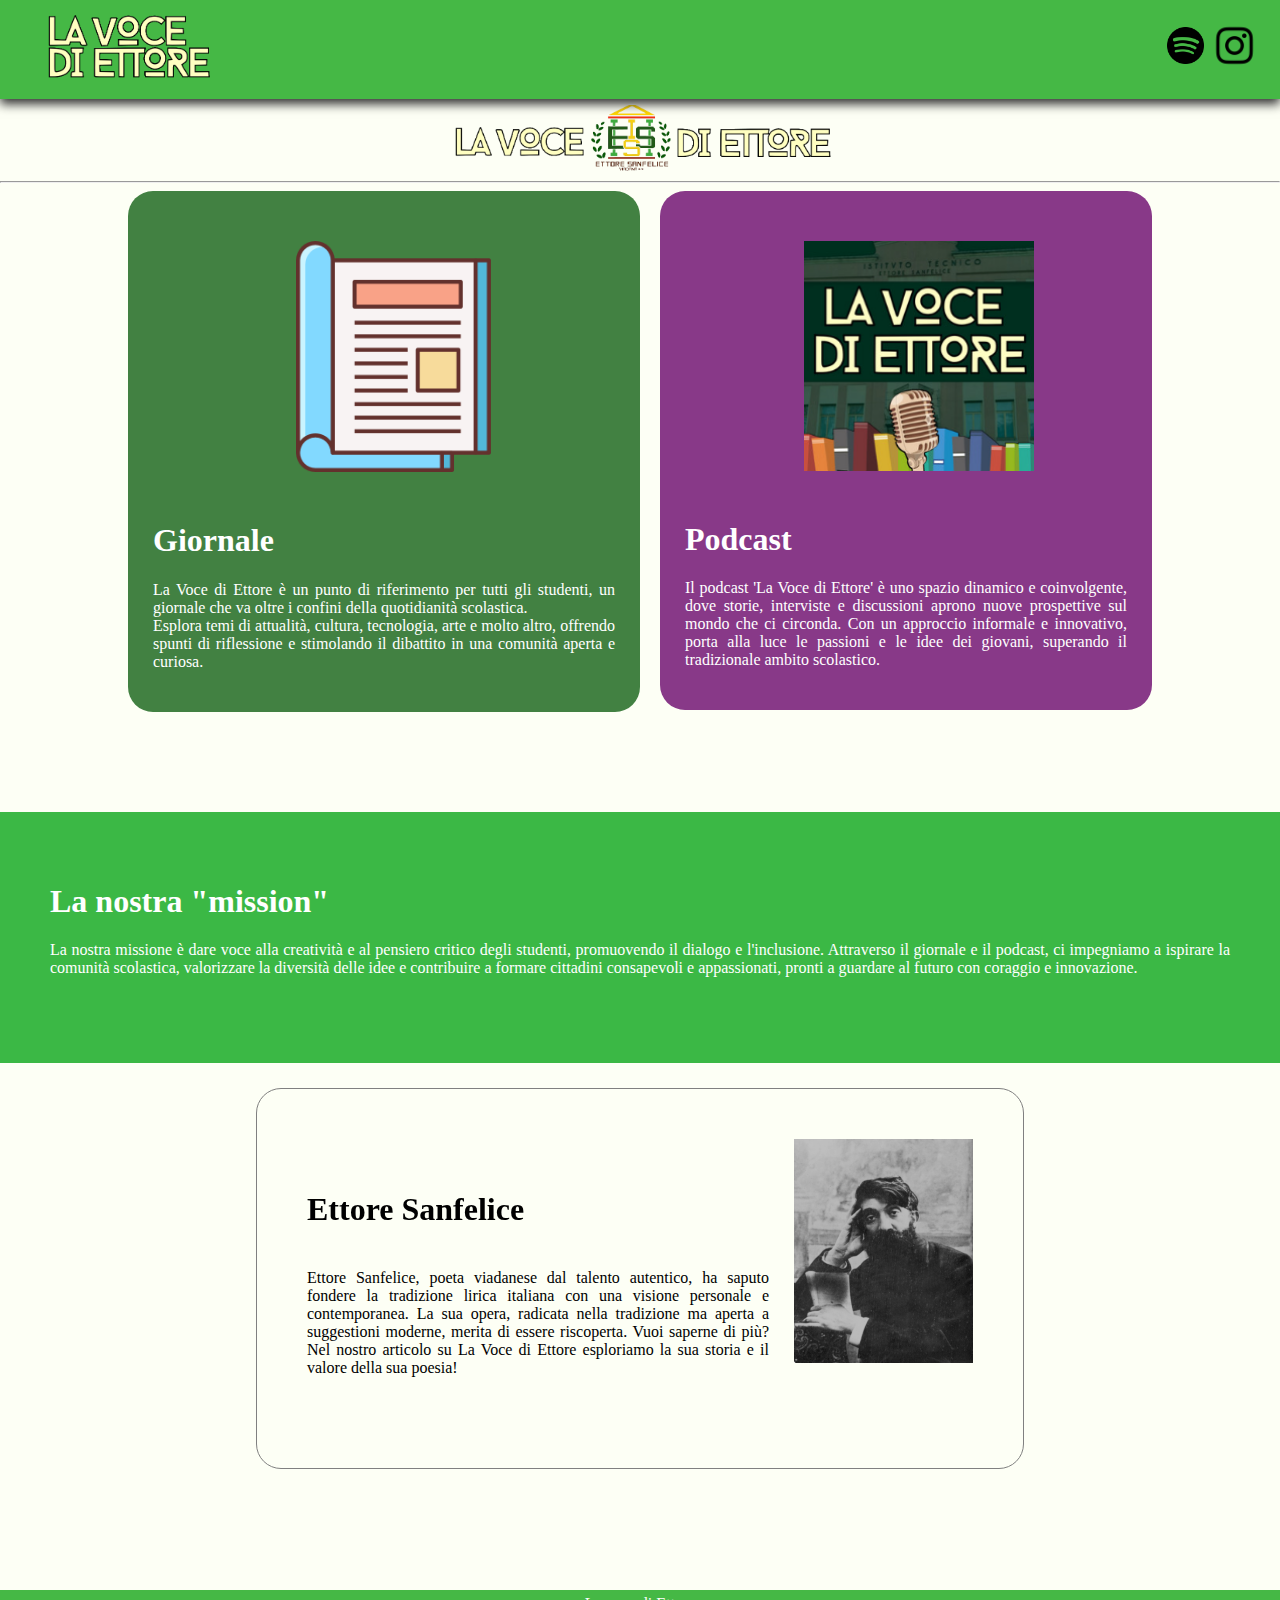
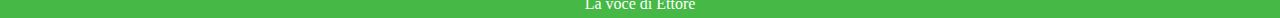
<file: index.html>
<!DOCTYPE html>
<html lang="en">
<head>
    <meta charset="UTF-8">
    <meta name="viewport" content="width=device-width, initial-scale=1.0">
    <title>La voce di Ettore</title>
    <link rel="stylesheet" href="Copertina_style.css">

</head>
<body>
    <nav>
        <ul id="navigation">
            <li style="padding: 0%"><img id="titoloimmagine" style="width: 40%; height: auto" src="Images/immagine-titolo.png" alt="err. titolo"></li>
            <li style="float: right; padding: 0px; width: 5%; height: auto;"><a href="https://www.instagram.com/lavocediettore?utm_source=ig_web_button_share_sheet&igsh=ZDNlZDc0MzIxNw==" target="_blank"><img src="Images/instagram_logo_icon_181283.webp" alt="immagine non disponibile"></a></li>
            <li style="float: right; padding: 1% 0px 0px 0px; width: 3%; height: auto;"><a href="https://open.spotify.com/show/12IDpIYCO0IIWMIBSwitNZ?si=39f19439823f4d6d" target="_blank"><img src="Images/spotify.png" alt="immagine non disponibile"></a></li>
        </ul>
    </nav>
    <main>
        <img style="display: block; margin-left: auto; margin-right: auto;width: 30%;" src="Images/titolo_secondo.png" alt="">
        <hr>
        <div class="grid" style="margin-left:10%; margin-right: 10%; ">
            <a href="PrimaEdizione.html">
            <div style="border-radius: 25px; background-color: rgb(66, 129, 66); padding: 25px; ;">
                <img src="Images/icona_giornale.png" alt="Immagine non disponibile" style="width:50%; margin:25px auto 25px 27%;">
                    <h1 style="text-align: left;">Giornale</h1>
                    <p>La Voce di Ettore è un punto di riferimento per tutti gli studenti, un giornale che va oltre i confini della quotidianità scolastica.<br> Esplora temi di attualità, cultura, tecnologia, arte e molto altro, offrendo spunti di riflessione e stimolando il dibattito in una comunità aperta e curiosa.</p>
            </div>
            </a>
            <a href="Podcast.html">
            <div style="border-radius: 25px; background-color: rgb(136, 57, 136); padding: 25px;">
                <img src="Images/logo_home_podcast.png" alt="immagine non disponibile" style="width:52%; margin:25px auto 25px 27%;">
                    <h1 style="text-align: left;">Podcast</h1>
                    <p>Il podcast 'La Voce di Ettore' è uno spazio dinamico e coinvolgente, dove storie, interviste e discussioni aprono nuove prospettive sul mondo che ci circonda. Con un approccio informale e innovativo, porta alla luce le passioni e le idee dei giovani, superando il tradizionale ambito scolastico.</p>
            </div>
            </a>
        </div>
        <div style="background-color: rgb(59,184, 69); padding: 50px 50px 70px 50px; margin-top: 100px; color: white;">
            <h1 style="text-align: left;">La nostra "mission"</h1>
            <p class="mission">La nostra missione è dare voce alla creatività e al pensiero critico degli studenti, promuovendo il dialogo e l'inclusione. Attraverso il giornale e il podcast, ci impegniamo a ispirare la comunità scolastica, valorizzare la diversità delle idee e contribuire a formare cittadini consapevoli e appassionati, pronti a guardare al futuro con coraggio e innovazione.</p>
        </div>

        <div style="margin: 25px 20% 0px 20%; padding: 25px; padding-bottom: 50px; border: 1px grey solid; border-radius: 25px;">
            <img src="Images/ettore_sanfelice.png" alt="" style="width: 25%; float: right; margin: 25px;">
            <h1 style="text-align: left; padding: 25px; position: relative; bottom: -30px">Ettore Sanfelice</h1>
            <p style="padding: 25px;">Ettore Sanfelice, poeta viadanese dal talento autentico, ha saputo fondere la tradizione lirica italiana con una visione personale e contemporanea. La sua opera, radicata nella tradizione ma aperta a suggestioni moderne, merita di essere riscoperta. Vuoi saperne di più? Nel nostro articolo su La Voce di Ettore esploriamo la sua storia e il valore della sua poesia!</p>
        </div>
    </main>
    <footer style="margin-top: 121px;">La voce di Ettore</footer>
</body>
</html>
</file>
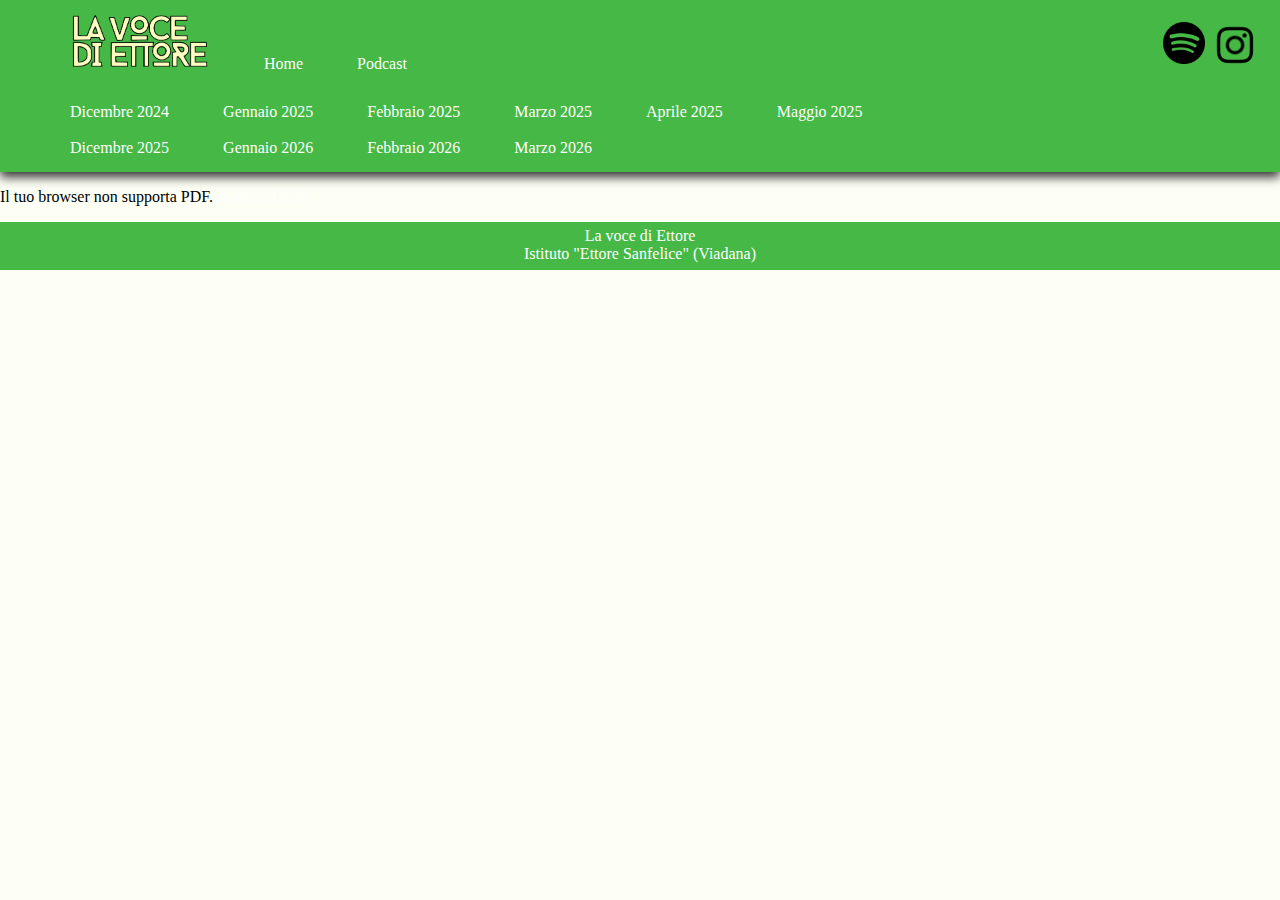
<file: DecimaEdizione.html>
<!DOCTYPE html>
<html lang="en">
<head>
    <meta charset="UTF-8">
    <meta name="viewport" content="width=device-width, initial-scale=1.0">
    <link rel="stylesheet" href="Copertina_style.css">
    <title>Edizione N.1</title>

</head>
<body>
    <nav>
            <ul id="navigation">
                <li><img id="titoloimmagine" src="Images/immagine-titolo.png" alt="err. titolo"></li>
                <li><a href="Home.html">Home</a></li>
                <li><a href="Podcast.html">Podcast</a></li>
                <li style="height: 60px;width: 60px;float: right; padding: 0px;"><a href="https://www.instagram.com/lavocediettore?utm_source=ig_web_button_share_sheet&igsh=ZDNlZDc0MzIxNw==" target="blank"><img src="Images/instagram_logo_icon_181283.webp" alt="immagine non disponibile"></a></li>
                <li style="height: 42px;width: 42px;float: right; padding: 7px 0px 0px 0px;"><a href="https://open.spotify.com/show/12IDpIYCO0IIWMIBSwitNZ?si=39f19439823f4d6d" target="blank"><img src="Images/spotify.png" alt="immagine non disponibile"></a></li>
            </ul>
        <ul>
            <li><a href="PrimaEdizione.html" id="primaED">Dicembre 2024</a></li>
            <li><a href="SecondaEdizione.html" id="secondaED">Gennaio 2025</a></li>
            <li><a href="TerzaEdizione.html" id="terzaED">Febbraio 2025</a></li>
            <li><a href="QuartaEdizione.html" id="quartaED">Marzo 2025</a></li>
            <li><a href="QuintaEdizione.html" id="quintaED">Aprile 2025</a></li>
            <li><a href="SestaEdizione.html" id="sestaED">Maggio 2025</a></li>
            <br>
            <br>
            <li><a href="SettimaEdizione.html" id="settimaED">Dicembre 2025</a></li>
            <li><a href="OttavaEdizione.html" id="ottavaED">Gennaio 2026</a></li>
            <li><a href="NonaEdizione.html" id="nonaED">Febbraio 2026</a></li>
            <li><a href="DecimaEdizione.html" id="decimaED">Marzo 2026</a></li>
        </ul>
        
    </nav>
        <object
                class="pdf-viewer"
                data="Editions/La voce di Ettore n.4 - Marzo 2026.pdf"
                type="application/pdf">
                <p>
                    Il tuo browser non supporta PDF.
                    <a href="Editions/La voce di Ettore n.4 - Marzo 2026.pdf">Scarica il PDF</a>
                </p>
            </object>
       
        </div>
        <footer style="margin-top: 0px; height: 48px">
            La voce di Ettore <br>
            Istituto "Ettore Sanfelice" (Viadana)
        </footer>
</body>
</html>
</file>
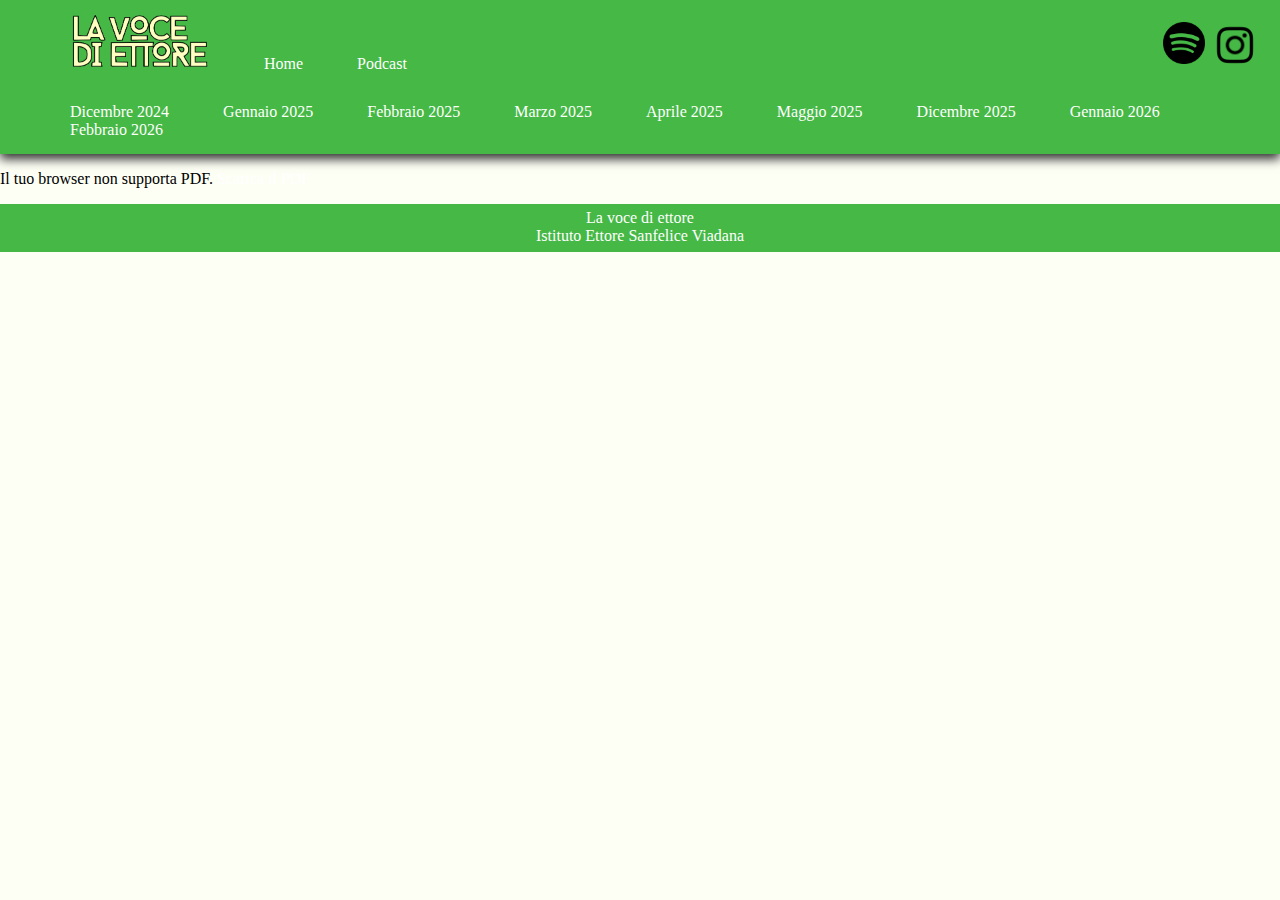
<file: NonaEdizione.html>
<!DOCTYPE html>
<html lang="en">
<head>
    <meta charset="UTF-8">
    <meta name="viewport" content="width=device-width, initial-scale=1.0">
    <link rel="stylesheet" href="Copertina_style.css">
    <title>Edizione N.1</title>

</head>
<body>
    <nav>
            <ul id="navigation">
                <li><img id="titoloimmagine" src="Images/immagine-titolo.png" alt="err. titolo"></li>
                <li><a href="Home.html">Home</a></li>
                <li><a href="Podcast.html">Podcast</a></li>
                <li style="height: 60px;width: 60px;float: right; padding: 0px;"><a href="https://www.instagram.com/lavocediettore?utm_source=ig_web_button_share_sheet&igsh=ZDNlZDc0MzIxNw==" target="blank"><img src="Images/instagram_logo_icon_181283.webp" alt="immagine non disponibile"></a></li>
                <li style="height: 42px;width: 42px;float: right; padding: 7px 0px 0px 0px;"><a href="https://open.spotify.com/show/12IDpIYCO0IIWMIBSwitNZ?si=39f19439823f4d6d" target="blank"><img src="Images/spotify.png" alt="immagine non disponibile"></a></li>
            </ul>
        <ul>
            <li><a href="PrimaEdizione.html" id="primaED">Dicembre 2024</a></li>
            <li><a href="SecondaEdizione.html" id="secondaED">Gennaio 2025</a></li>
            <li><a href="TerzaEdizione.html" id="terzaED">Febbraio 2025</a></li>
            <li><a href="QuartaEdizione.html" id="quartaED">Marzo 2025</a></li>
            <li><a href="QuintaEdizione.html" id="quintaED">Aprile 2025</a></li>
            <li><a href="SestaEdizione.html" id="sestaED">Maggio 2025</a></li>
            <li><a href="SettimaEdizione.html" id="settimaED">Dicembre 2025</a></li>
            <li><a href="OttavaEdizione.html" id="ottavaED">Gennaio 2026</a></li>
            <li><a href="NonaEdizione.html" id="nonaED">Febbraio 2026</a></li>
            </div>
        </ul>
        
    </nav>
        <object
                class="pdf-viewer"
                data="Editions/La voce di Ettore n.3 - Febbraio 2026.pdf"
                type="application/pdf">
                <p>
                    Il tuo browser non supporta PDF.
                    <a href="Editions/La voce di Ettore n.3 - Febbraio 2026.pdf">Scarica il PDF</a>
                </p>
            </object>
       
        </div>
        <footer style="margin-top: 0px; height: 48px">
            La voce di ettore <br>
            Istituto Ettore Sanfelice Viadana
        </footer>
</body>
</html>
</file>
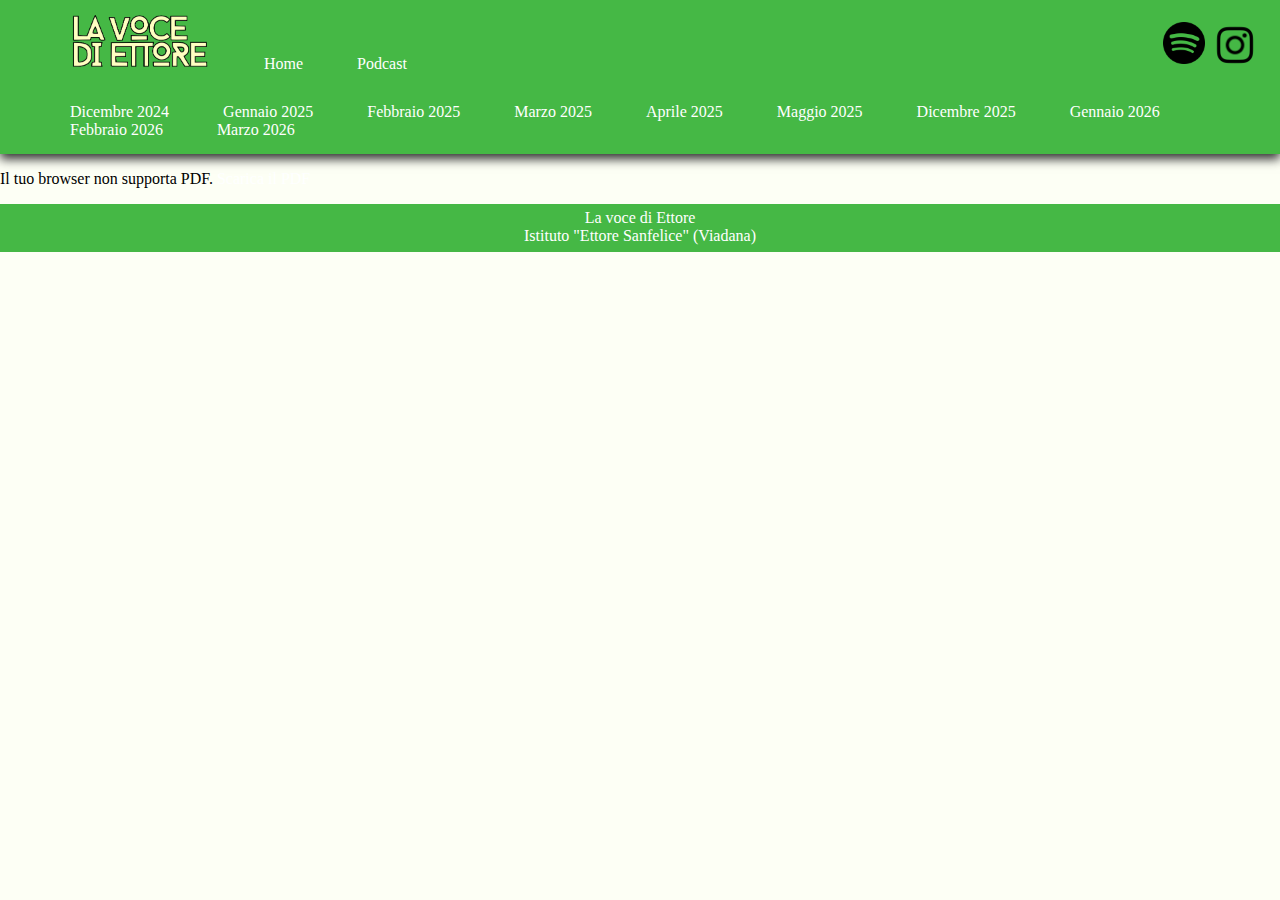
<file: OttavaEdizione.html>
<!DOCTYPE html>
<html lang="en">
<head>
    <meta charset="UTF-8">
    <meta name="viewport" content="width=device-width, initial-scale=1.0">
    <link rel="stylesheet" href="Copertina_style.css">
    <title>Edizione N.1</title>

</head>
<body>
    <nav>
            <ul id="navigation">
                <li><img id="titoloimmagine" src="Images/immagine-titolo.png" alt="err. titolo"></li>
                <li><a href="Home.html">Home</a></li>
                <li><a href="Podcast.html">Podcast</a></li>
                <li style="height: 60px;width: 60px;float: right; padding: 0px;"><a href="https://www.instagram.com/lavocediettore?utm_source=ig_web_button_share_sheet&igsh=ZDNlZDc0MzIxNw==" target="blank"><img src="Images/instagram_logo_icon_181283.webp" alt="immagine non disponibile"></a></li>
                <li style="height: 42px;width: 42px;float: right; padding: 7px 0px 0px 0px;"><a href="https://open.spotify.com/show/12IDpIYCO0IIWMIBSwitNZ?si=39f19439823f4d6d" target="blank"><img src="Images/spotify.png" alt="immagine non disponibile"></a></li>
            </ul>
        <ul>
            <li><a href="PrimaEdizione.html" id="primaED">Dicembre 2024</a></li>
            <li><a href="SecondaEdizione.html" id="secondaED">Gennaio 2025</a></li>
            <li><a href="TerzaEdizione.html" id="terzaED">Febbraio 2025</a></li>
            <li><a href="QuartaEdizione.html" id="quartaED">Marzo 2025</a></li>
            <li><a href="QuintaEdizione.html" id="quintaED">Aprile 2025</a></li>
            <li><a href="SestaEdizione.html" id="sestaED">Maggio 2025</a></li>
            <li><a href="SettimaEdizione.html" id="settimaED">Dicembre 2025</a></li>
            <li><a href="OttavaEdizione.html" id="ottavaED">Gennaio 2026</a></li>
            <li><a href="NonaEdizione.html" id="nonaED">Febbraio 2026</a></li>
            <li><a href="DecimaEdizione.html" id="decimaED">Marzo 2026</a></li>
            </div>
        </ul>
        
    </nav>
        <object
                class="pdf-viewer"
                data="Editions/La voce di Ettore n.2 - Gennaio 2026.pdf"
                type="application/pdf">
                <p>
                    Il tuo browser non supporta PDF.
                    <a href="Editions/La voce di Ettore n.2 - Gennaio 2026.pdf">Scarica il PDF</a>
                </p>
            </object>
       
        </div>
        <footer style="margin-top: 0px; height: 48px">
            La voce di Ettore <br>
            Istituto "Ettore Sanfelice" (Viadana)
        </footer>
</body>
</html>
</file>
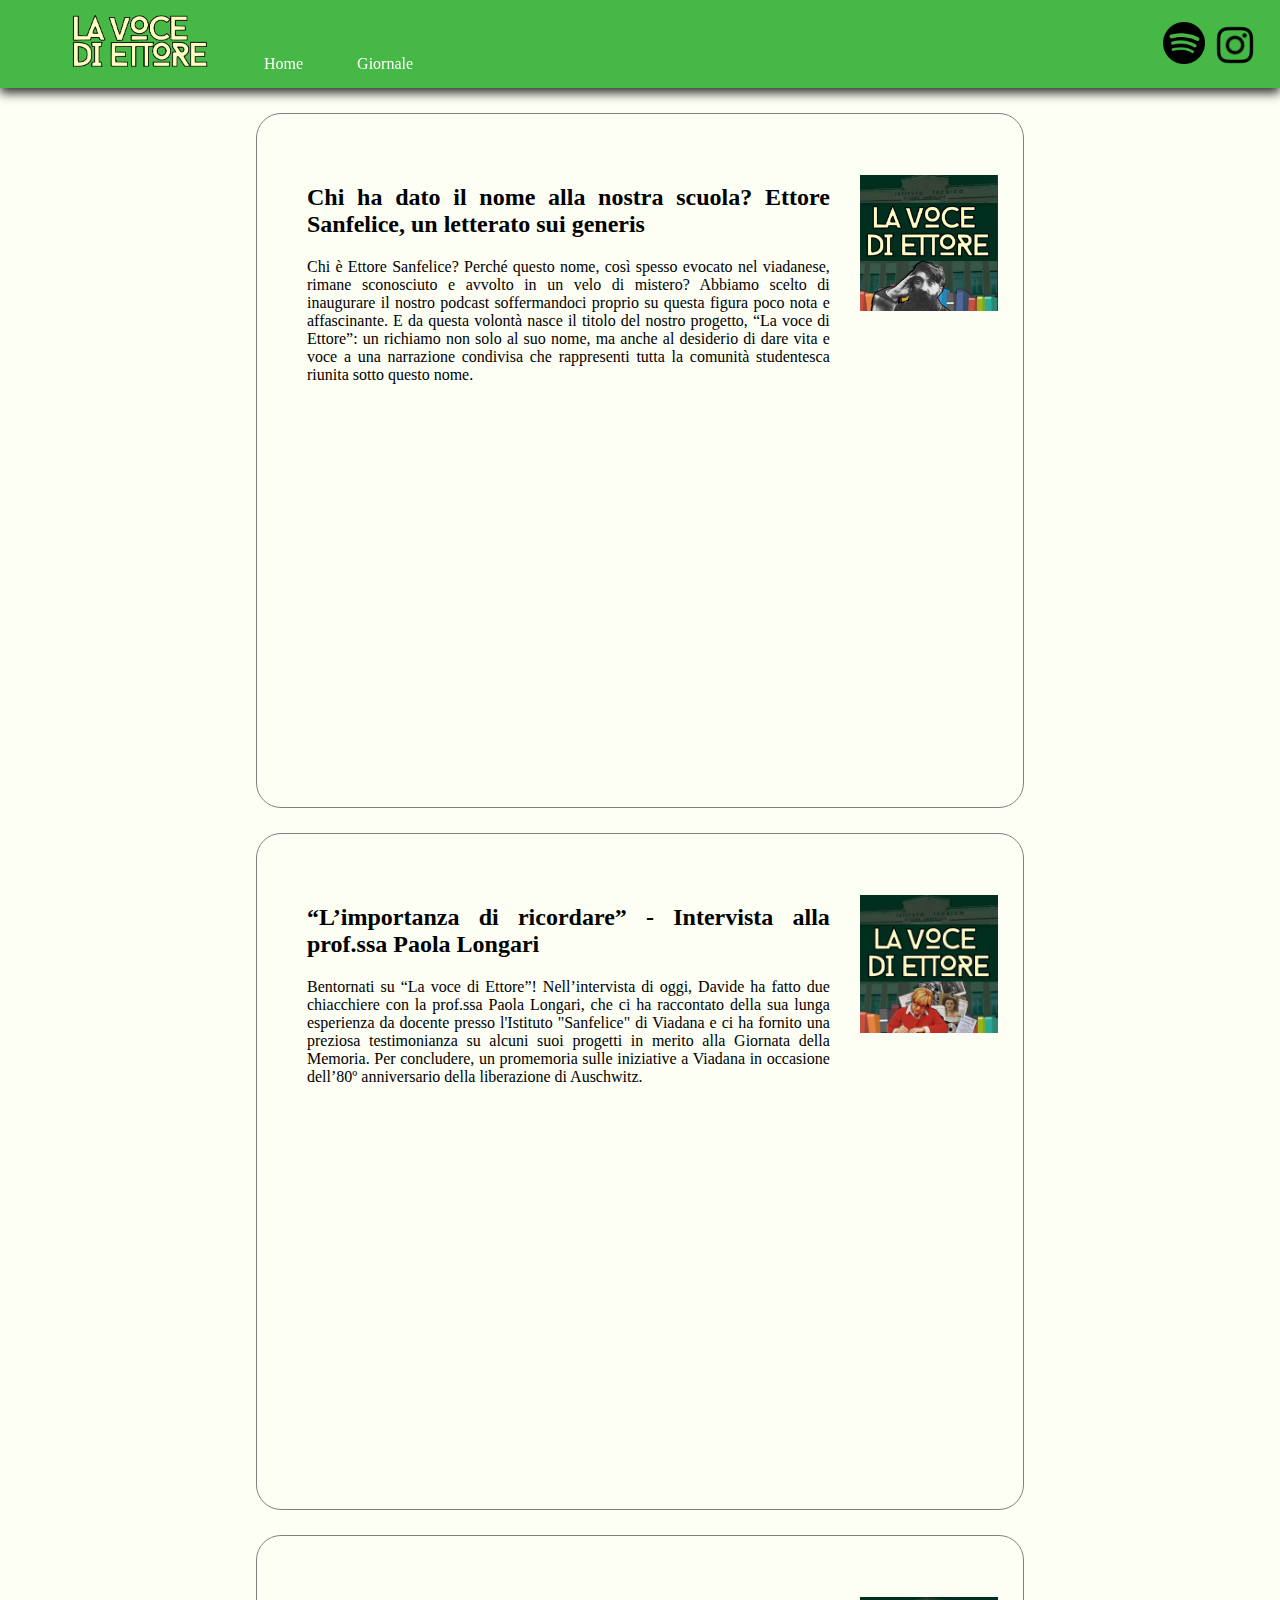
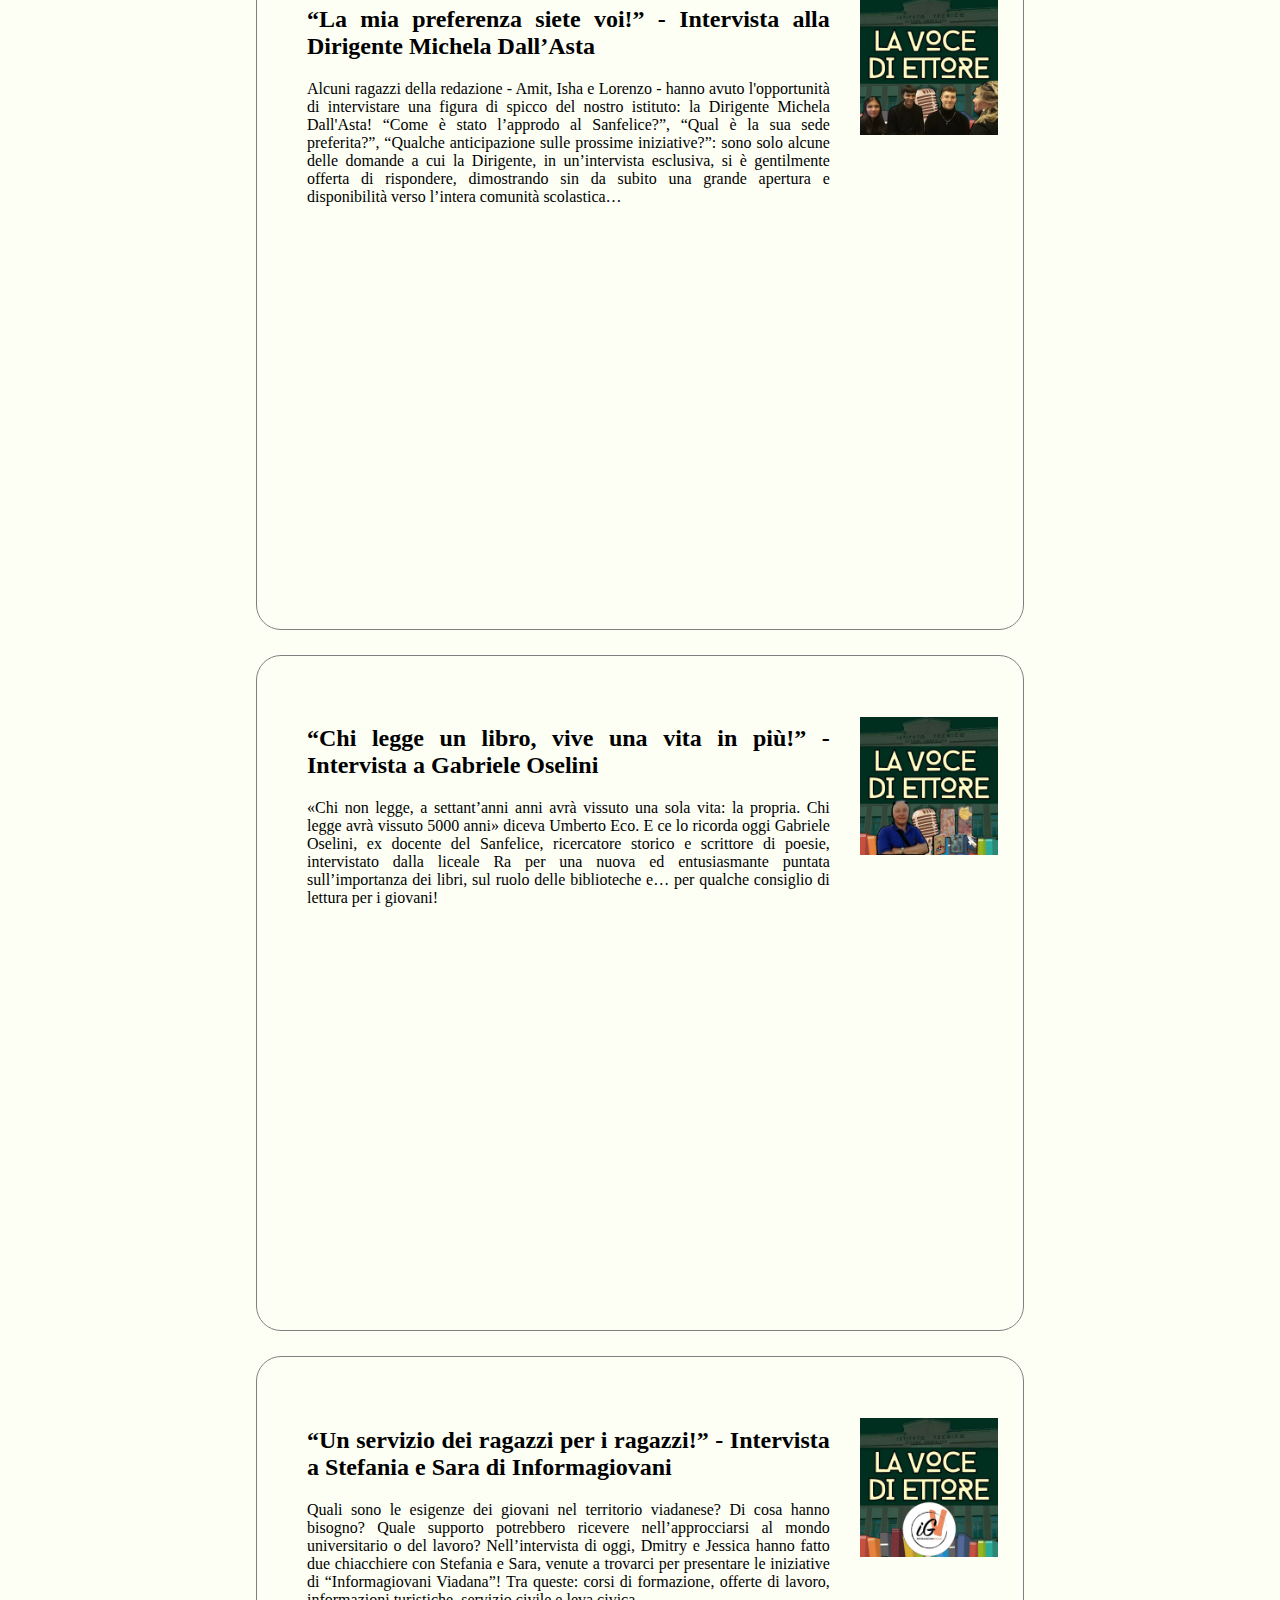
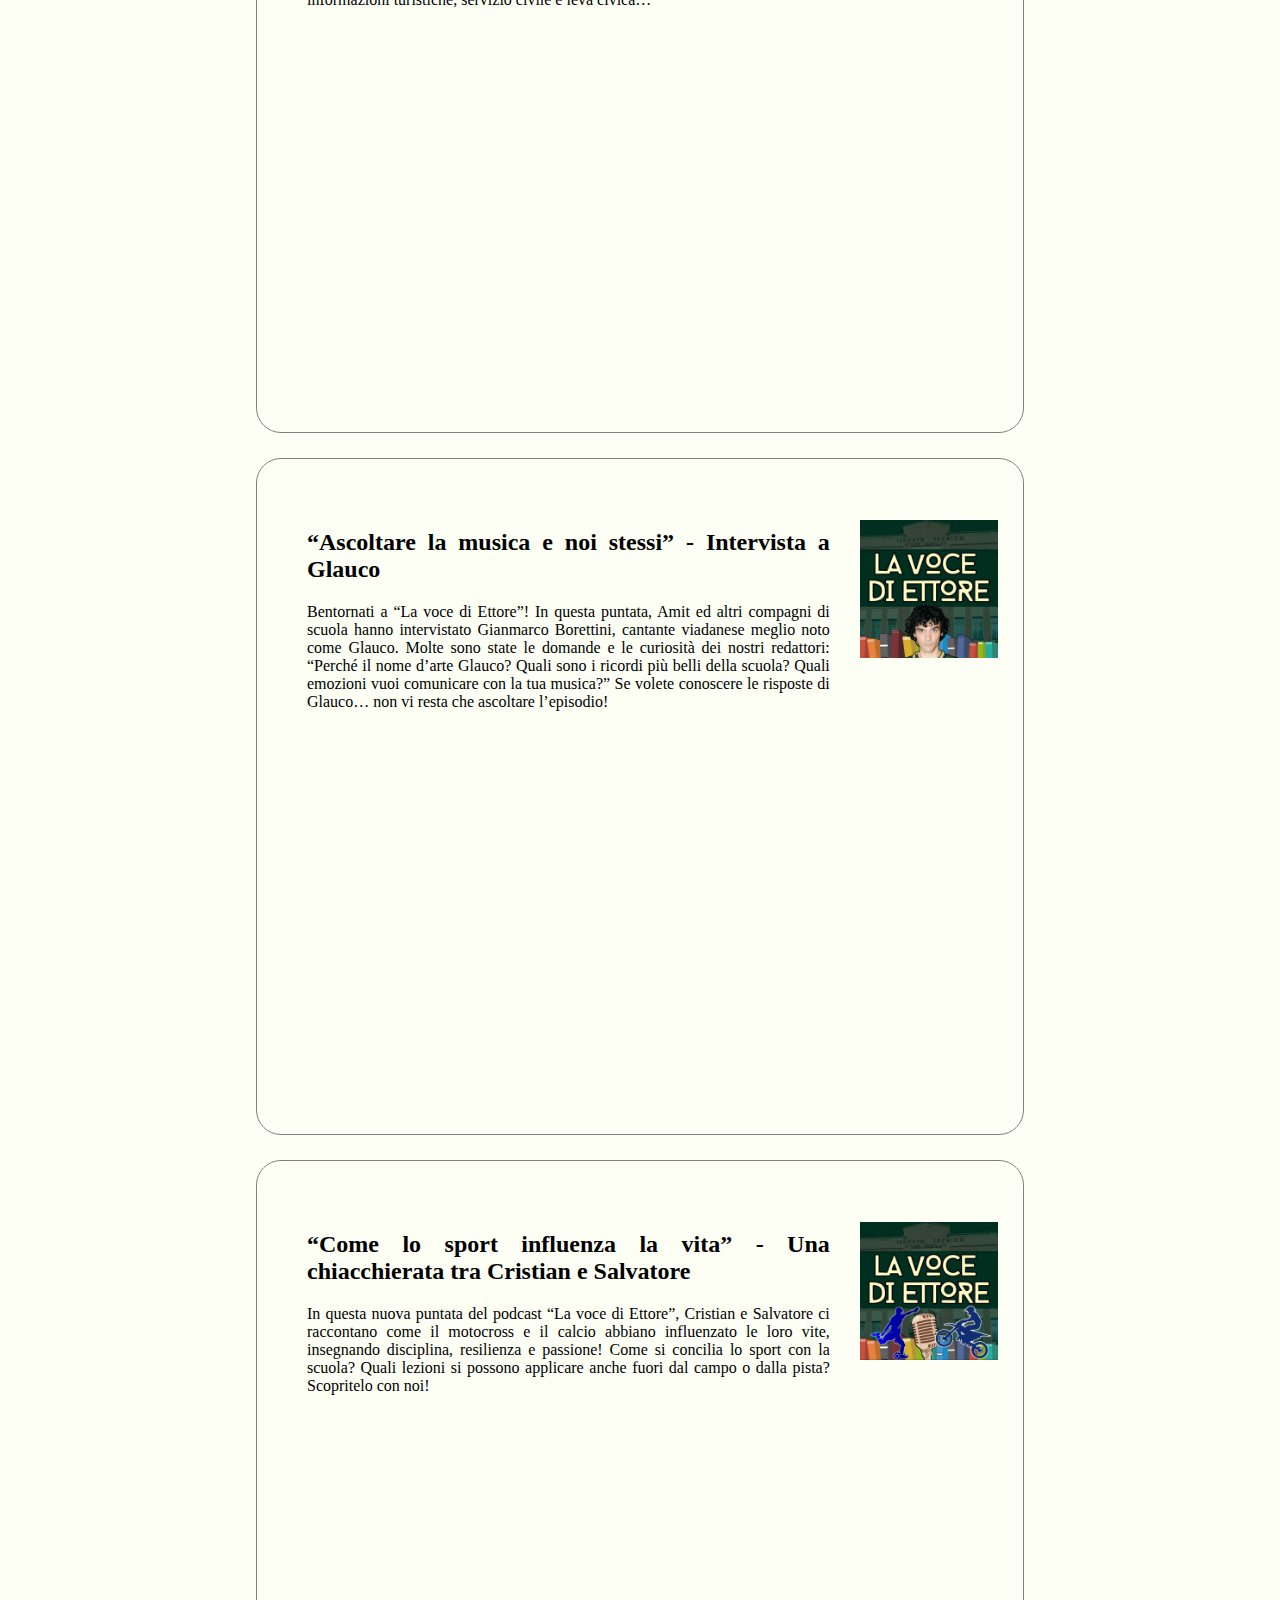
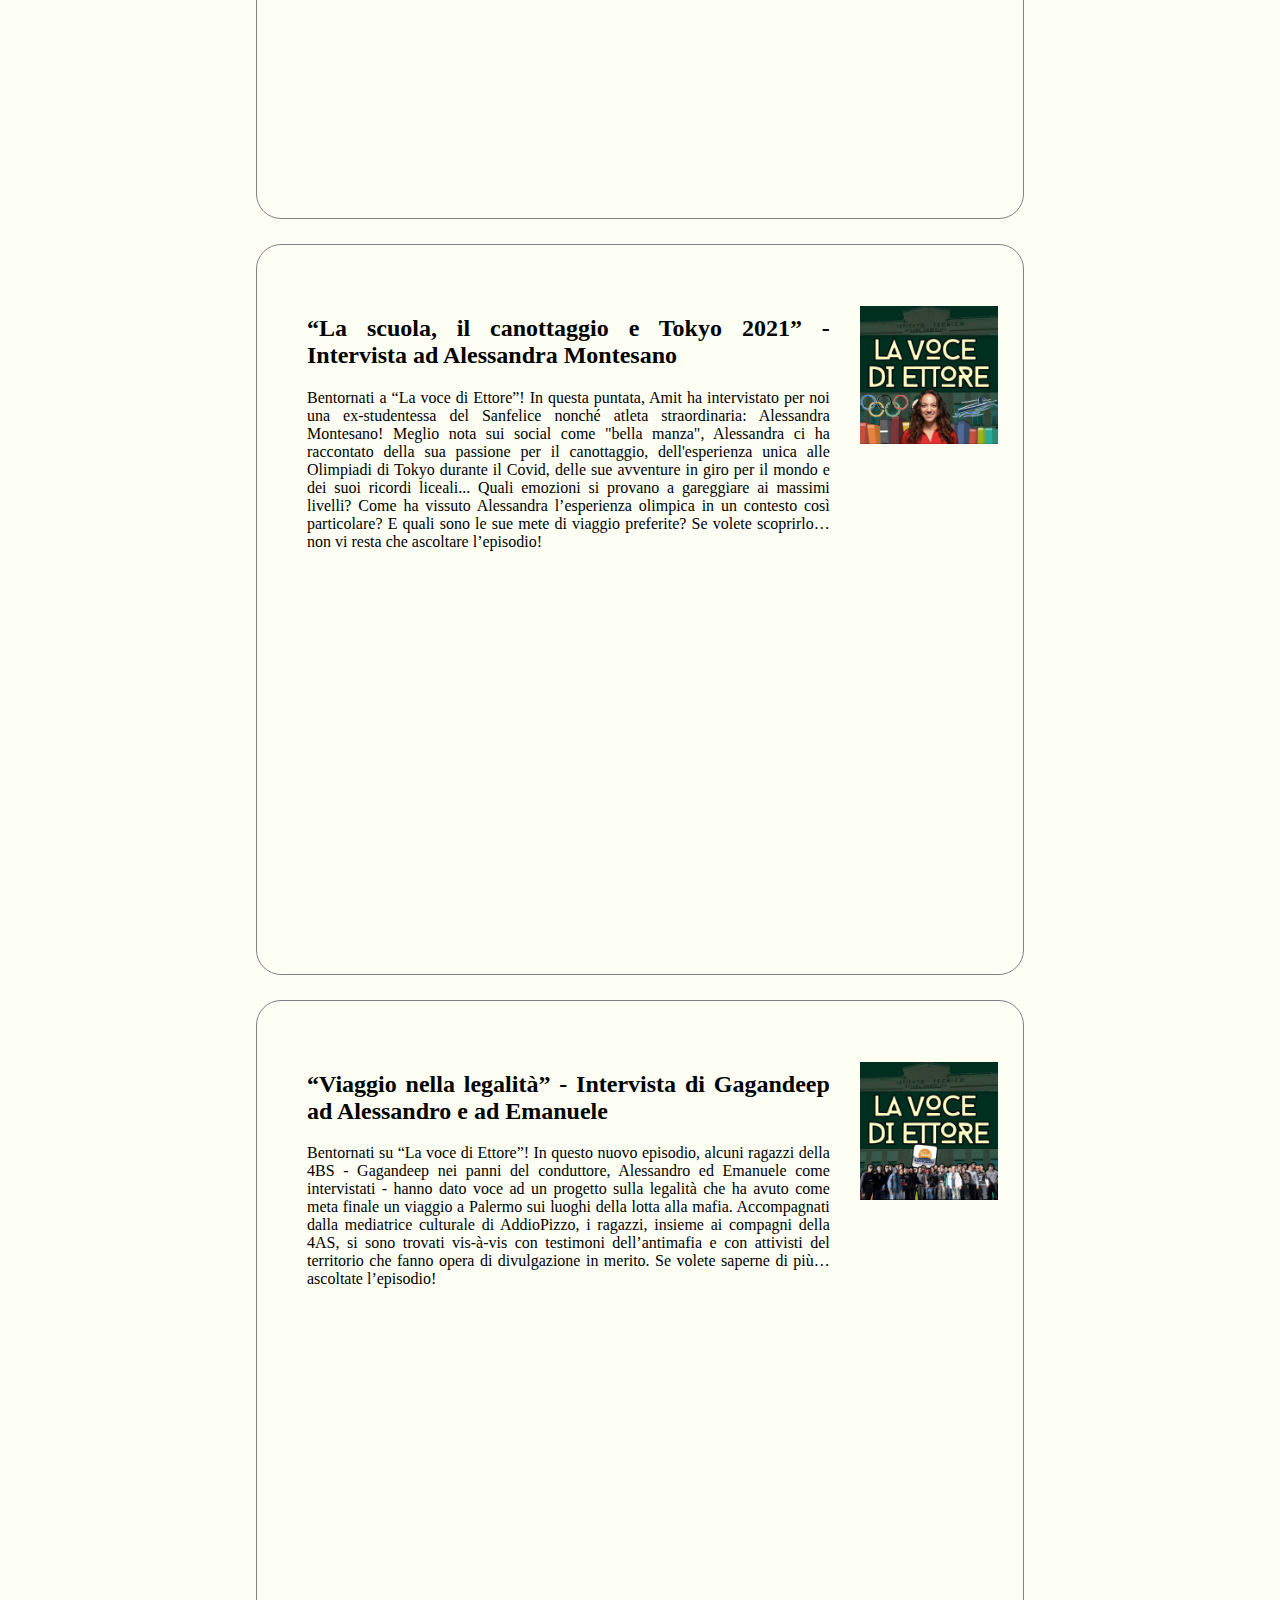
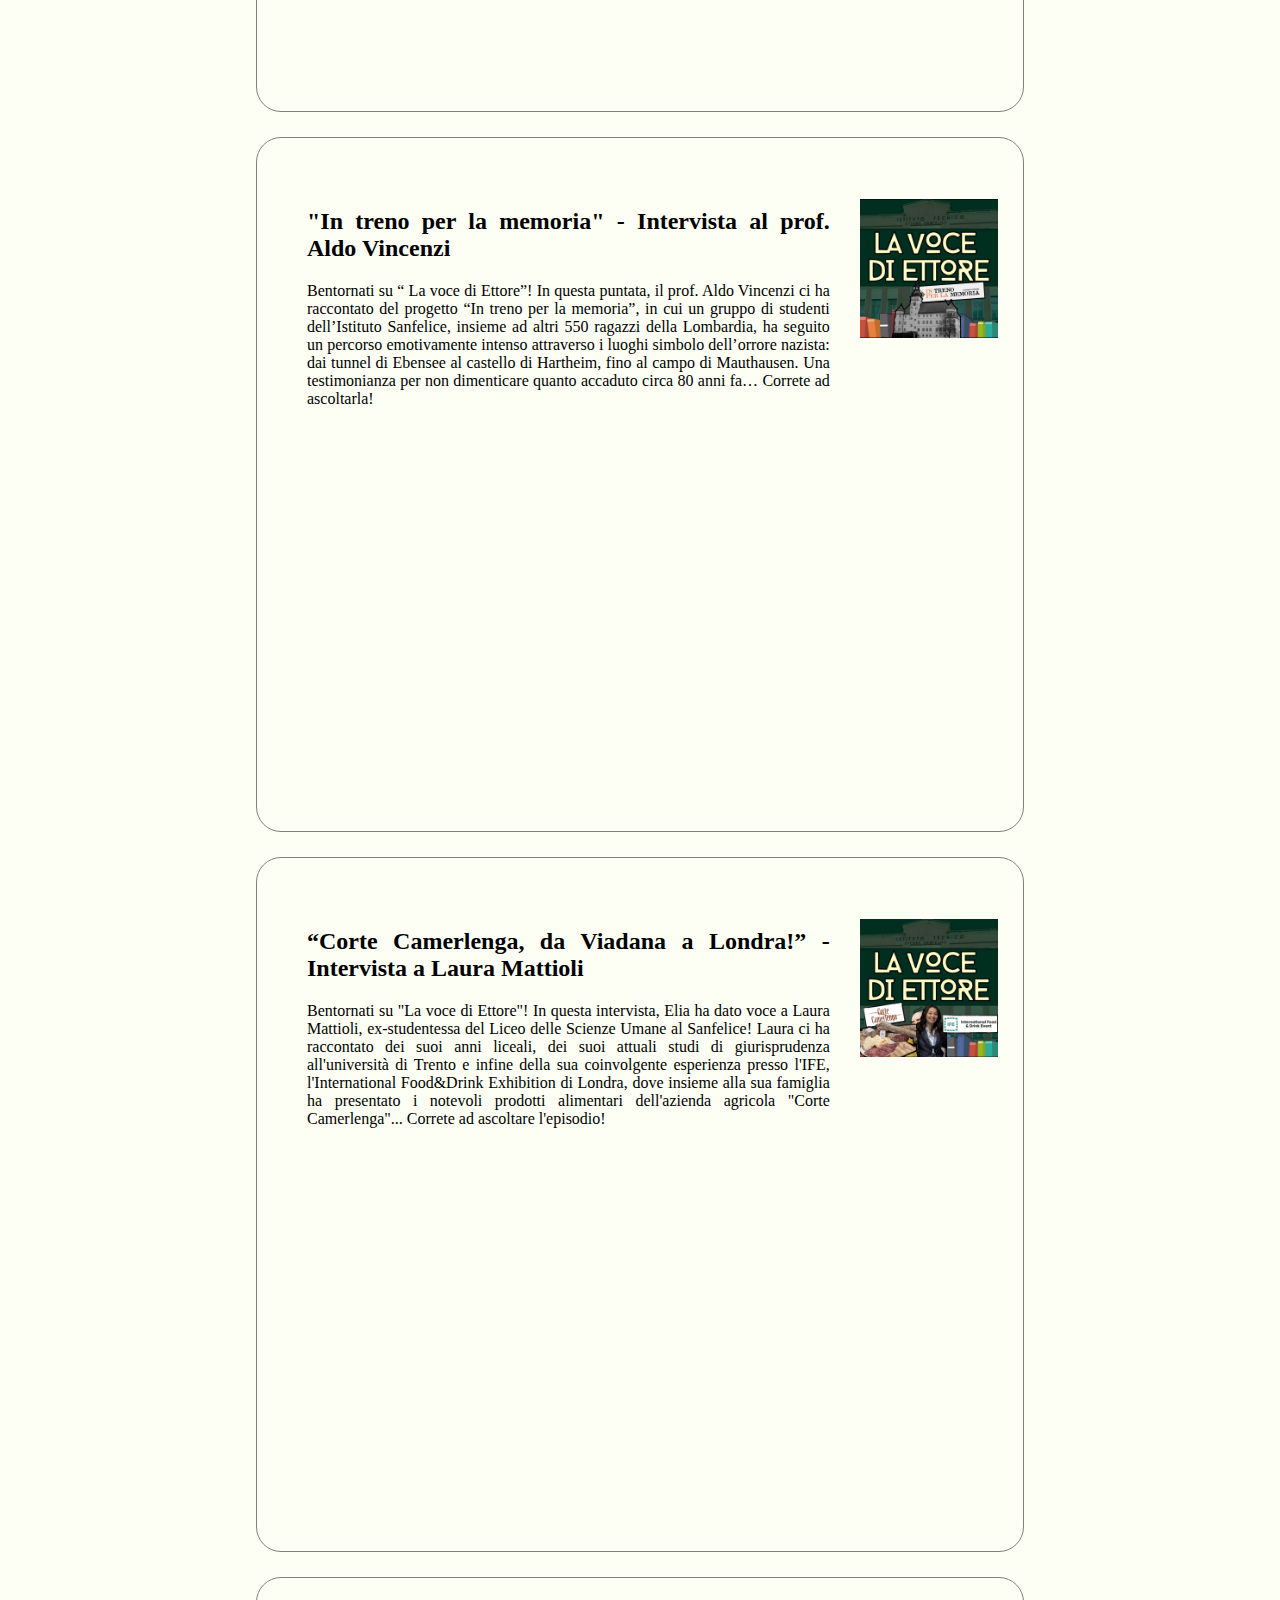
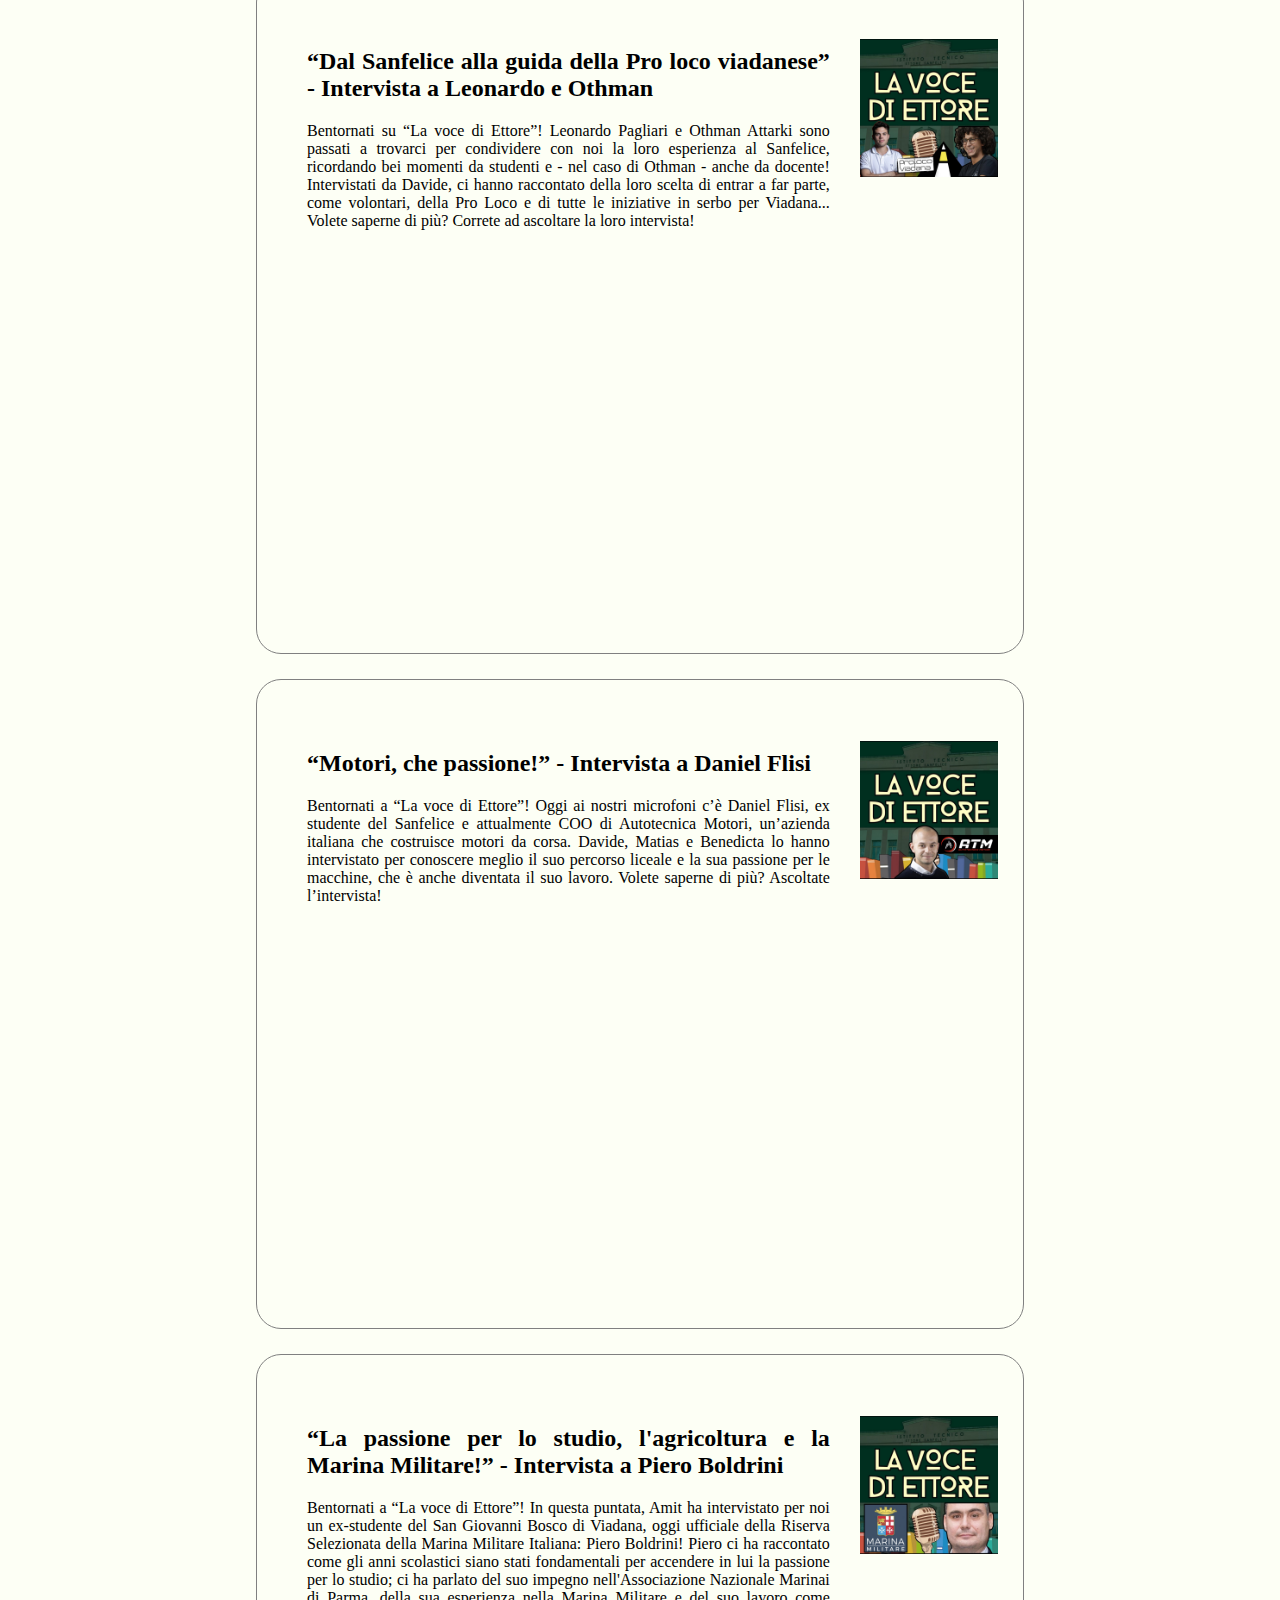
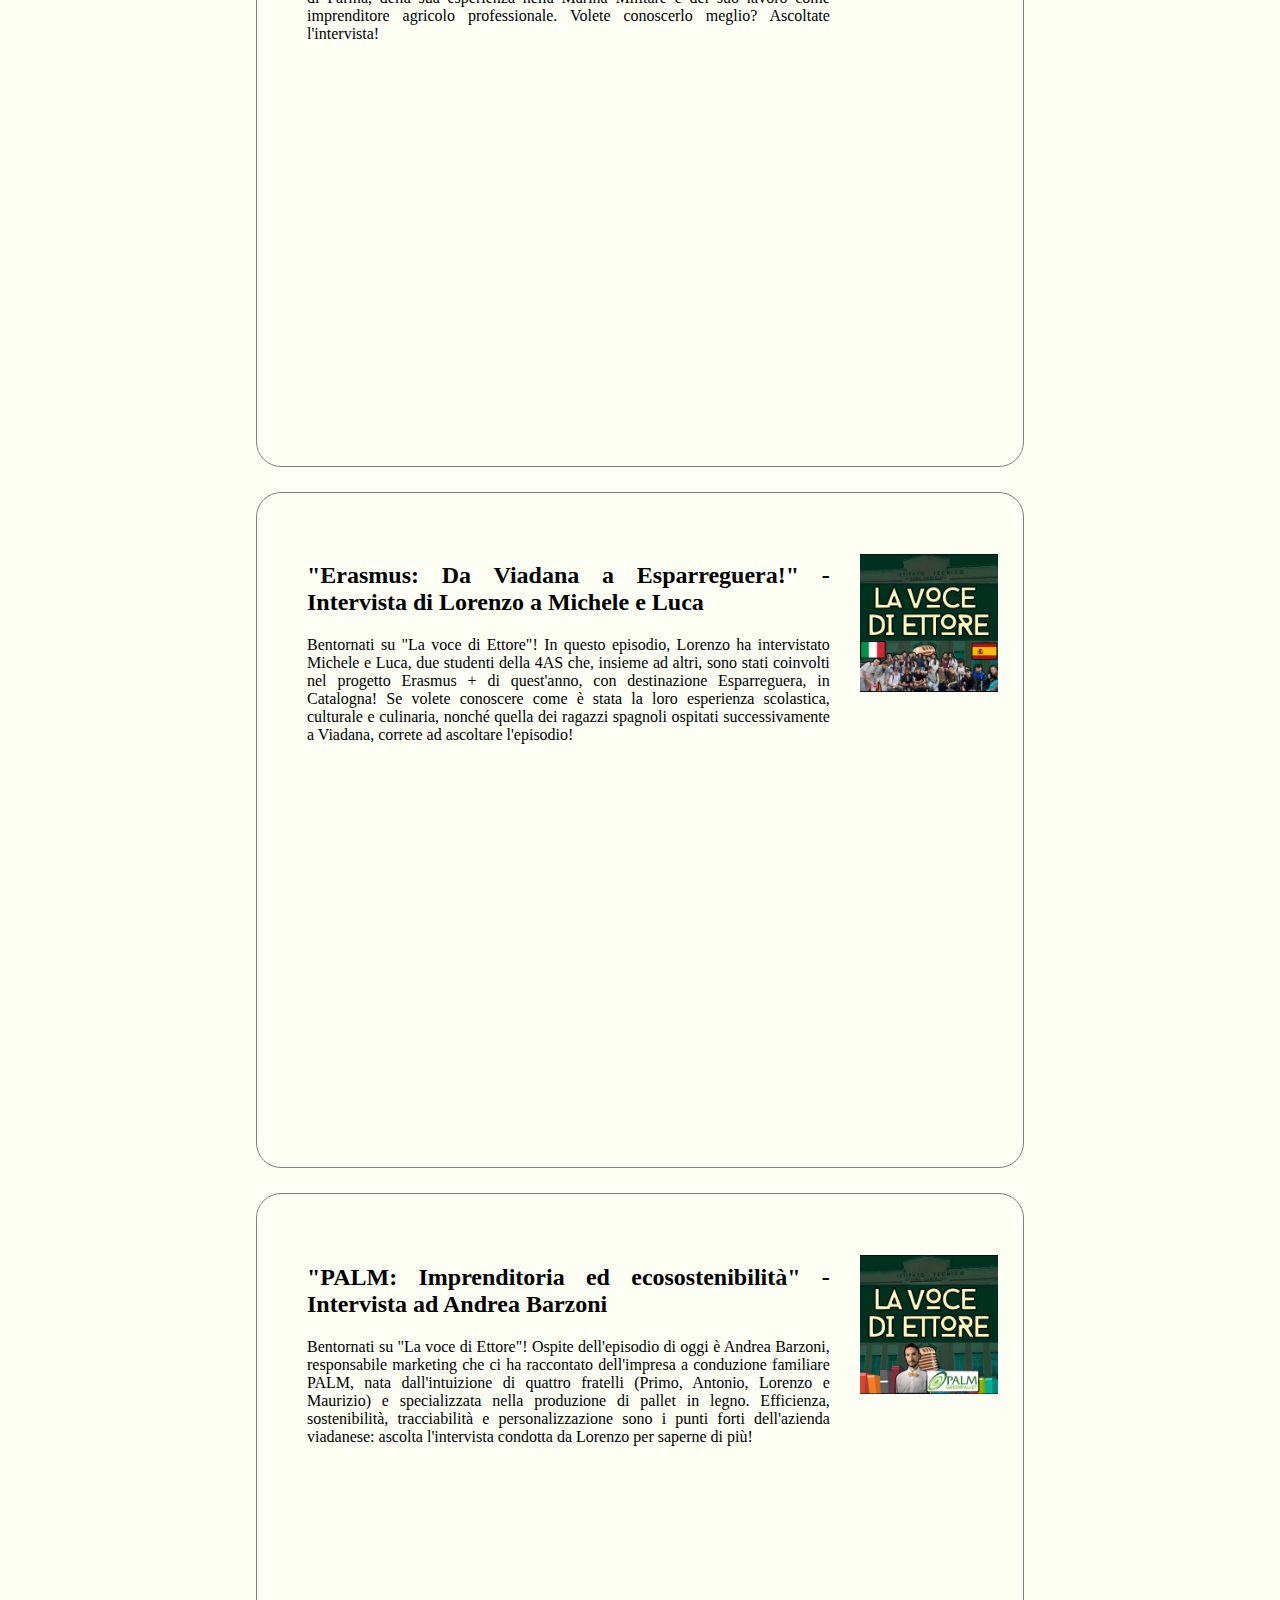
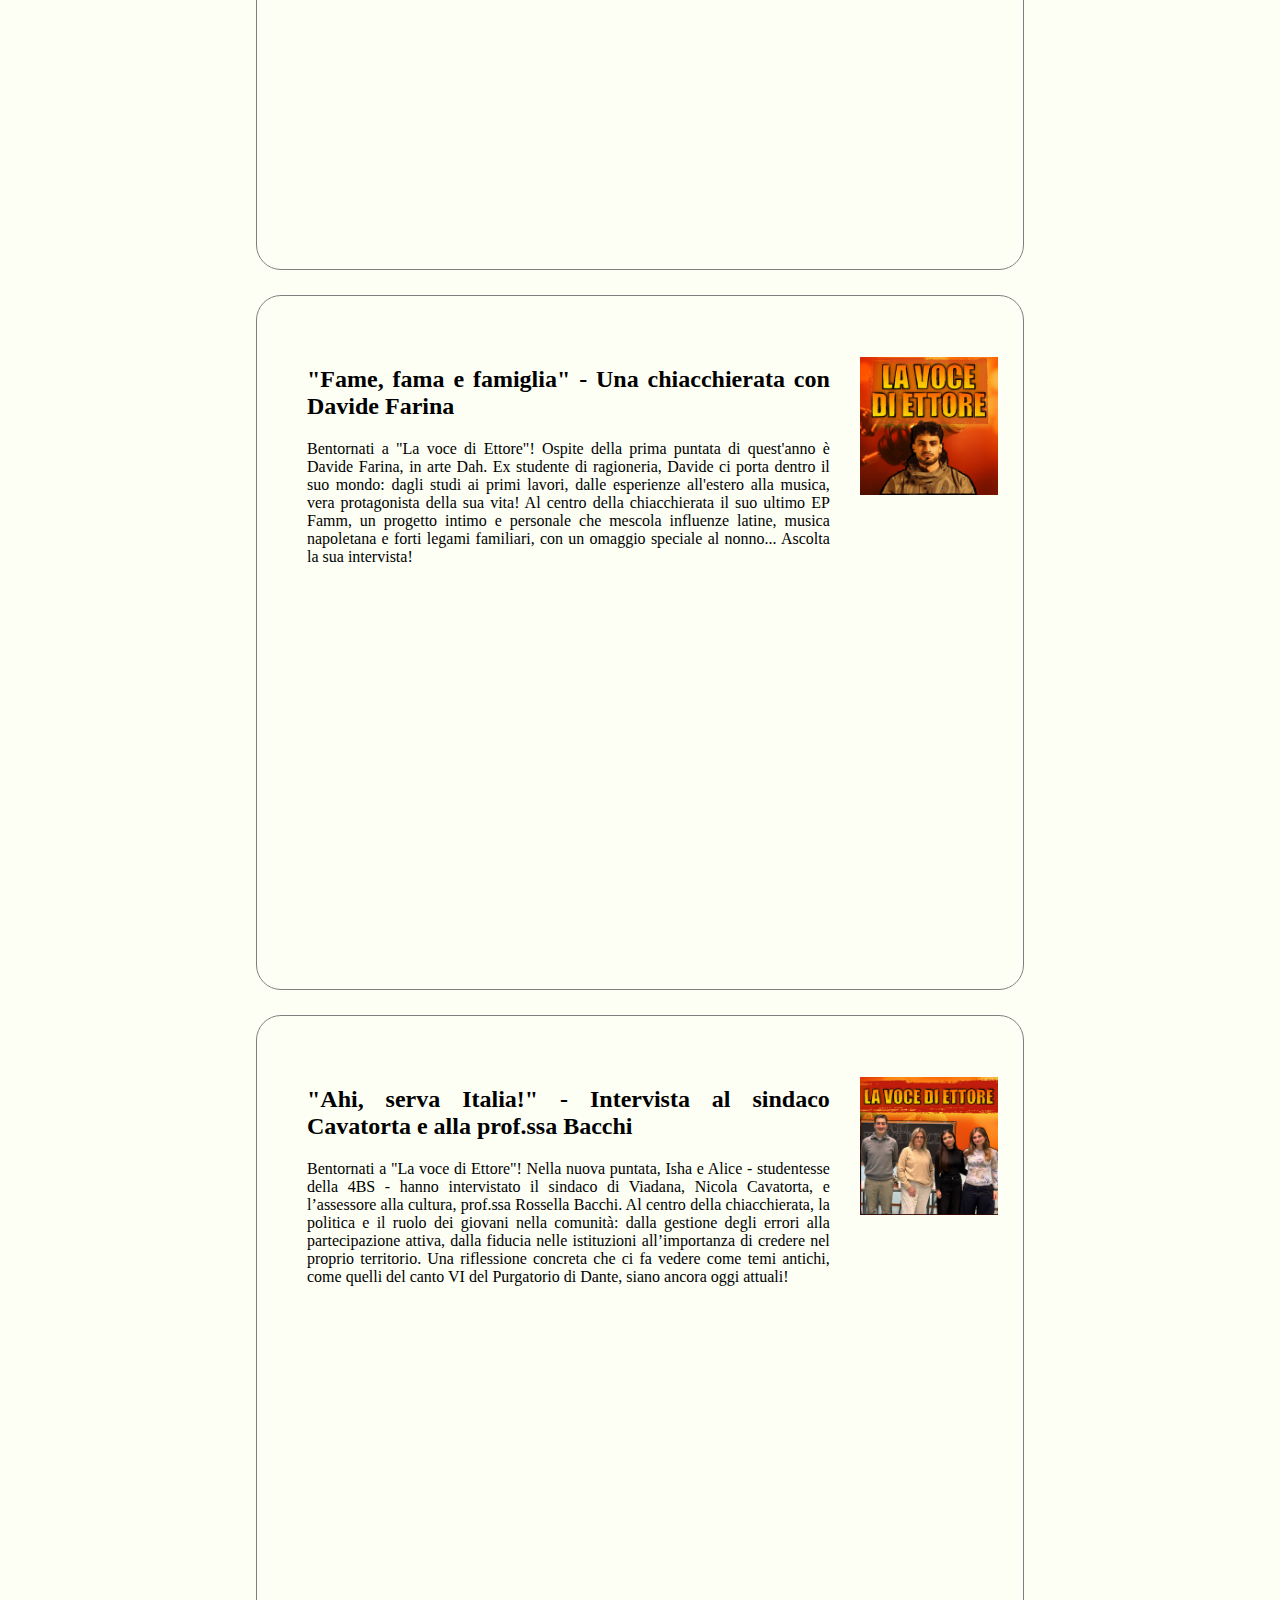
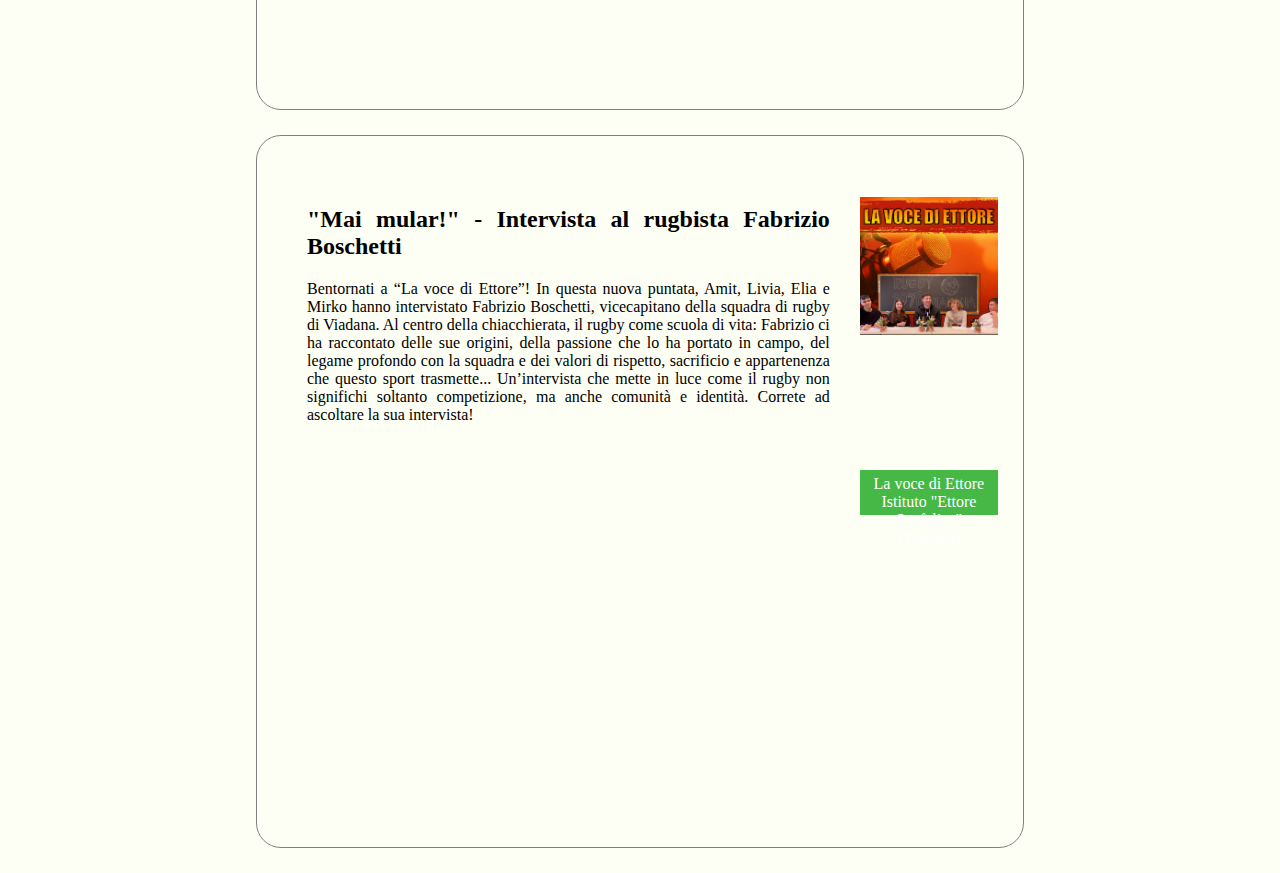
<file: Podcast.html>
<!DOCTYPE html>
<html lang="en">
<head>
    <meta charset="UTF-8">
    <meta name="viewport" content="width=device-width, initial-scale=1.0">
    <link rel="stylesheet" href="Copertina_style.css">
    <title>Giornale</title>
    

</head>
<body>
    <nav>
            <ul id="navigation">
                <li><img id="titoloimmagine" src="Images/immagine-titolo.png" alt="err. titolo"></li>
                <li><a href="Home.html">Home</a></li>
                <li><a href="PrimaEdizione.html">Giornale</a></li>
                <li style="height: 60px;width: 60px;float: right; padding: 0px;"><a href="https://www.instagram.com/lavocediettore?utm_source=ig_web_button_share_sheet&igsh=ZDNlZDc0MzIxNw==" target="blank"><img src="Images/instagram_logo_icon_181283.webp" alt="immagine non disponibile"></a></li>
                <li style="height: 42px;width: 42px;float: right; padding: 7px 0px 0px 0px;"><a href="https://open.spotify.com/show/12IDpIYCO0IIWMIBSwitNZ?si=39f19439823f4d6d" target="blank"><img src="Images/spotify.png" alt="immagine non disponibile"></a></li>
            </ul>
        
    </nav>
    
    <div style="margin: 25px 20% 25px 20%; border: 1px grey solid; border-radius: 25px; padding: 25px; display: grid; grid-template-columns: 80% auto; gap :5px;">
        <a style="padding: 25px; color: black;">
            <h2>Chi ha dato il nome alla nostra scuola? Ettore Sanfelice, un letterato sui generis</h2>
            <p>Chi è Ettore Sanfelice? Perché questo nome, così spesso evocato nel viadanese, rimane sconosciuto e avvolto in un velo di mistero? Abbiamo scelto di inaugurare il nostro podcast soffermandoci proprio su questa figura poco nota e affascinante. E da questa volontà nasce il titolo del nostro progetto, “La voce di Ettore”: un richiamo non solo al suo nome, ma anche al desiderio di dare vita e voce a una narrazione condivisa che rappresenti tutta la comunità studentesca riunita sotto questo nome.
                
            </p>
        </a>
        <span>
            <br><br>
            <img src="Images/podcastep1.png" alt="Images/podcastep1">
        </span>
        <iframe style="border-radius:12px" src="https://open.spotify.com/embed/episode/1sjza5OMrpvzYUqbtQIudx?utm_source=generator" width="125%" height="352" frameBorder="0" allowfullscreen="" allow="autoplay; clipboard-write; encrypted-media; fullscreen; picture-in-picture" loading="lazy"></iframe>
    </div>
    <div style="margin: 25px 20% 25px 20%; border: 1px grey solid; border-radius: 25px; padding: 25px; display: grid; grid-template-columns: 80% auto; gap :5px;">
        <a style="padding: 25px; color: black;">
            <h2>“L’importanza di ricordare” - Intervista alla prof.ssa Paola Longari</h2>
            <p>Bentornati su “La voce di Ettore”! Nell’intervista di oggi, Davide ha fatto due chiacchiere con la prof.ssa Paola Longari, che ci ha raccontato della sua lunga esperienza da docente presso l'Istituto "Sanfelice" di Viadana e ci ha fornito una preziosa testimonianza su alcuni suoi progetti in merito alla Giornata della Memoria. Per concludere, un promemoria sulle iniziative a Viadana in occasione dell’80º anniversario della liberazione di Auschwitz.
                
            </p>
        </a>
        <span>
            <br><br>
            <img src="Images/podcastep2.png" alt="Images/podcastep2">
        </span>
        <iframe style="border-radius:12px" src="https://open.spotify.com/embed/episode/6rLGhDau0T2tyJs3jnhoiQ?utm_source=generator" width="125%" height="352" frameBorder="0" allowfullscreen="" allow="autoplay; clipboard-write; encrypted-media; fullscreen; picture-in-picture" loading="lazy"></iframe>
    </div>
    <div style="margin: 25px 20% 25px 20%; border: 1px grey solid; border-radius: 25px; padding: 25px; display: grid; grid-template-columns: 80% auto; gap :5px;">
        <a style="padding: 25px; color: black;">
            <h2>“La mia preferenza siete voi!” - Intervista alla Dirigente Michela Dall’Asta</h2>
            <p>Alcuni ragazzi della redazione - Amit, Isha e Lorenzo - hanno avuto l'opportunità di intervistare una figura di spicco del nostro istituto: la Dirigente Michela Dall'Asta! “Come è stato l’approdo al Sanfelice?”, “Qual è la sua sede preferita?”, “Qualche anticipazione sulle prossime iniziative?”: sono solo alcune delle domande a cui la Dirigente, in un’intervista esclusiva, si è gentilmente offerta di rispondere, dimostrando sin da subito una grande apertura e disponibilità verso l’intera comunità scolastica…
                
            </p>
        </a>
        <span>
            <br><br>
            <img src="Images/podcastep3.png" alt="Images/podcastep3">
        </span>
        <iframe style="border-radius:12px" src="https://open.spotify.com/embed/episode/6dKWQM3iizmjRRsf473Uew?utm_source=generator" width="125%" height="352" frameBorder="0" allowfullscreen="" allow="autoplay; clipboard-write; encrypted-media; fullscreen; picture-in-picture" loading="lazy"></iframe>
    </div>
    <div style="margin: 25px 20% 25px 20%; border: 1px grey solid; border-radius: 25px; padding: 25px; display: grid; grid-template-columns: 80% auto; gap :5px;">
        <a style="padding: 25px; color: black;">
            <h2>“Chi legge un libro, vive una vita in più!” - Intervista a Gabriele Oselini</h2>
            <p>«Chi non legge, a settant’anni anni avrà vissuto una sola vita: la propria. Chi legge avrà vissuto 5000 anni» diceva Umberto Eco. E ce lo ricorda oggi Gabriele Oselini, ex docente del Sanfelice, ricercatore storico e scrittore di poesie, intervistato dalla liceale Ra per una nuova ed entusiasmante puntata sull’importanza dei libri, sul ruolo delle biblioteche e… per qualche consiglio di lettura per i giovani!
            </p>
        </a>
        <span>
            <br><br>
            <img src="Images/podcastep4.png" alt="Images/podcastep4">
        </span>
        <iframe style="border-radius:12px" src="https://open.spotify.com/embed/episode/55GnffRJpowNvkaCoJ50uB?utm_source=generator" width="125%" height="352" frameBorder="0" allowfullscreen="" allow="autoplay; clipboard-write; encrypted-media; fullscreen; picture-in-picture" loading="lazy"></iframe>
    </div>
    <div style="margin: 25px 20% 25px 20%; border: 1px grey solid; border-radius: 25px; padding: 25px; display: grid; grid-template-columns: 80% auto; gap :5px;">
        <a style="padding: 25px; color: black;">
            <h2>“Un servizio dei ragazzi per i ragazzi!” - Intervista a Stefania e Sara di Informagiovani</h2>
            <p>Quali sono le esigenze dei giovani nel territorio viadanese? Di cosa hanno bisogno? Quale supporto potrebbero ricevere nell’approcciarsi al mondo universitario o del lavoro? Nell’intervista di oggi, Dmitry e Jessica hanno fatto due chiacchiere con Stefania e Sara, venute a trovarci per presentare le iniziative di “Informagiovani Viadana”! Tra queste: corsi di formazione, offerte di lavoro, informazioni turistiche, servizio civile e leva civica…
                
            </p>
        </a>
        <span>
            <br><br>
            <img src="Images/podcastep5.png" alt="Images/podcastep5">
        </span>
        <iframe style="border-radius:12px" src="https://open.spotify.com/embed/episode/1DX6yi32sTyZ6uHCs6VOJB?utm_source=generator" width="125%" height="352" frameBorder="0" allowfullscreen="" allow="autoplay; clipboard-write; encrypted-media; fullscreen; picture-in-picture" loading="lazy"></iframe>
    </div>
    <div style="margin: 25px 20% 25px 20%; border: 1px grey solid; border-radius: 25px; padding: 25px; display: grid; grid-template-columns: 80% auto; gap :5px;">
        <a style="padding: 25px; color: black;">
            <h2>“Ascoltare la musica e noi stessi” - Intervista a Glauco</h2>
            <p>Bentornati a “La voce di Ettore”! In questa puntata, Amit ed altri compagni di scuola hanno intervistato Gianmarco Borettini, cantante viadanese meglio noto come Glauco. Molte sono state le domande e le curiosità dei nostri redattori: “Perché il nome d’arte Glauco? Quali sono i ricordi più belli della scuola? Quali emozioni vuoi comunicare con la tua musica?” Se volete conoscere le risposte di Glauco… non vi resta che ascoltare l’episodio!</p>
        </a>
        <span>
            <br><br>
            <img src="Images/podcastep6.png" alt="Images/podcastep6">
        </span>
        <iframe style="border-radius:12px" src="https://open.spotify.com/embed/episode/6XiJcp1ExJsMuOlL6cOt0t?utm_source=generator" width="125%" height="352" frameBorder="0" allowfullscreen="" allow="autoplay; clipboard-write; encrypted-media; fullscreen; picture-in-picture" loading="lazy"></iframe>
    </div>
    <div style="margin: 25px 20% 25px 20%; border: 1px grey solid; border-radius: 25px; padding: 25px; display: grid; grid-template-columns: 80% auto; gap :5px;">
        <a style="padding: 25px; color: black;"  target="_blank">
            <h2>“Come lo sport influenza la vita” - Una chiacchierata tra Cristian e Salvatore</h2>
            <p>In questa nuova puntata del podcast “La voce di Ettore”, Cristian e Salvatore ci raccontano come il motocross e il calcio abbiano influenzato le loro vite, insegnando disciplina, resilienza e passione! Come si concilia lo sport con la scuola? Quali lezioni si possono applicare anche fuori dal campo o dalla pista? Scopritelo con noi!
            </p>
        </a>
        <span>
            <br><br>
            <img src="Images/podcastep7.png" alt="Images/podcastep7">
        </span>
        <iframe style="border-radius:12px" src="https://open.spotify.com/embed/episode/00E4yAKkLYbstHCr3h0p8T?utm_source=generator" width="125%" height="352" frameBorder="0" allowfullscreen="" allow="autoplay; clipboard-write; encrypted-media; fullscreen; picture-in-picture" loading="lazy"></iframe>
    </div>
    <div style="margin: 25px 20% 25px 20%; border: 1px grey solid; border-radius: 25px; padding: 25px; display: grid; grid-template-columns: 80% auto; gap :5px;">
        <a style="padding: 25px; color: black;"target="_blank">
            <h2>“La scuola, il canottaggio e Tokyo 2021” - Intervista ad Alessandra Montesano</h2>
            <p>Bentornati a “La voce di Ettore”!
                In questa puntata, Amit ha intervistato per noi una ex-studentessa del Sanfelice nonché atleta straordinaria: Alessandra Montesano! Meglio nota sui social come "bella manza", Alessandra ci ha raccontato della sua passione per il canottaggio, dell'esperienza unica alle Olimpiadi di Tokyo durante il Covid, delle sue avventure in giro per il mondo e dei suoi ricordi liceali...
                
                Quali emozioni si provano a gareggiare ai massimi livelli? Come ha vissuto Alessandra l’esperienza olimpica in un contesto così particolare? E quali sono le sue mete di viaggio preferite?
                Se volete scoprirlo… non vi resta che ascoltare l’episodio!</p>
        </a>
        <span>
            <br><br>
            <img src="Images/podcastep8.png" alt="Images/podcastep8">
        </span>
        <iframe style="border-radius:12px" src="https://open.spotify.com/embed/episode/7GLsWG9BEsRVteAUdCuxkk?utm_source=generator" width="125%" height="352" frameBorder="0" allowfullscreen="" allow="autoplay; clipboard-write; encrypted-media; fullscreen; picture-in-picture" loading="lazy"></iframe>
    </div>
    <div style="margin: 25px 20% 25px 20%; border: 1px grey solid; border-radius: 25px; padding: 25px; display: grid; grid-template-columns: 80% auto; gap :5px;">
        <a style="padding: 25px; color: black;"  target="_blank">
            <h2>“Viaggio nella legalità” - Intervista di Gagandeep ad Alessandro e ad Emanuele</h2>
            <p>Bentornati su “La voce di Ettore”!
            In questo nuovo episodio, alcuni ragazzi della 4BS - Gagandeep nei panni del conduttore, Alessandro ed Emanuele come intervistati - hanno dato voce ad un progetto sulla legalità che ha avuto come meta finale un viaggio a Palermo sui luoghi della lotta alla mafia. Accompagnati dalla mediatrice culturale di AddioPizzo, i ragazzi, insieme ai compagni della 4AS, si sono trovati vis-à-vis con testimoni dell’antimafia e con attivisti del territorio che fanno opera di divulgazione in merito.
            Se volete saperne di più… ascoltate l’episodio!</p>
        </a>
        <span>
            <br><br>
            <img src="Images/podcastep9.png" alt="Images/podcastep9">
        </span>
        <iframe style="border-radius:12px" src="https://open.spotify.com/embed/episode/4peKtjpvg1qXLqmMquigOb?utm_source=generator" width="125%" height="352" frameBorder="0" allowfullscreen="" allow="autoplay; clipboard-write; encrypted-media; fullscreen; picture-in-picture" loading="lazy"></iframe>
    </div>
    <div style="margin: 25px 20% 25px 20%; border: 1px grey solid; border-radius: 25px; padding: 25px; display: grid; grid-template-columns: 80% auto; gap :5px;">
        <a style="padding: 25px; color: black;"  target="_blank">
            <h2>"In treno per la memoria" - Intervista al prof. Aldo Vincenzi</h2>
            <p>Bentornati su “ La voce di Ettore”!
            In questa puntata, il prof. Aldo Vincenzi ci ha raccontato del progetto “In treno per la memoria”, in cui un gruppo di studenti dell’Istituto Sanfelice, insieme ad altri 550 ragazzi della Lombardia, ha seguito un percorso emotivamente intenso attraverso i luoghi simbolo dell’orrore nazista: dai tunnel di Ebensee al castello di Hartheim, fino al campo di Mauthausen. Una testimonianza per non dimenticare quanto accaduto circa 80 anni fa… Correte ad ascoltarla!</p>
        </a>
        <span>
            <br><br>
            <img src="Images/podcastep10.png" alt="Images/podcastep10">
        </span>
        <iframe style="border-radius:12px" src="https://open.spotify.com/embed/episode/3Dew8rUrbIA6kQbTVEk87o?utm_source=generator" width="125%" height="352" frameBorder="0" allowfullscreen="" allow="autoplay; clipboard-write; encrypted-media; fullscreen; picture-in-picture" loading="lazy"></iframe>
    </div>
    <div style="margin: 25px 20% 25px 20%; border: 1px grey solid; border-radius: 25px; padding: 25px; display: grid; grid-template-columns: 80% auto; gap :5px;">
        <a style="padding: 25px; color: black;" target="_blank">
            <h2>“Corte Camerlenga, da Viadana a Londra!” - Intervista a Laura Mattioli</h2>
            <p>Bentornati su "La voce di Ettore"!
            In questa intervista, Elia ha dato voce a Laura Mattioli, ex-studentessa del Liceo delle Scienze Umane al Sanfelice! Laura ci ha raccontato dei suoi anni liceali, dei suoi attuali studi di giurisprudenza all'università di Trento e infine della sua coinvolgente esperienza presso l'IFE, l'International Food&Drink Exhibition di Londra, dove insieme alla sua famiglia ha presentato i notevoli prodotti alimentari dell'azienda agricola "Corte Camerlenga"... Correte ad ascoltare l'episodio!</p>
        </a>
        <span>
            <br><br>
            <img src="Images/podcastep11.png" alt="Images/podcastep11">
        </span>
        <iframe style="border-radius:12px" src="https://open.spotify.com/embed/episode/2Sftzs24FahUdYFTENFTbp?utm_source=generator" width="125%" height="352" frameBorder="0" allowfullscreen="" allow="autoplay; clipboard-write; encrypted-media; fullscreen; picture-in-picture" loading="lazy"></iframe>
    </div>
    <div style="margin: 25px 20% 25px 20%; border: 1px grey solid; border-radius: 25px; padding: 25px; display: grid; grid-template-columns: 80% auto; gap :5px;">
        <a style="padding: 25px; color: black;"  target="_blank">
            <h2>“Dal Sanfelice alla guida della Pro loco viadanese” - Intervista a Leonardo e Othman</h2>
            <p>Bentornati su “La voce di Ettore”!
                Leonardo Pagliari e Othman Attarki sono passati a trovarci per condividere con noi la loro esperienza al Sanfelice, ricordando bei momenti da studenti e - nel caso di Othman - anche da docente!
                Intervistati da Davide, ci hanno raccontato della loro scelta di entrar a far parte, come volontari, della Pro Loco e di tutte le iniziative in serbo per Viadana...
                Volete saperne di più? Correte ad ascoltare la loro intervista!</p>
        </a>
        <span>
            <br><br>
            <img src="Images/podcastep12.png" alt="Images/podcastep12">
        </span>
        <iframe style="border-radius:12px" src="https://open.spotify.com/embed/episode/0wOgYynX10FcJtg6nxQnrh?utm_source=generator" width="125%" height="352" frameBorder="0" allowfullscreen="" allow="autoplay; clipboard-write; encrypted-media; fullscreen; picture-in-picture" loading="lazy"></iframe>
    </div>
    <div style="margin: 25px 20% 25px 20%; border: 1px grey solid; border-radius: 25px; padding: 25px; display: grid; grid-template-columns: 80% auto; gap :5px;">
        <a style="padding: 25px; color: black;"  target="_blank">
            <h2>“Motori, che passione!” - Intervista a Daniel Flisi</h2>
            <p>Bentornati a “La voce di Ettore”!
                Oggi ai nostri microfoni c’è Daniel Flisi, ex studente del Sanfelice e attualmente COO di Autotecnica Motori, un’azienda italiana che costruisce motori da corsa. Davide, Matias e Benedicta lo hanno intervistato per conoscere meglio il suo percorso liceale e la sua passione per le macchine, che è anche diventata il suo lavoro.
                Volete saperne di più? Ascoltate l’intervista!</p>
        </a>
        <span>
            <br><br>
            <img src="Images/podcastep13.png" alt="Images/podcastep13">
        </span>
        <iframe data-testid="embed-iframe" style="border-radius:12px" src="https://open.spotify.com/embed/episode/7ebrdv0hQEhxkh94zy2a1f?utm_source=generator" width="125%" height="352" frameBorder="0" allowfullscreen="" allow="autoplay; clipboard-write; encrypted-media; fullscreen; picture-in-picture" loading="lazy"></iframe>
    </div>
    <div style="margin: 25px 20% 25px 20%; border: 1px grey solid; border-radius: 25px; padding: 25px; display: grid; grid-template-columns: 80% auto; gap :5px;">
        <a style="padding: 25px; color: black;" target="_blank">
            <h2>“La passione per lo studio, l'agricoltura e la Marina Militare!” - Intervista a Piero Boldrini</h2>
            <p>Bentornati a “La voce di Ettore”!
                In questa puntata, Amit ha intervistato per noi un ex-studente del San Giovanni Bosco di Viadana, oggi ufficiale della Riserva Selezionata della Marina Militare Italiana: Piero Boldrini!
                Piero ci ha raccontato come gli anni scolastici siano stati fondamentali per accendere in lui la passione per lo studio; ci ha parlato del suo impegno nell'Associazione Nazionale Marinai di Parma, della sua esperienza nella Marina Militare e del suo lavoro come imprenditore agricolo professionale. Volete conoscerlo meglio? Ascoltate l'intervista!</p>
        </a>
        <span>
            <br><br>
            <img src="Images/podcastep14.png" alt="Images/podcastep14">
        </span>
        <iframe data-testid="embed-iframe" style="border-radius:12px" src="https://open.spotify.com/embed/episode/2WzROr5uZipfg87xrHkAQf?utm_source=generator" width="125%" height="352" frameBorder="0" allowfullscreen="" allow="autoplay; clipboard-write; encrypted-media; fullscreen; picture-in-picture" loading="lazy"></iframe>
    </div>
    <div style="margin: 25px 20% 25px 20%; border: 1px grey solid; border-radius: 25px; padding: 25px; display: grid; grid-template-columns: 80% auto; gap :5px;">
        <a style="padding: 25px; color: black;" target="_blank">
            <h2>"Erasmus: Da Viadana a Esparreguera!" - Intervista di Lorenzo a Michele e Luca</h2>
            <p>Bentornati su "La voce di Ettore"!
                In questo episodio, Lorenzo ha intervistato Michele e Luca, due studenti della 4AS che, insieme ad altri, sono stati coinvolti nel progetto Erasmus + di quest'anno, con destinazione Esparreguera, in Catalogna!
                Se volete conoscere come è stata la loro esperienza scolastica, culturale e culinaria, nonché quella dei ragazzi spagnoli ospitati successivamente a Viadana, correte ad ascoltare l'episodio!</p>
        </a>
        <span>
            <br><br>
            <img src="Images/podcastep15.png" alt="Images/podcastep15">
        </span>
        <iframe data-testid="embed-iframe" style="border-radius:12px" src="https://open.spotify.com/embed/episode/0YQJYrYtk9OhngmC57cL5l?utm_source=generator" width="125%" height="352" frameBorder="0" allowfullscreen="" allow="autoplay; clipboard-write; encrypted-media; fullscreen; picture-in-picture" loading="lazy"></iframe>
    </div>
    <div style="margin: 25px 20% 25px 20%; border: 1px grey solid; border-radius: 25px; padding: 25px; display: grid; grid-template-columns: 80% auto; gap :5px;">
        <a style="padding: 25px; color: black;"  target="_blank">
            <h2>"PALM: Imprenditoria ed ecosostenibilità" - Intervista ad Andrea Barzoni</h2>
            <p>Bentornati su "La voce di Ettore"!
                Ospite dell'episodio di oggi è Andrea Barzoni, responsabile marketing che ci ha raccontato dell'impresa a conduzione familiare PALM, nata dall'intuizione di quattro fratelli (Primo, Antonio, Lorenzo e Maurizio) e specializzata nella produzione di pallet in legno. Efficienza, sostenibilità, tracciabilità e personalizzazione sono i punti forti dell'azienda viadanese: ascolta l'intervista condotta da Lorenzo per saperne di più!</p>
        </a>
        <span>
            <br><br>
            <img src="Images/podcastep16.png" alt="Images/podcastep16">
        </span>
        <iframe data-testid="embed-iframe" style="border-radius:12px" src="https://open.spotify.com/embed/episode/4fwvG1jIIFqDxjRzea4OMp?utm_source=generator" width="125%" height="352" frameBorder="0" allowfullscreen="" allow="autoplay; clipboard-write; encrypted-media; fullscreen; picture-in-picture" loading="lazy"></iframe>
    </div>
    <div style="margin: 25px 20% 25px 20%; border: 1px grey solid; border-radius: 25px; padding: 25px; display: grid; grid-template-columns: 80% auto; gap :5px;">
        <a style="padding: 25px; color: black;" target="_blank">
            <h2>"Fame, fama e famiglia" - Una chiacchierata con Davide Farina</h2>
            <p>Bentornati a "La voce di Ettore"!
                Ospite della prima puntata di quest'anno è Davide Farina, in arte Dah. Ex studente di ragioneria, Davide ci porta dentro il suo mondo: dagli studi ai primi lavori, dalle esperienze all'estero alla musica, vera protagonista della sua vita! Al centro della chiacchierata il suo ultimo EP Famm, un progetto intimo e personale che mescola influenze latine, musica napoletana e forti legami familiari, con un omaggio speciale al nonno...
                Ascolta la sua intervista!</p>
        </a>
        <span>
            <br><br>
            <img src="Images/podcastep17.png" alt="Images/podcastep17">
        </span>
        <iframe data-testid="embed-iframe" style="border-radius:12px" src="https://open.spotify.com/embed/episode/5nz4tNCDLyvPk4MftGxV39?utm_source=generator" width="125%" height="352" frameBorder="0" allowfullscreen="" allow="autoplay; clipboard-write; encrypted-media; fullscreen; picture-in-picture" loading="lazy"></iframe>
    </div>
    <div style="margin: 25px 20% 25px 20%; border: 1px grey solid; border-radius: 25px; padding: 25px; display: grid; grid-template-columns: 80% auto; gap :5px;">
        <a style="padding: 25px; color: black;"target="_blank">
            <h2>"Ahi, serva Italia!" - Intervista al sindaco Cavatorta e alla prof.ssa Bacchi</h2>
            <p>Bentornati a "La voce di Ettore"!
                Nella nuova puntata, Isha e Alice - studentesse della 4BS - hanno intervistato il sindaco di Viadana, Nicola Cavatorta,
                e l’assessore alla cultura, prof.ssa Rossella Bacchi. 
                Al centro della chiacchierata, la politica e il ruolo dei giovani nella comunità: dalla gestione degli errori alla partecipazione attiva, 
                dalla fiducia nelle istituzioni all’importanza di credere nel proprio territorio. Una riflessione concreta che ci fa vedere come temi antichi, come quelli del canto VI del Purgatorio di Dante, siano ancora oggi attuali!</p>
        </a>
        <span>
            <br><br>
            <img src="Images/podcastep18.png" alt="Images/podcastep18">
        </span>
        <iframe data-testid="embed-iframe" style="border-radius:12px" src="https://open.spotify.com/embed/episode/1sGP5kRRuDoDwyfnDpTcRg?utm_source=generator" width="125%" height="352" frameBorder="0" allowfullscreen="" allow="autoplay; clipboard-write; encrypted-media; fullscreen; picture-in-picture" loading="lazy"></iframe>
    </div>
    <div style="margin: 25px 20% 25px 20%; border: 1px grey solid; border-radius: 25px; padding: 25px; display: grid; grid-template-columns: 80% auto; gap :5px;">
        <a style="padding: 25px; color: black;"target="_blank">
            <h2>"Mai mular!" - Intervista al rugbista Fabrizio Boschetti</h2>
            <p>Bentornati a “La voce di Ettore”!
                In questa nuova puntata, Amit, Livia, Elia e Mirko hanno intervistato Fabrizio Boschetti, vicecapitano della squadra di rugby di Viadana. Al centro della chiacchierata, il rugby come scuola di vita: Fabrizio ci ha raccontato delle sue origini, della passione che lo ha portato in campo, del legame profondo con la squadra e dei valori di rispetto, sacrificio e appartenenza che questo sport trasmette...
                Un’intervista che mette in luce come il rugby non significhi soltanto competizione, ma anche comunità e identità. Correte ad ascoltare la sua intervista!</p>
        </a>
        <span>
            <br><br>
            <img src="Images/podcastep19.png" alt="Images/podcastep19">
        </span>
        <iframe data-testid="embed-iframe" style="border-radius:12px" src="https://open.spotify.com/embed/episode/2itr578Zpyw8ycnNOmYOkY?utm_source=generator" width="125%" height="352" frameBorder="0" allowfullscreen="" allow="autoplay; clipboard-write; encrypted-media; fullscreen; picture-in-picture" loading="lazy"></iframe>
        <footer style="margin-top: 0px; height: 45px">
            La voce di Ettore <br>
            Istituto "Ettore Sanfelice" (Viadana)
        </footer>
</body>
</html>
</file>
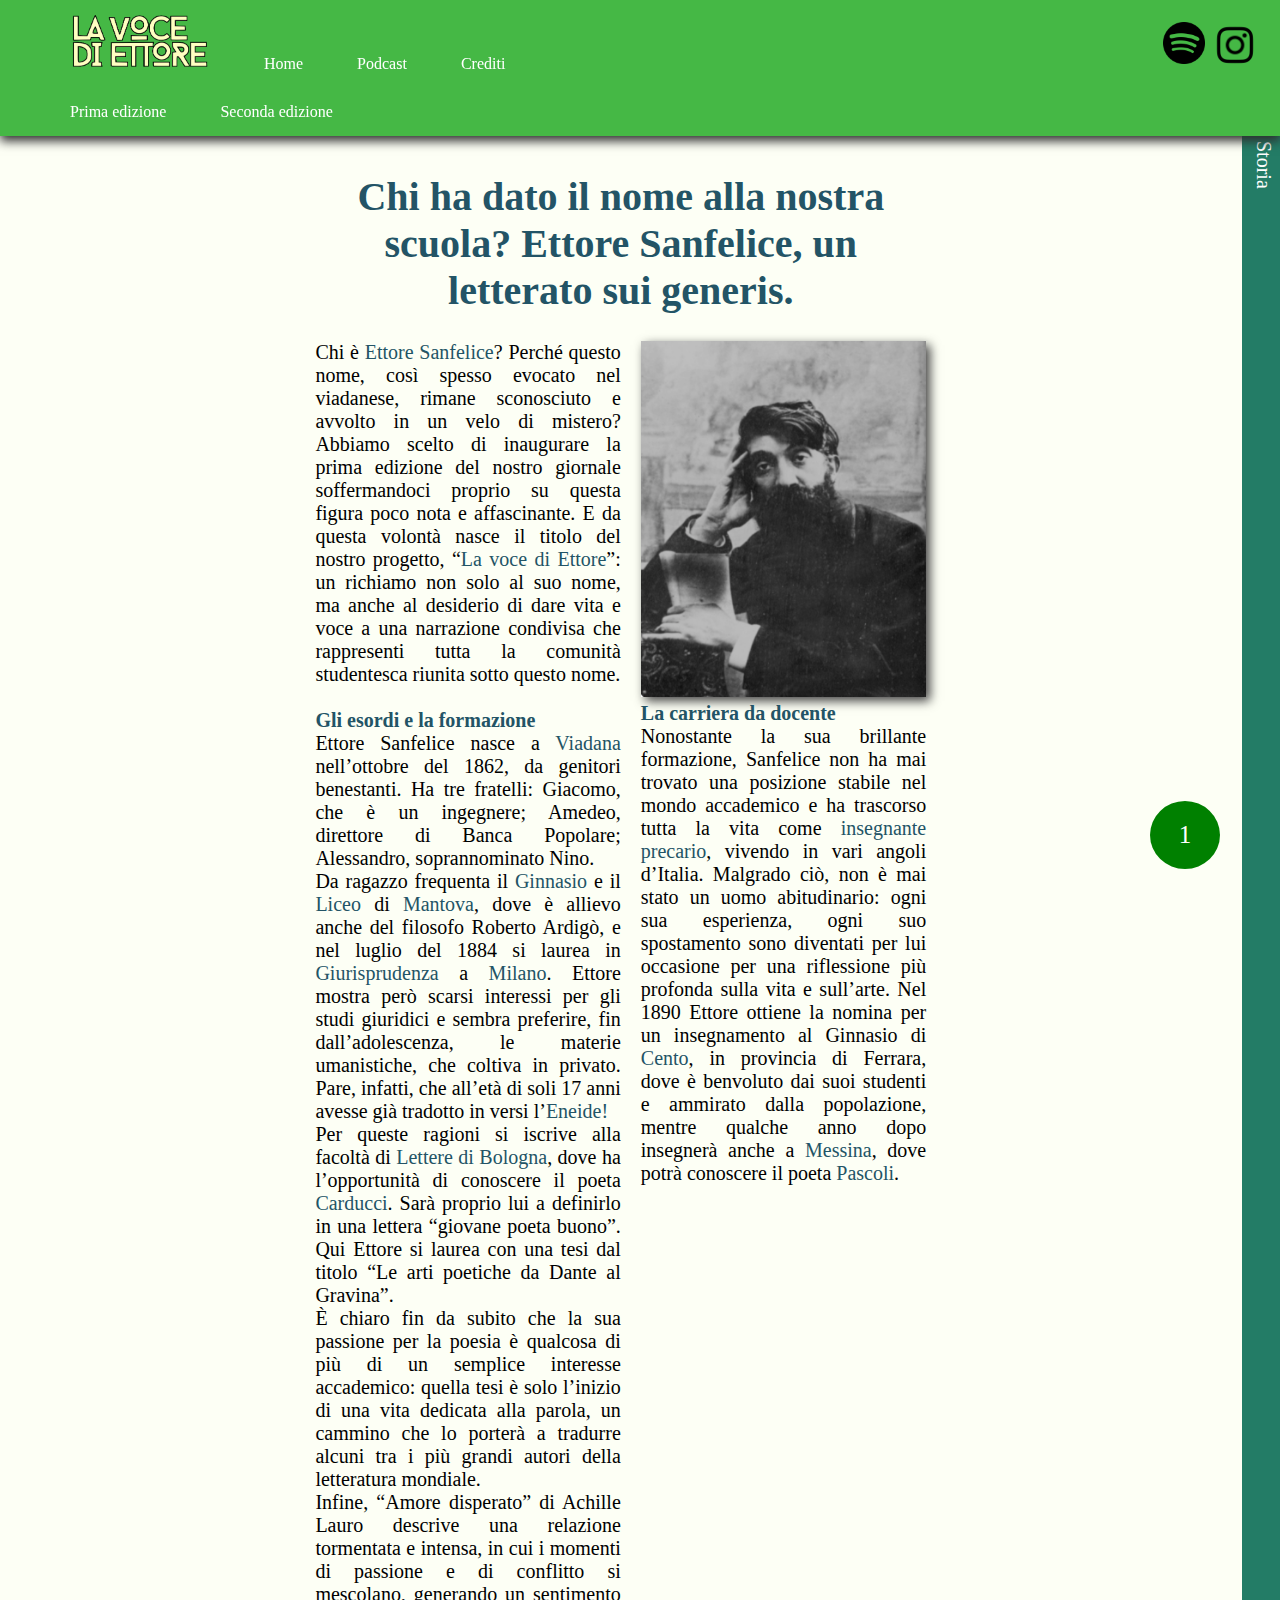
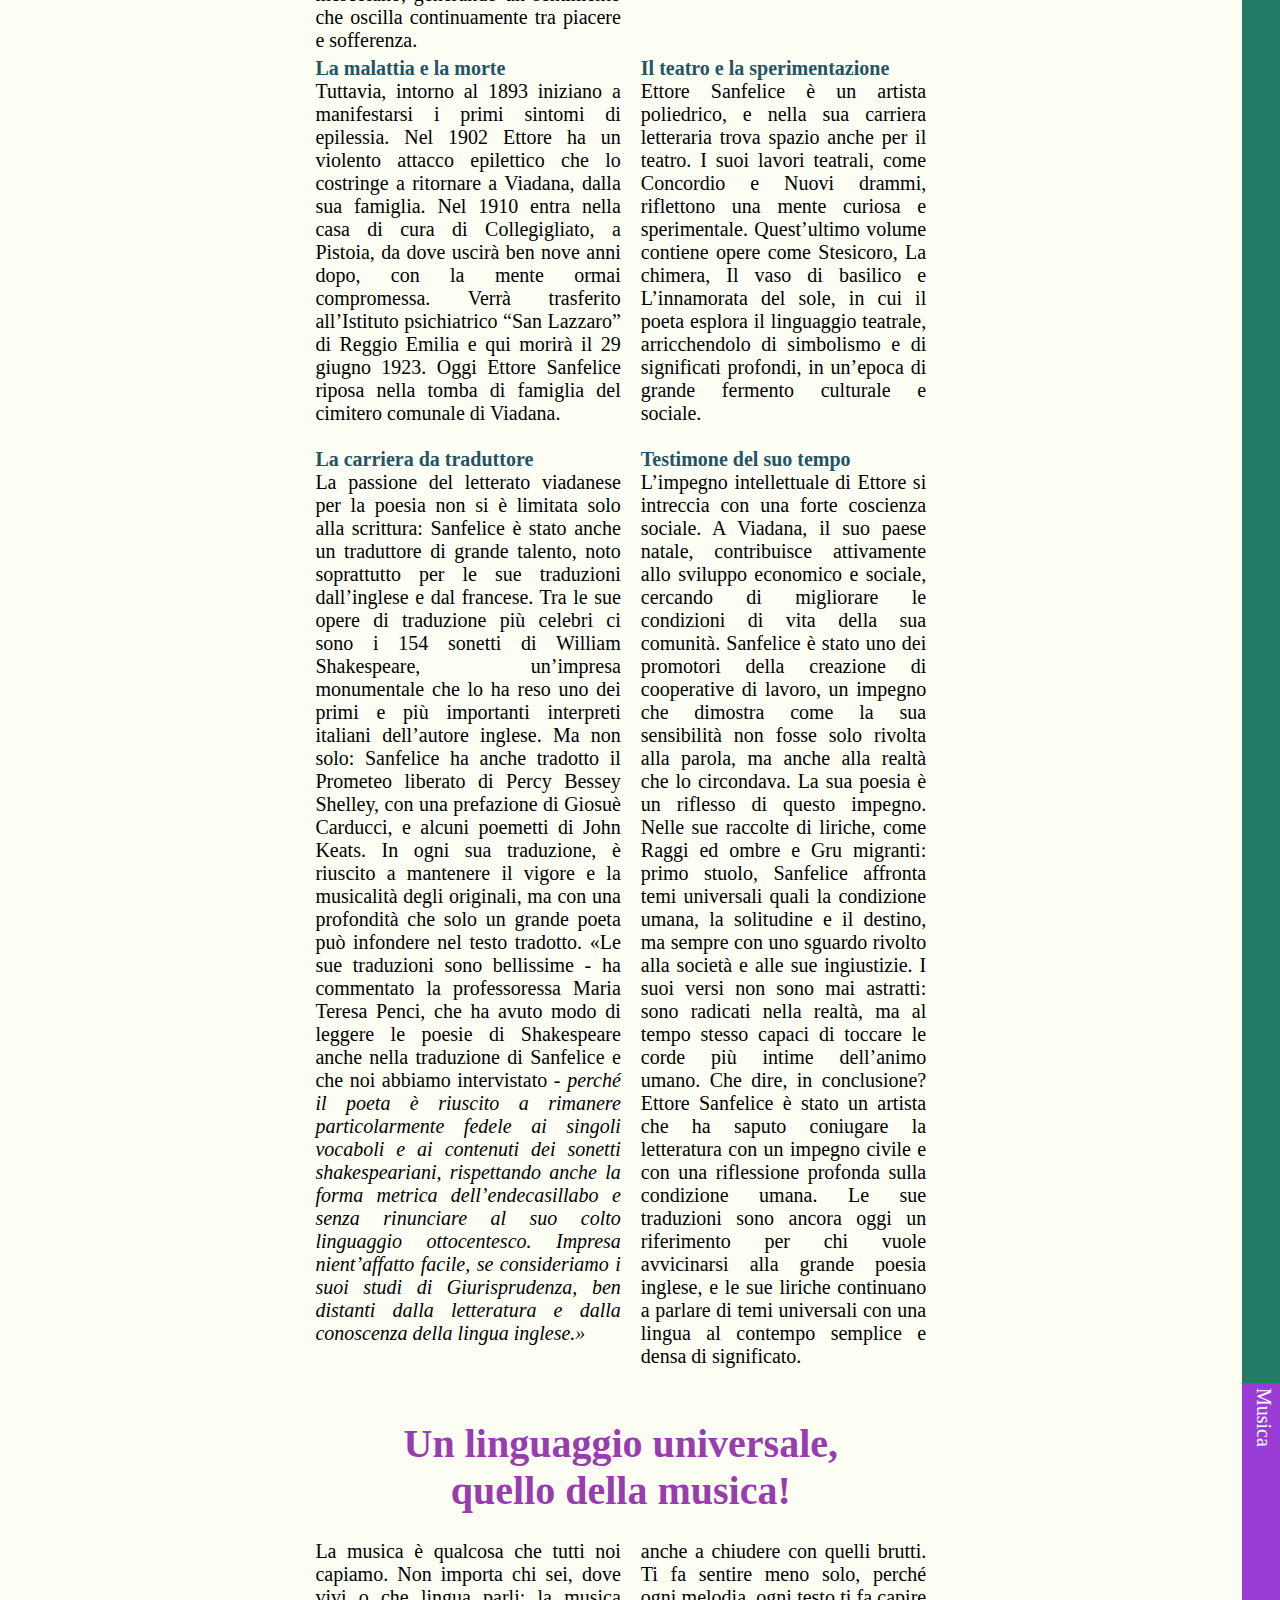
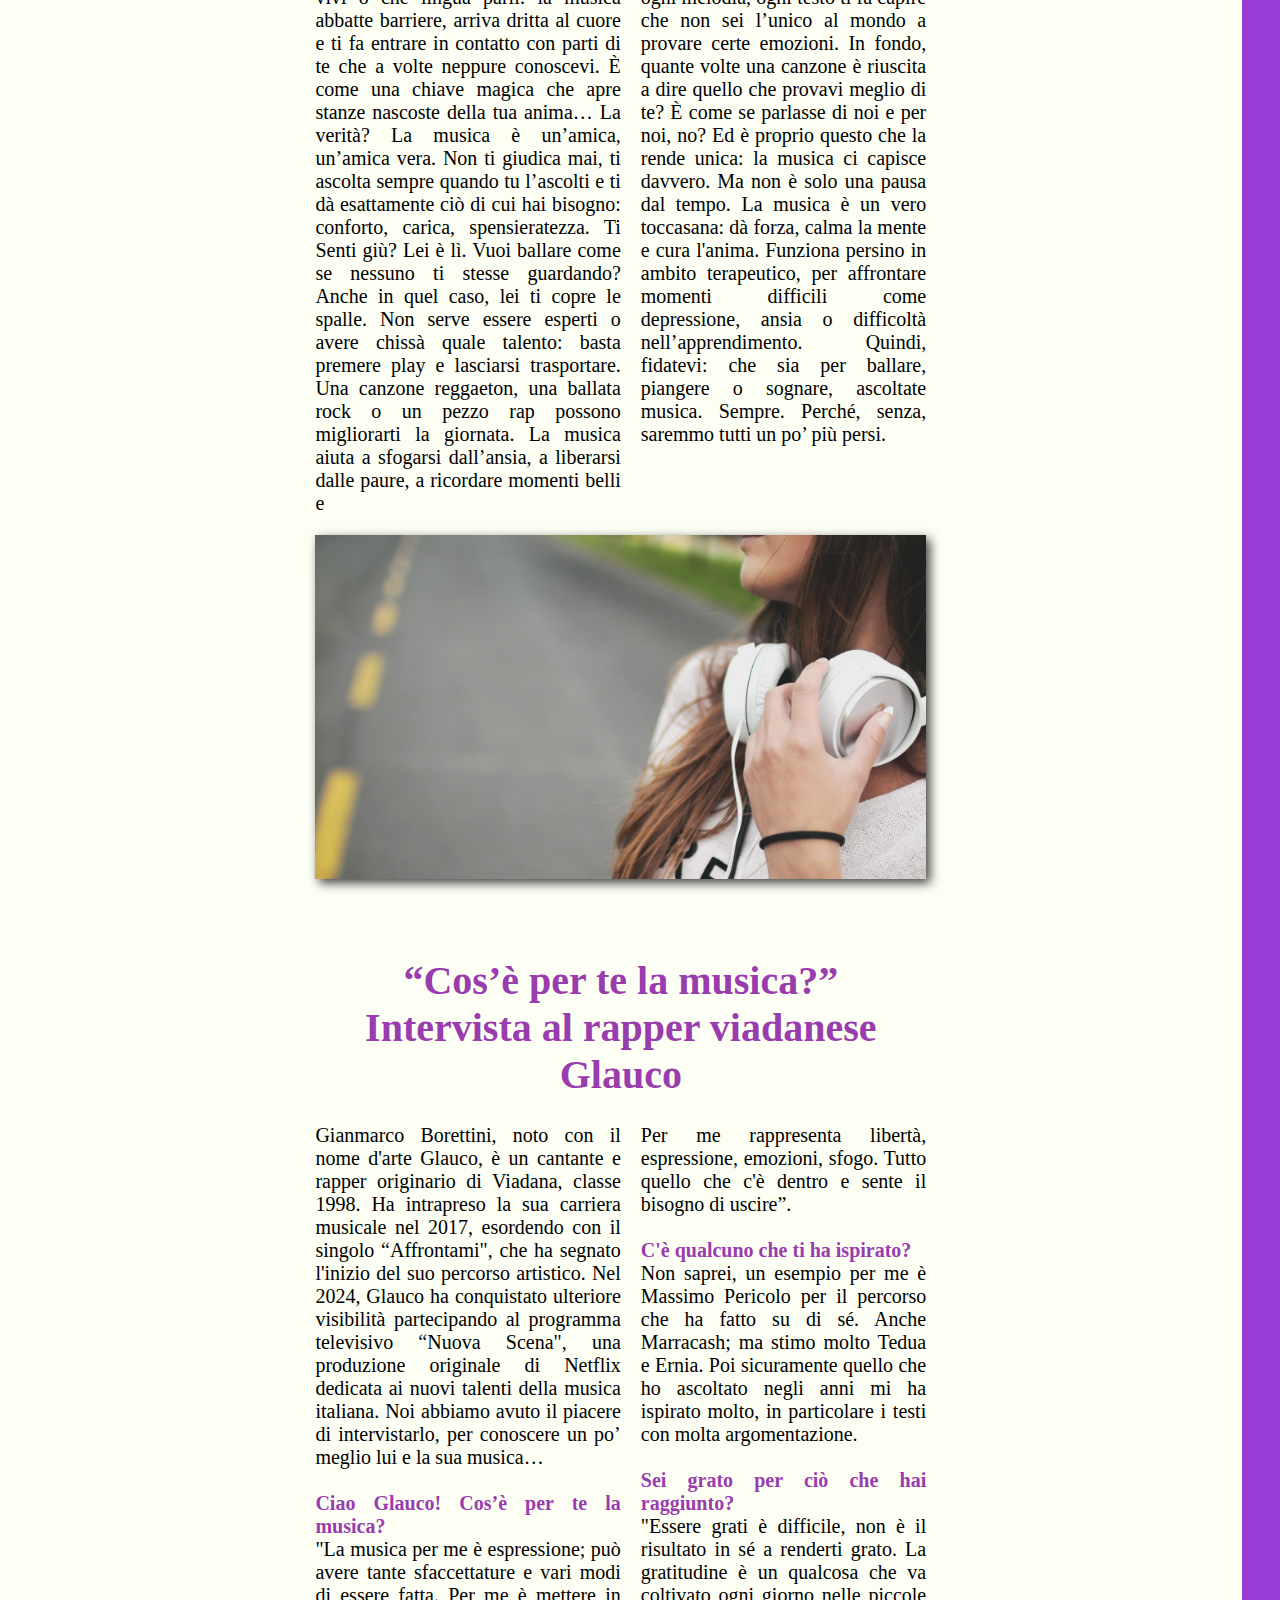
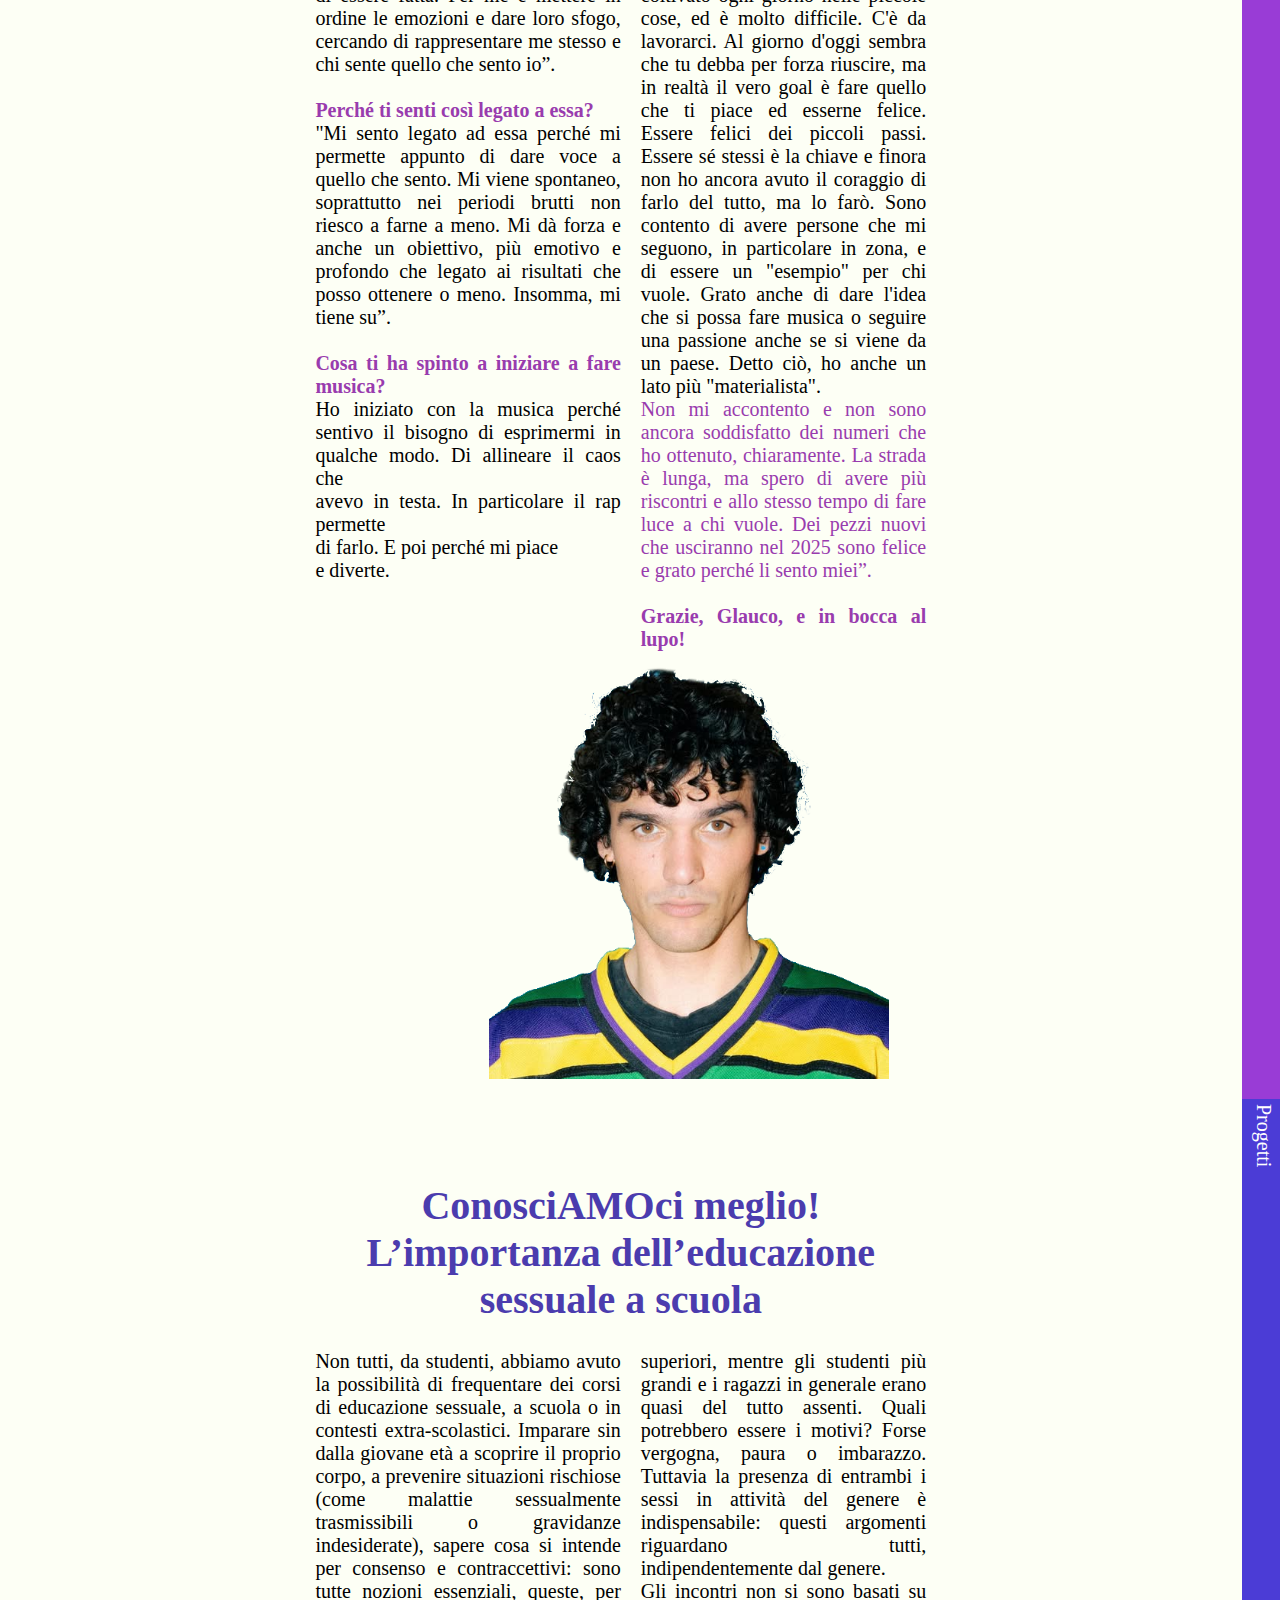
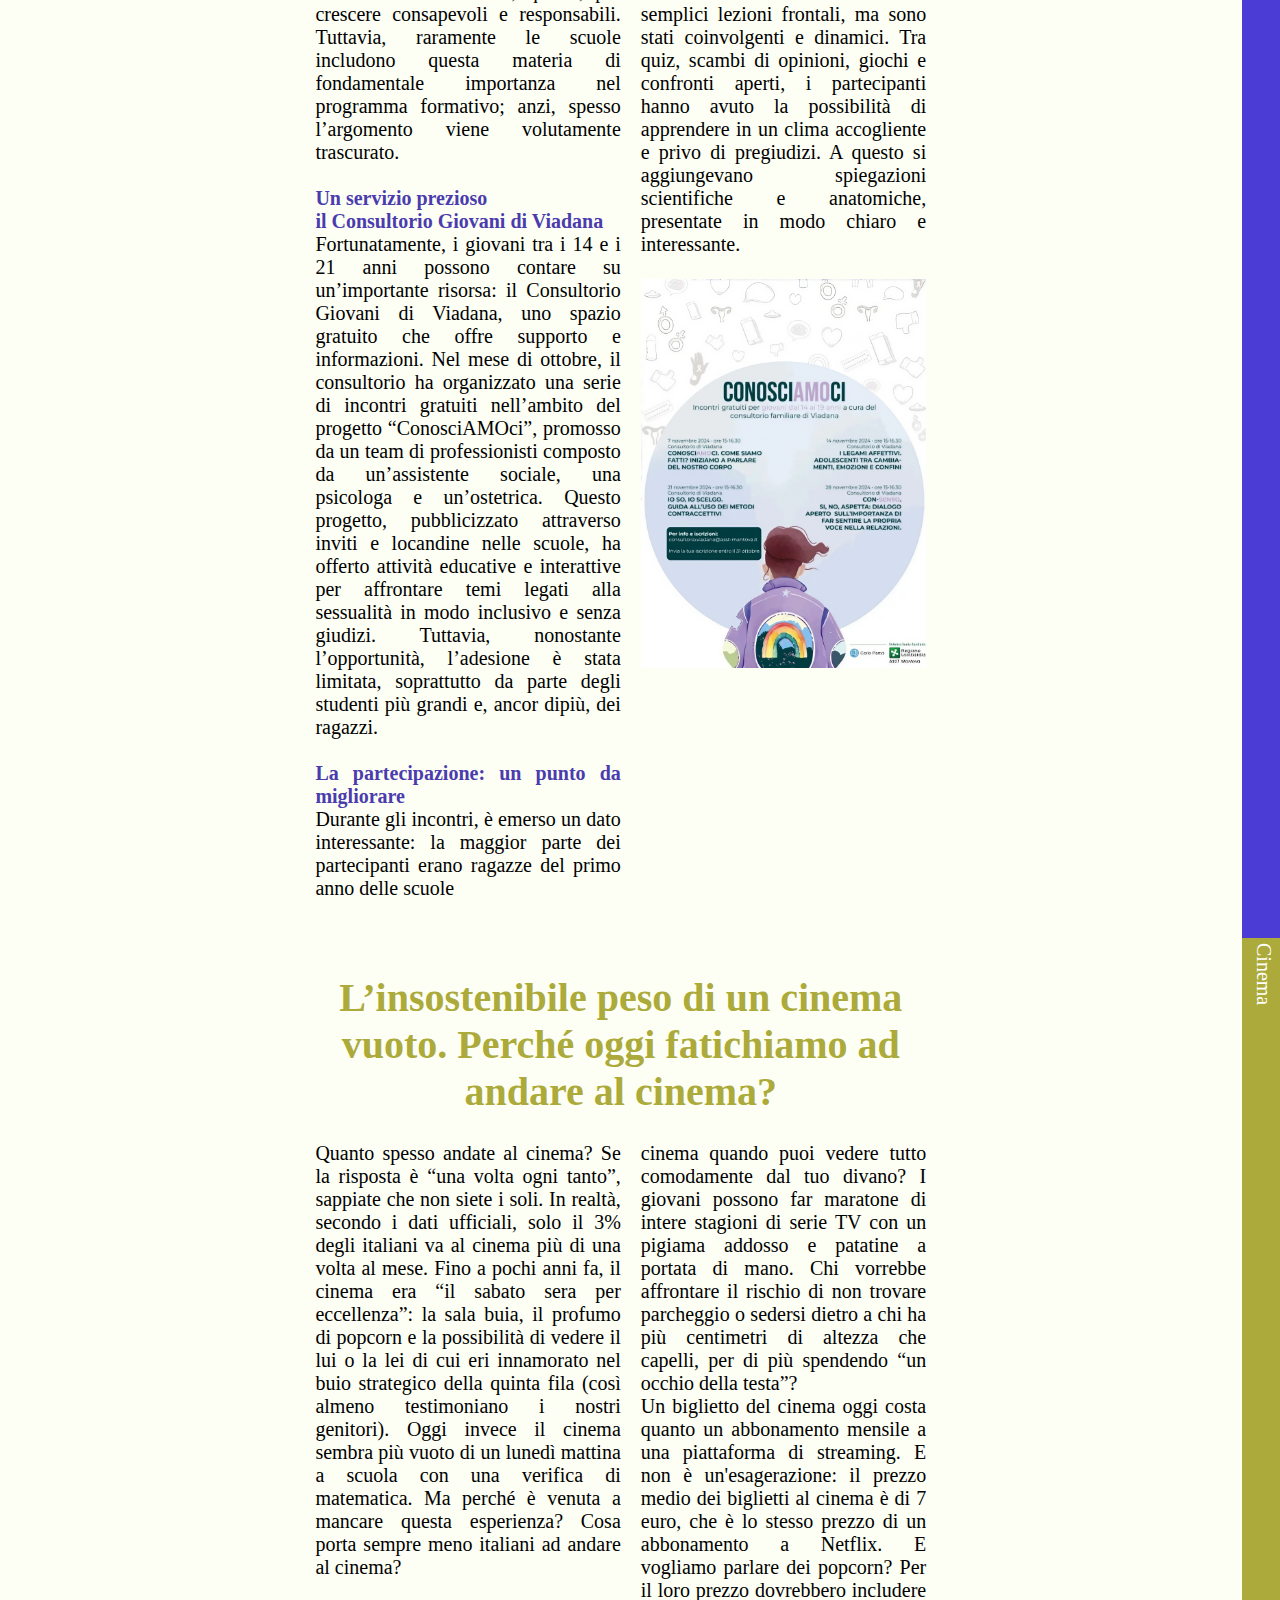
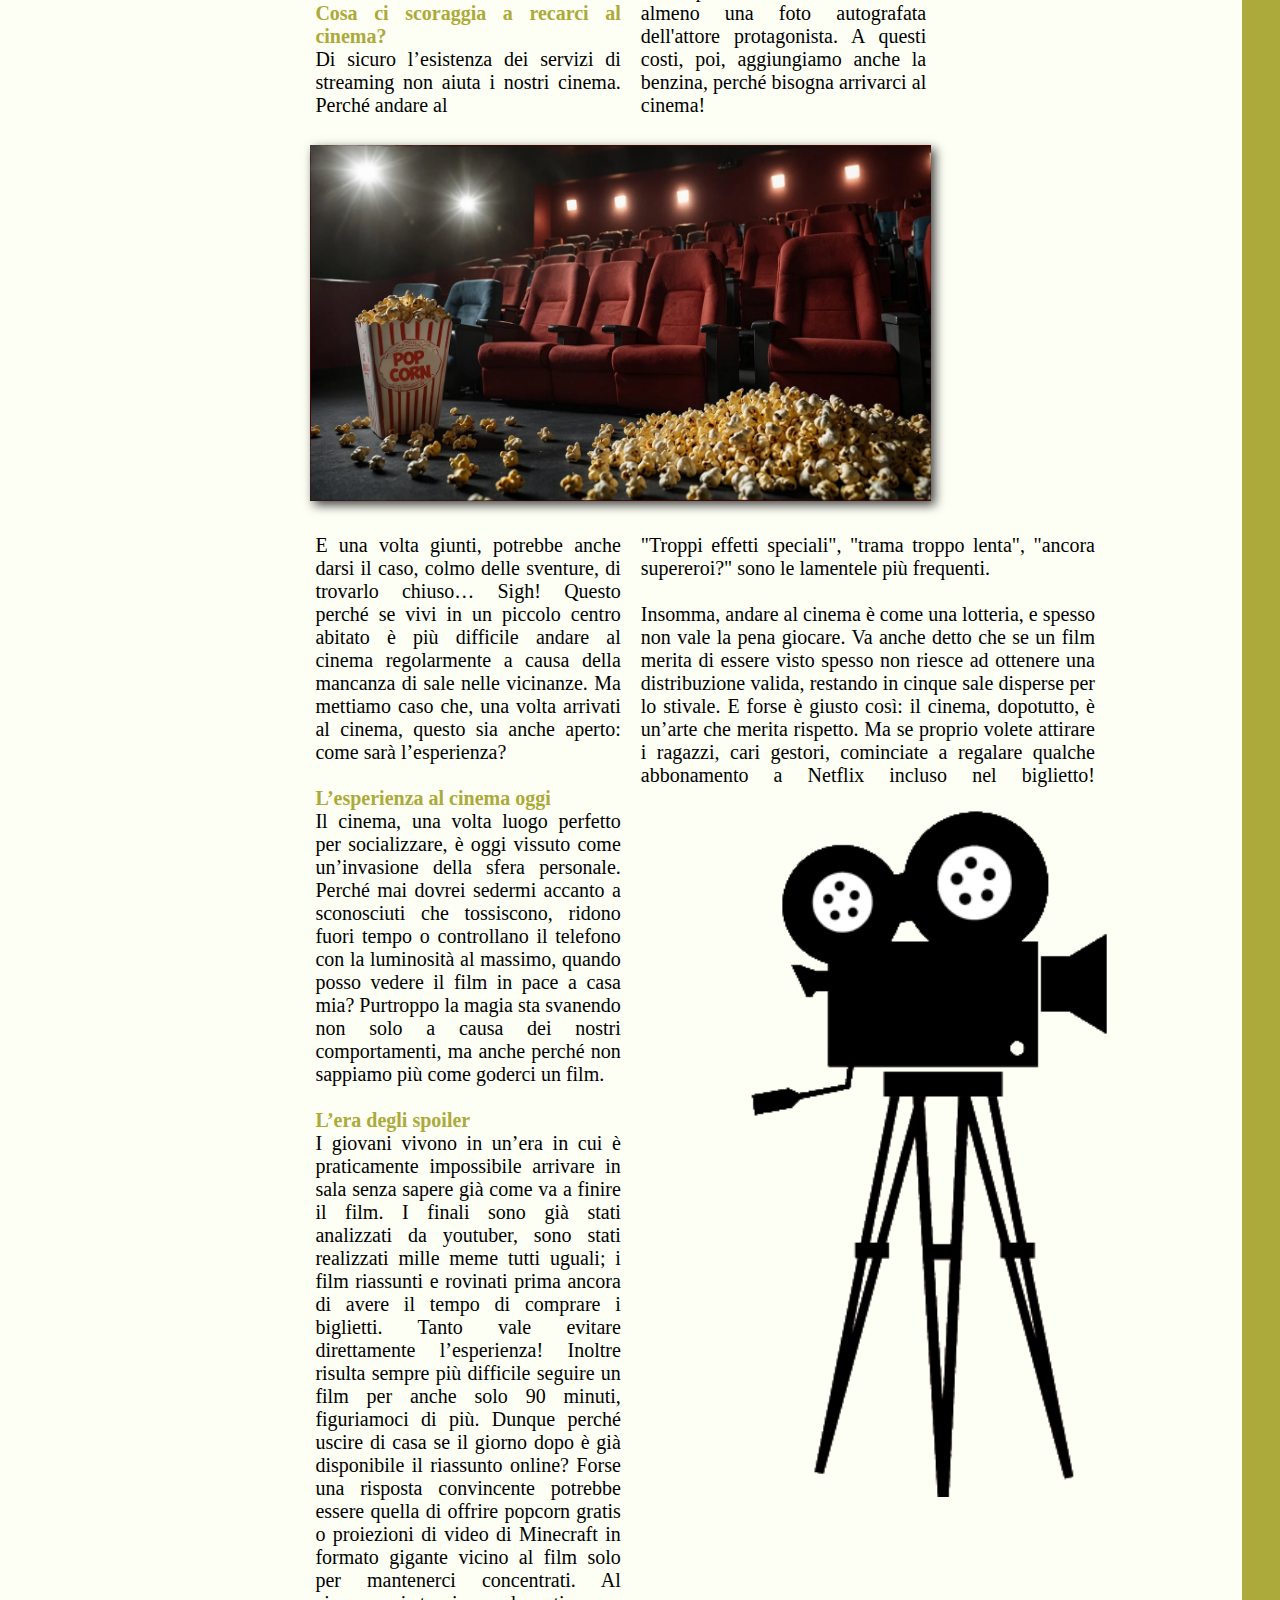
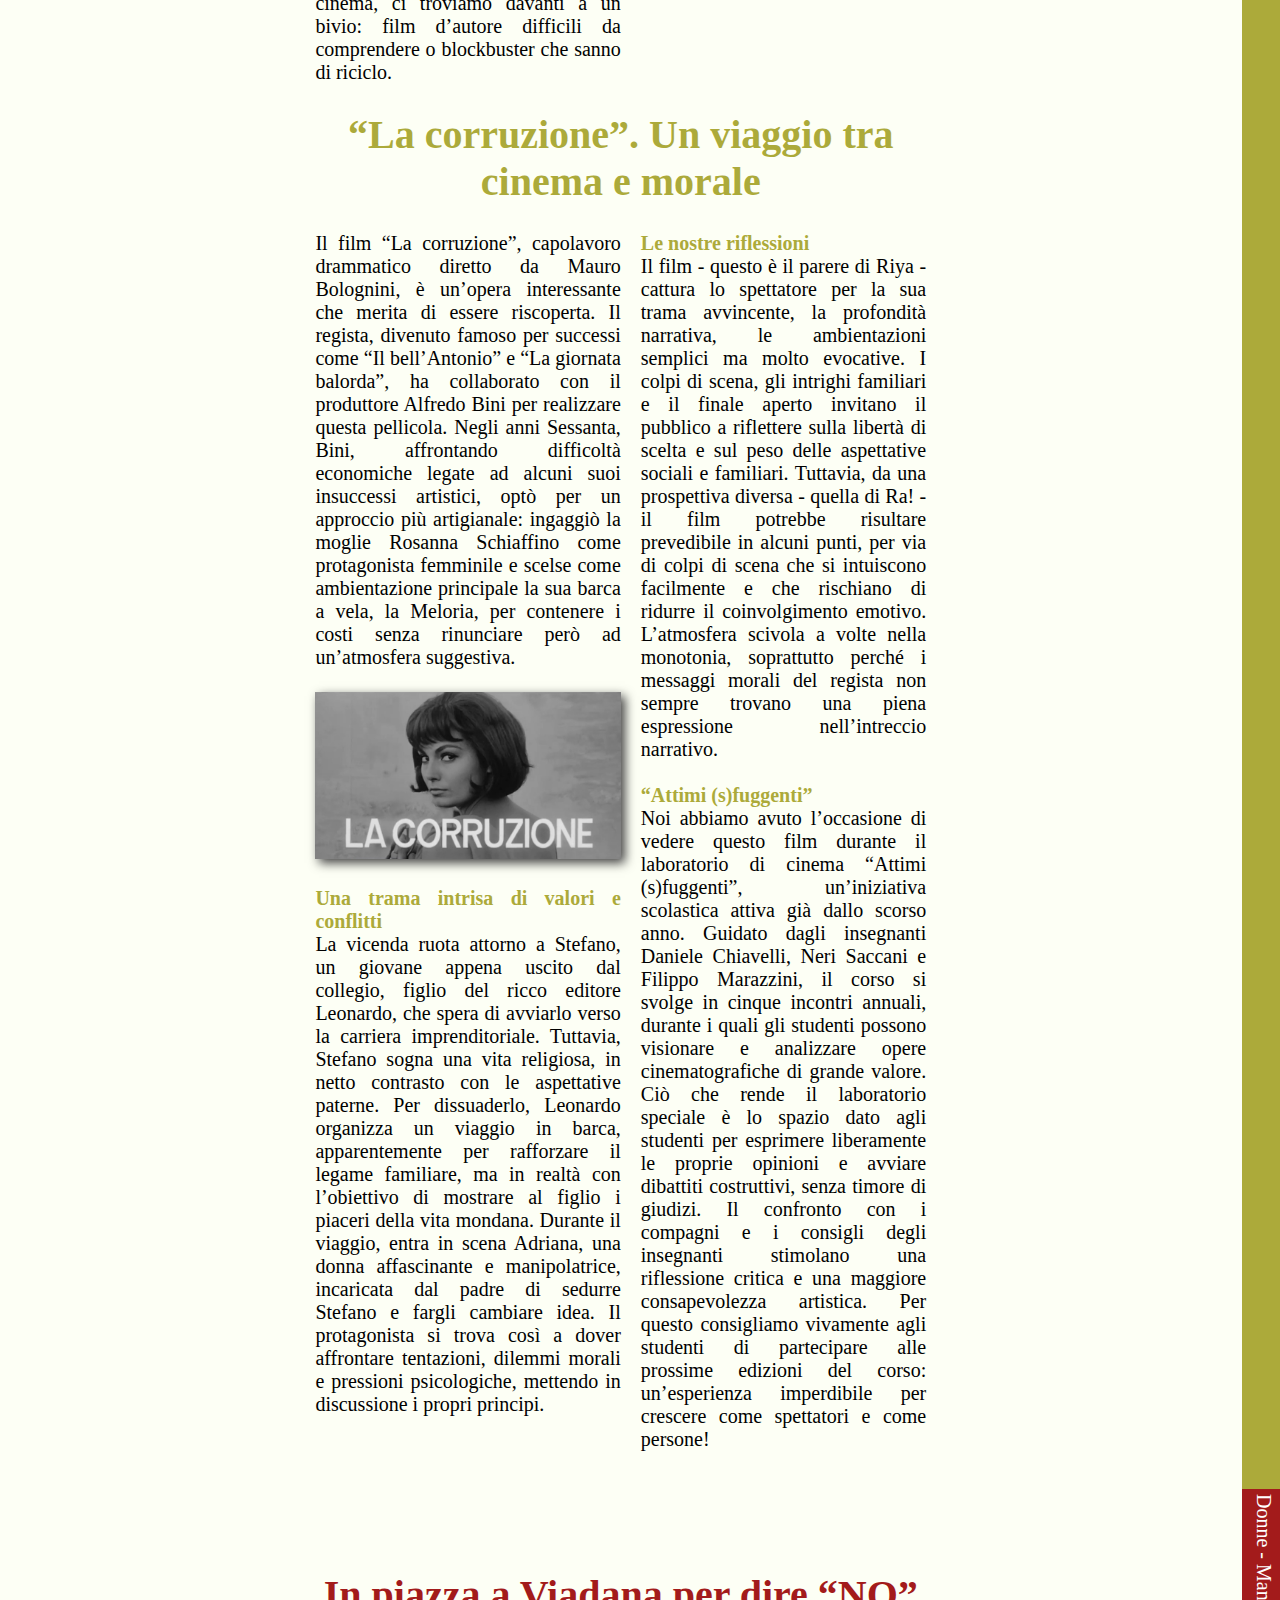
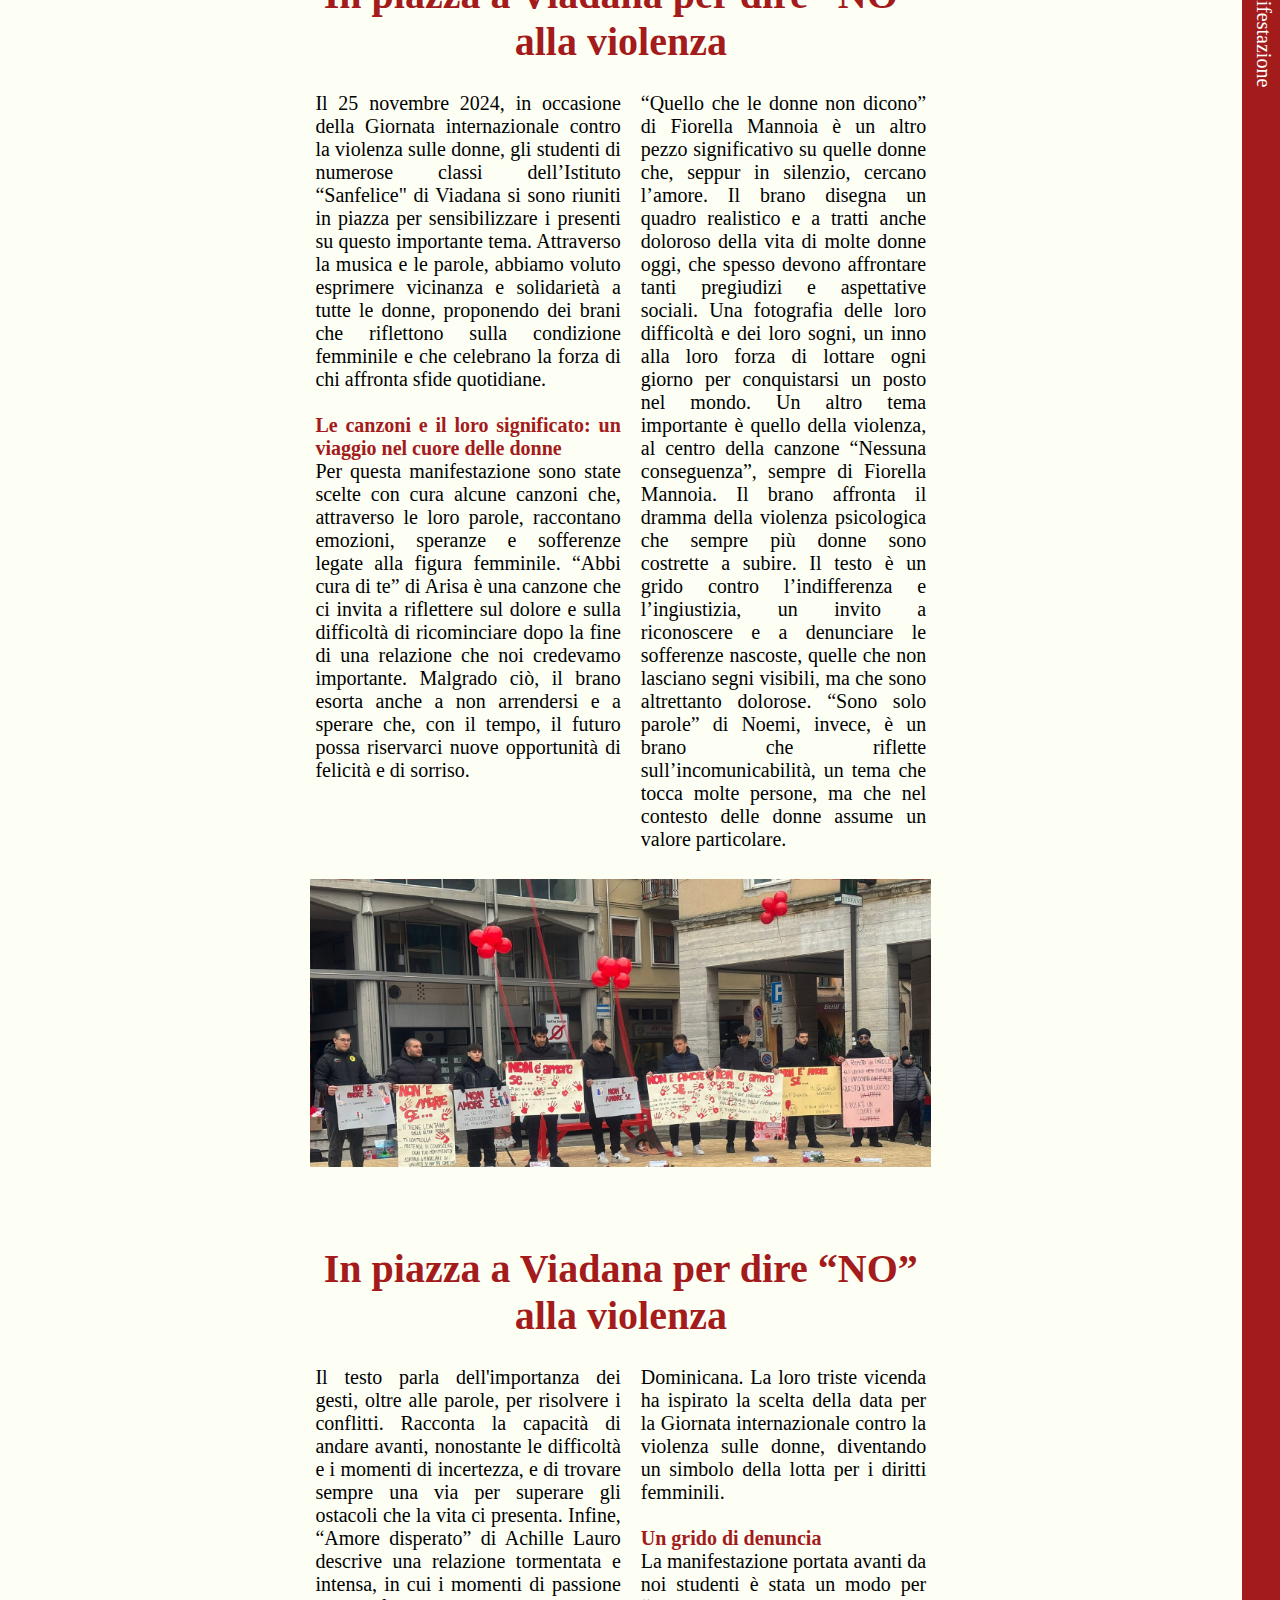
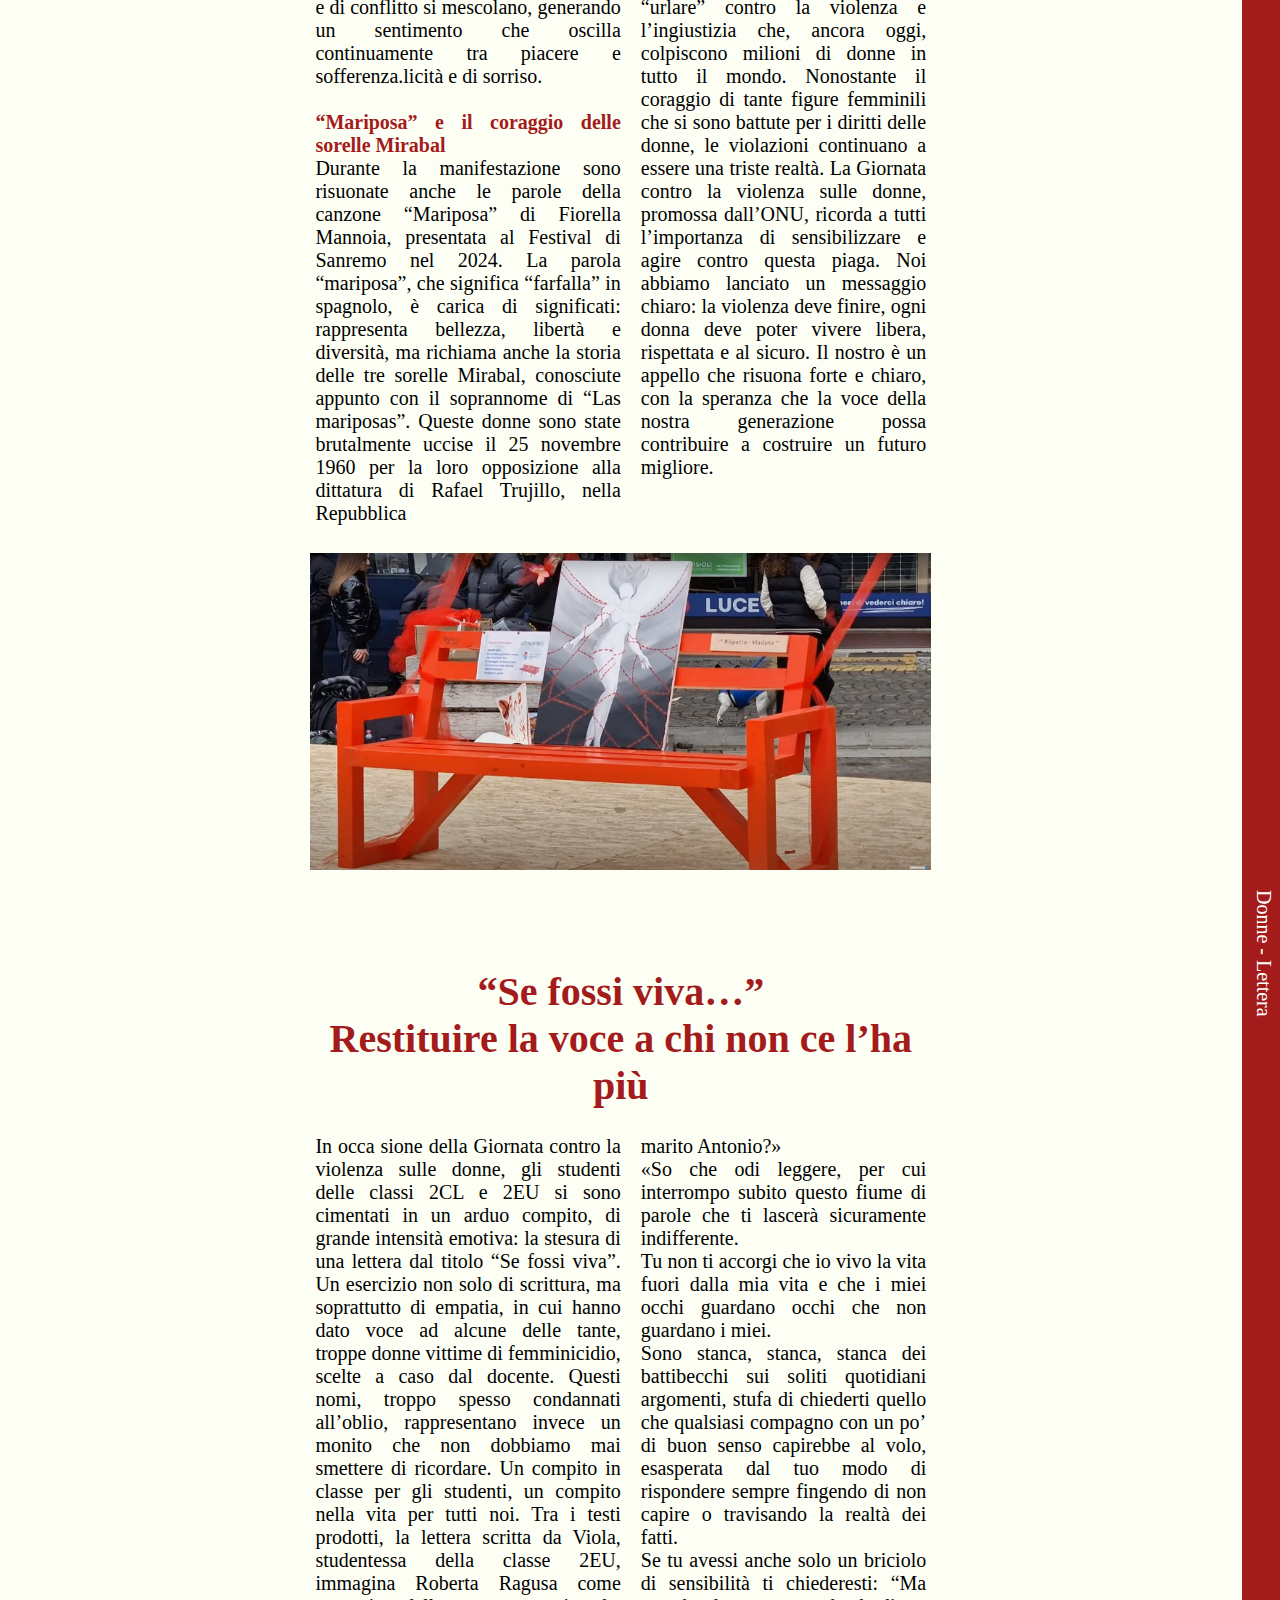
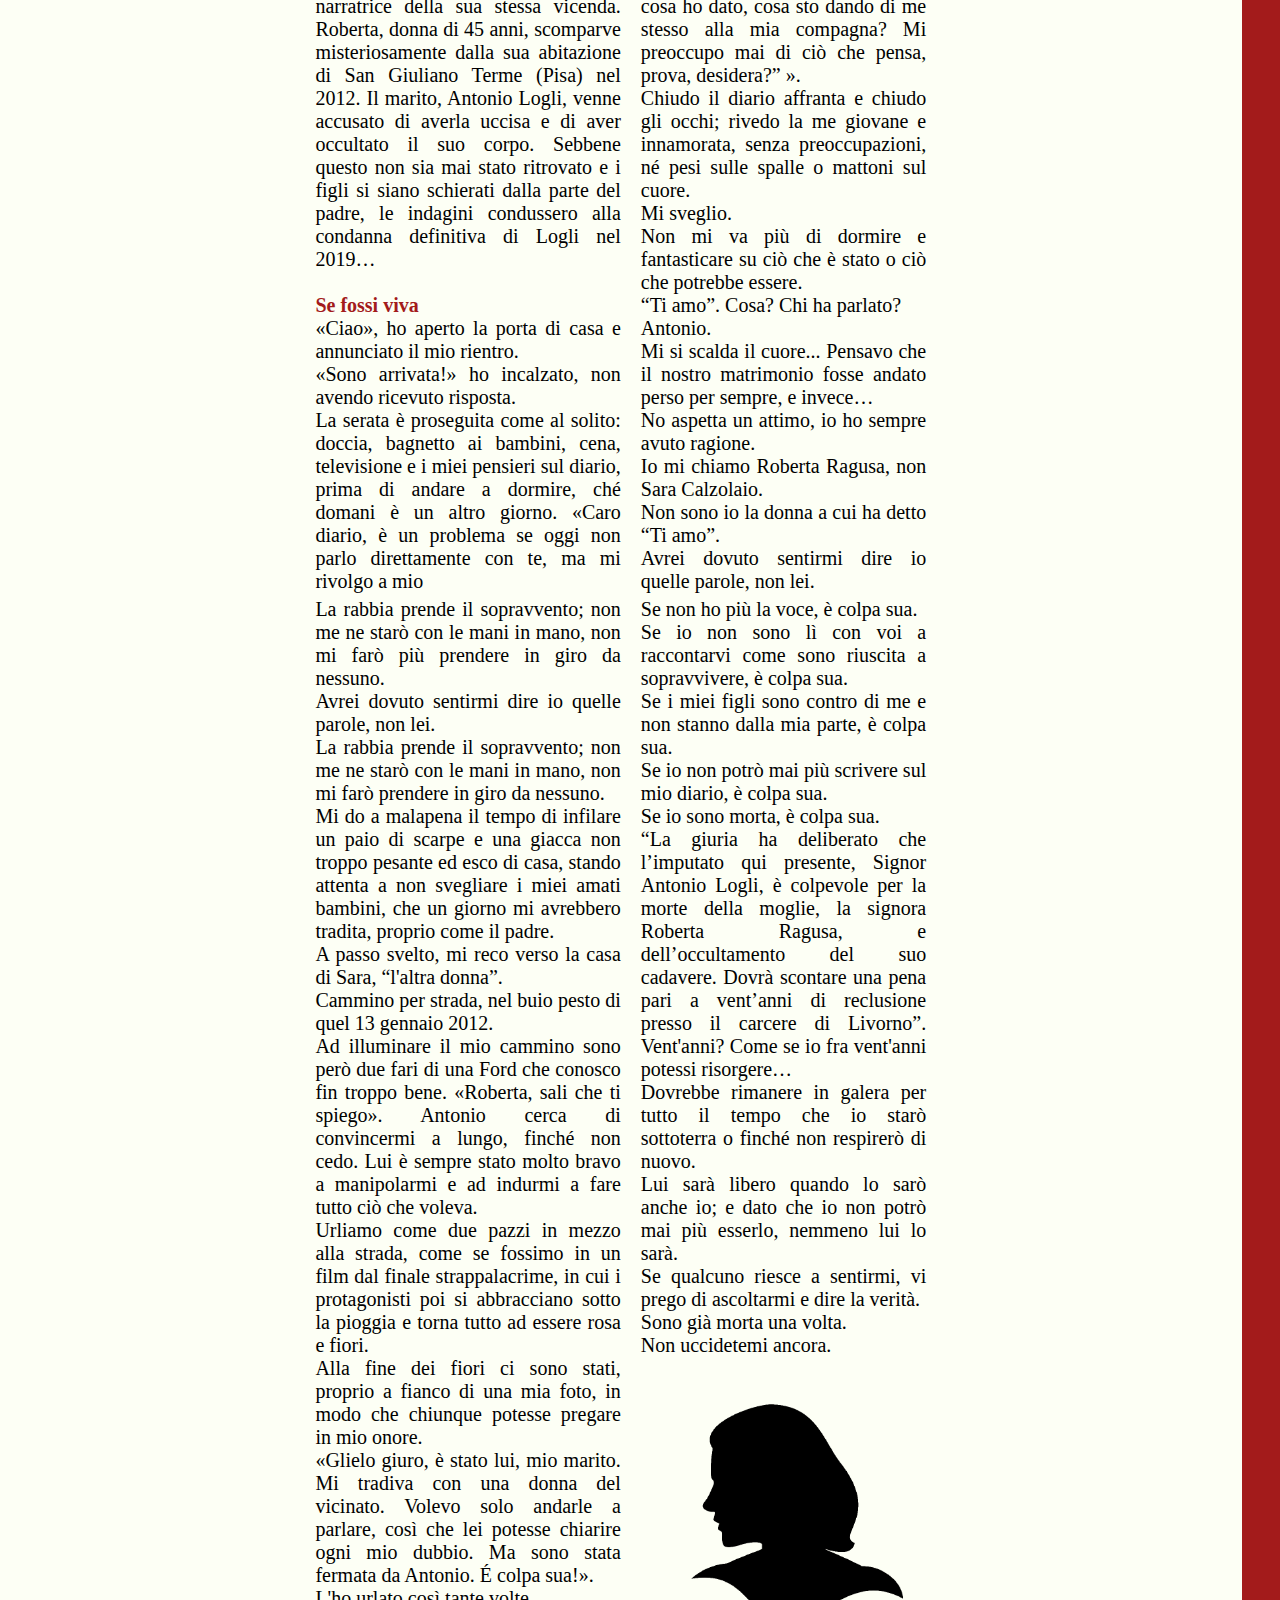
<file: PrimaEdizione.html>
<!DOCTYPE html>
<html lang="en">
<head>
    <meta charset="UTF-8">
    <meta name="viewport" content="width=device-width, initial-scale=1.0">
    <link rel="stylesheet" href="Copertina_style.css">
    <title>Giornale</title>
    <script>
        let pagina;
        /* Variabile per impostare il conto delle pagine usando "if" */
        var document = document.onscroll = function(){ 
            var pos = Math.round(getVerticalScrollPercentage(document.body))
            if (pos == 0){
                pagina = 1;
            }
            if (pos == 100){
                document.getElementById("pagina").style.backgroundColor = "rgb(69, 184, 69)";
            }else{
                document.getElementById("pagina").style.backgroundColor = "green";
            }
            if (pos == 99){
                pagina = 19;
            } 
            if (pos == 93){
                pagina = 18;
            } 
            if (pos == 87){
                pagina = 17;
            } 
            if (pos == 81){
                pagina = 16;
            } 
            if (pos == 75){
                pagina = 15;
            } 
            if (pos == 71){
                pagina = 14;
            } 
            if (pos == 66){
                pagina = 13;
            } 
            if (pos == 60){
                pagina = 12;
            } 
            if (pos == 52){
                pagina = 11;
            }
            if (pos == 47){
                pagina = 10;
            }  
            if (pos == 41){
                pagina = 9;
            }  
            if (pos == 36){
                pagina = 8;
            }  
            if (pos == 33){
                pagina = 7;
            }  
            if (pos == 27){
                pagina = 6;
            }  
            if (pos == 22){
                pagina = 5;
            }
            if (pos == 16){
                pagina = 4;
            }  
            if (pos == 10){
                pagina = 3;
            }  
            if (pos == 6){
                pagina = 2;
            }       

            
            document.getElementById("pagina").innerHTML = Math.round(pagina);
}

function getVerticalScrollPercentage( elm ){
  var p = elm.parentNode
  return (elm.scrollTop || p.scrollTop) / (p.scrollHeight - p.clientHeight ) * 100
}
    </script>

</head>
<body>
    <nav>
            <ul id="navigation">
                <li><img id="titoloimmagine" src="Images/immagine-titolo.png" alt="err. titolo"></li>
                <li><a href="Home.html">Home</a></li>
                <li><a href="">Podcast</a></li>
                <li><a href="">Crediti</a></li>
                <li style="height: 60px;width: 60px;float: right; padding: 0px;"><a href="https://www.instagram.com/lavocediettore?utm_source=ig_web_button_share_sheet&igsh=ZDNlZDc0MzIxNw==" target="blank"><img src="Images/instagram_logo_icon_181283.webp" alt="immagine non disponibile"></a></li>
                <li style="height: 42px;width: 42px;float: right; padding: 7px 0px 0px 0px;"><a href="https://open.spotify.com/show/12IDpIYCO0IIWMIBSwitNZ?si=39f19439823f4d6d" target="blank"><img src="Images/spotify.png" alt="immagine non disponibile"></a></li>
            </ul>
        <ul>
            <li><a href="PrimaEdizione.html" id="primaED">Prima edizione</a></li>
            <li><a href="SecondaEdizione.html" id="secondaED">Seconda edizione</a></li>
            </div>
        </ul>
        
    </nav>
        <span style="position: fixed; background-color: green;padding: 20px;color: white;border-radius: 100%;text-align: center;font-size: 25px;right: 60px;top: 89%; width: 70px;" id="pagina">1</span>
                
       
        <div class="argomenti">
        <!--Ettore sanfelice-->
            <div class="giornale">
                <div class="aStoria">
                    <h1>Chi ha dato il nome alla nostra scuola?
                        Ettore Sanfelice, un letterato sui generis.</h1>
                    <div class="grid">
                        <div>
                            Chi è <span>Ettore Sanfelice</span>? Perché questo nome,
                            così spesso evocato nel viadanese, rimane
                            sconosciuto e avvolto in un velo di mistero?
                            Abbiamo scelto di inaugurare la prima edizione del nostro giornale soffermandoci
                            proprio su questa figura poco nota e affascinante. E da questa volontà nasce il titolo del
                            nostro progetto, “<span>La voce di Ettore</span>”: un richiamo non solo al suo nome, ma anche al
                            desiderio di dare vita e voce a una narrazione condivisa che rappresenti tutta la comunità studentesca riunita sotto questo nome. 
                            <br><br>
                            <b>Gli esordi e la formazione</b><br>
                            Ettore Sanfelice nasce a <span>Viadana</span> nell’ottobre
                            del 1862, da genitori benestanti. Ha tre fratelli: Giacomo, che è un ingegnere; Amedeo,
                            direttore di Banca Popolare; Alessandro, soprannominato Nino. <br>
                            Da ragazzo frequenta il <span>Ginnasio</span> e il <span>Liceo</span> di
                            <span>Mantova</span>, dove è allievo anche del filosofo
                            Roberto Ardigò, e nel luglio del 1884 si laurea in <span>Giurisprudenza</span> a <span>Milano</span>. Ettore mostra però scarsi interessi per gli studi giuridici e sembra preferire, fin dall’adolescenza, le
                            materie umanistiche, che coltiva in privato.
                            Pare, infatti, che all’età di soli 17 anni avesse
                            già tradotto in versi l’<span>Eneide!</span> <br>
                            Per queste ragioni si iscrive alla facoltà di
                            <span>Lettere di Bologna</span>, dove ha l’opportunità di
                            conoscere il poeta <span>Carducci</span>. Sarà proprio lui
                            a definirlo in una lettera “giovane poeta buono”. Qui Ettore si laurea con una tesi dal titolo “Le arti poetiche da Dante al Gravina”. <br>
                            È chiaro fin da subito che la sua passione per
                            la poesia è qualcosa di più di un semplice
                            interesse accademico: quella tesi è solo l’inizio di una vita dedicata alla parola, un cammino che lo porterà a tradurre alcuni tra i più
                            grandi autori della letteratura mondiale. <br>
                            Infine, “Amore disperato” di Achille Lauro descrive una relazione tormentata e intensa, in cui i momenti di passione e di conflitto si mescolano, generando un sentimento che oscilla continuamente tra piacere e sofferenza.
                        </div>
                        
                        <div>
                            <img src="Images/ettore_sanfelice.png" alt="immagine non disponibile" style="box-shadow: 4px 4px 10px rgb(65, 65, 65);">
                            <b>La carriera da docente</b><br>
                            Nonostante la sua brillante formazione, Sanfelice non ha mai trovato una posizione stabile nel mondo accademico e ha trascorso
                            tutta la vita come <span>insegnante precario</span>, vivendo in vari angoli d’Italia. Malgrado ciò,
                            non è mai stato un uomo abitudinario: ogni
                            sua esperienza, ogni suo spostamento sono
                            diventati per lui occasione per una riflessione più profonda sulla vita e sull’arte.
                            Nel 1890 Ettore ottiene la nomina per un insegnamento al Ginnasio di <span>Cento</span>, in provincia di Ferrara, dove è benvoluto dai suoi studenti e ammirato dalla popolazione, mentre
                            qualche anno dopo insegnerà anche a <span>Messina</span>, dove potrà conoscere il poeta <span>Pascoli</span>.
                            <br><br>
                        </div>
                        
                    </div>
                </div>
                <div class="aStoria">
                    <div class="grid">
                        <div>
                            <b>La malattia e la morte </b> <br>
                            Tuttavia, intorno al 1893 iniziano a manifestarsi i primi sintomi di epilessia. Nel 1902 Ettore ha un violento attacco epilettico che lo costringe a ritornare a Viadana, dalla sua
                            famiglia. Nel 1910 entra nella casa di cura di Collegigliato, a Pistoia, da dove uscirà ben
                            nove anni dopo, con la mente ormai compromessa. Verrà trasferito all’Istituto psichiatrico “San Lazzaro” di Reggio Emilia e qui morirà il 29 giugno 1923.
                            Oggi Ettore Sanfelice riposa nella tomba di famiglia del cimitero comunale di Viadana. 
                            <br><br>
                            <b>La carriera da traduttore </b> <br>
                            La passione del letterato viadanese per la poesia non si è limitata solo alla scrittura:
                            Sanfelice è stato anche un traduttore di grande talento, noto soprattutto per le sue traduzioni dall’inglese e dal francese.
                            Tra le sue opere di traduzione più celebri ci sono i 154 sonetti di William Shakespeare, un’impresa monumentale che lo ha reso uno dei primi e più importanti interpreti italiani dell’autore inglese.
                            Ma non solo: Sanfelice ha anche tradotto il Prometeo liberato di Percy Bessey Shelley, con una prefazione di Giosuè Carducci, e alcuni poemetti di John Keats.
                            In ogni sua traduzione, è riuscito a mantenere il vigore e la musicalità degli originali, ma con una profondità che solo un grande poeta può infondere nel testo tradotto.
                            «Le sue traduzioni sono bellissime - ha commentato la professoressa Maria Teresa Penci, che ha avuto modo di leggere le poesie di Shakespeare anche nella traduzione di
                            Sanfelice e che noi abbiamo intervistato -
                            <i>perché il poeta è riuscito a rimanere particolarmente fedele ai singoli vocaboli e ai contenuti dei sonetti shakespeariani, rispettando anche la forma metrica dell’endecasillabo e senza rinunciare al suo colto linguaggio
                            ottocentesco. Impresa nient’affatto facile, se
                            consideriamo i suoi studi di Giurisprudenza,
                            ben distanti dalla letteratura e dalla conoscenza della lingua inglese.»</i>
                        </div>
                        
                        <div>
                            <b>Il teatro e la sperimentazione</b> <br>
                            Ettore Sanfelice è un artista poliedrico, e nella sua carriera letteraria trova spazio anche per il teatro. I suoi lavori teatrali, come Concordio e Nuovi drammi, riflettono una mente
                            curiosa e sperimentale. Quest’ultimo volume contiene opere come Stesicoro, La chimera, Il vaso di basilico e L’innamorata del sole, in cui il poeta esplora il linguaggio teatrale, arricchendolo di simbolismo e di significati
                            profondi, in un’epoca di grande fermento culturale e sociale.
                            <br><br>
                            <b>Testimone del suo tempo</b><br>
                            L’impegno intellettuale di Ettore si intreccia con una forte coscienza sociale. A Viadana, il suo paese natale, contribuisce attivamente allo sviluppo economico e sociale, cercando
                            di migliorare le condizioni di vita della sua comunità. Sanfelice è stato uno dei promotori della creazione di cooperative di lavoro, un impegno che dimostra come la sua sensibilità non fosse solo rivolta alla parola, ma
                            anche alla realtà che lo circondava. La sua poesia è un riflesso di questo impegno. Nelle sue raccolte di liriche, come Raggi ed ombre e Gru migranti: primo stuolo, Sanfelice affronta temi universali quali la 
                            condizione umana, la solitudine e il destino, ma sempre con uno sguardo rivolto alla società e alle sue ingiustizie. I suoi versi non sono mai astratti: sono radicati nella realtà, 
                            ma al tempo stesso capaci di toccare le corde più intime dell’animo umano. Che dire, in conclusione? Ettore Sanfelice è stato un artista che ha saputo coniugare la 
                            letteratura con un impegno civile e con una riflessione profonda sulla condizione umana. Le sue traduzioni sono ancora oggi un riferimento per chi vuole avvicinarsi alla grande poesia inglese, e le sue liriche continuano a 
                            parlare di temi universali con una lingua al contempo semplice e densa di significato. 
                        </div>
                        
                    </div>
                </div>
            </div>
            <div class="argomentoStoria">Storia</div>
        </div>
        <div class="argomenti">
        <!--musica e glauco-->
            <div class="giornale">
                <div class="aMusica">
                    <h1>Un linguaggio universale, <br>
                        quello della musica!</h1>
                    <div class="grid">
                        <div>
                            La musica è qualcosa che tutti noi capiamo. Non importa chi sei, dove vivi o che lingua parli: la musica abbatte barriere, arriva dritta al cuore e ti fa entrare in contatto con parti 
                            di te che a volte neppure conoscevi. È come una chiave magica che apre stanze nascoste della tua anima… La verità? La musica è un’amica, un’amica vera. Non ti giudica mai, ti ascolta sempre 
                            quando tu l’ascolti e ti dà esattamente ciò di cui hai bisogno: conforto, carica, spensieratezza. Ti Senti giù? Lei è lì. Vuoi ballare come se nessuno ti stesse guardando? Anche in quel
                            caso, lei ti copre le spalle. Non serve essere esperti o avere chissà quale talento: basta premere play e lasciarsi trasportare. Una canzone reggaeton, una ballata rock o 
                            un pezzo rap possono migliorarti la giornata. La musica aiuta a sfogarsi dall’ansia, a liberarsi dalle paure, a ricordare momenti belli e
                        </div>
                        
                        <div>
                            
                            anche a chiudere con quelli brutti. Ti fa sentire meno solo, perché ogni melodia, ogni testo ti fa capire che non sei l’unico al mondo a provare certe emozioni. In fondo, quante volte una canzone è riuscita
                            a dire quello che provavi meglio di te? È come se parlasse di noi e per noi, no? Ed è proprio questo che la rende unica: la musica ci capisce davvero. 
                            Ma non è solo una pausa dal tempo. La musica è un vero toccasana: dà forza, calma la mente e cura l'anima. Funziona persino in ambito terapeutico, per affrontare momenti 
                            difficili come depressione, ansia o difficoltà nell’apprendimento. Quindi, fidatevi: che sia per ballare, piangere o sognare, ascoltate musica. Sempre. Perché, senza, saremmo tutti un po’ più persi.
                            <br><br>
                        </div>
                        
                        <img style="width:200%; box-shadow: 4px 4px 10px rgb(65, 65, 65);"src="Images/foto musica.png" alt="immagine non disponibile" >
                        
                    </div>
                </div>
                <div class="aMusica">
                    <br><br>
                    <h1>“Cos’è per te la musica?”<br>
                        Intervista al rapper viadanese Glauco</h1>
                    <div class="grid">
                        <div>
                            Gianmarco Borettini, noto con il nome d'arte Glauco, è un cantante e rapper originario di Viadana, classe 1998. Ha intrapreso la sua carriera musicale nel 
                            2017, esordendo con il singolo “Affrontami", che ha segnato l'inizio del suo percorso artistico. Nel 2024, Glauco ha conquistato ulteriore visibilità partecipando al programma televisivo “Nuova Scena", una produzione
                            originale di Netflix dedicata ai nuovi talenti della musica italiana. Noi abbiamo avuto il piacere di intervistarlo, per conoscere un po’ meglio lui e la sua musica… 
                            <br><br>
                            <b>Ciao Glauco! Cos’è per te la musica?</b> <br>
                            "La musica per me è espressione; può avere tante sfaccettature e vari modi di essere fatta. Per me è mettere in ordine le emozioni e dare loro sfogo, cercando di rappresentare me stesso e chi sente quello che sento io”. 
                            <br> <br>
                            <b>Perché ti senti così legato a essa?</b> <br>
                            "Mi sento legato ad essa perché mi permette appunto di dare voce a quello che sento. Mi viene spontaneo, soprattutto nei periodi brutti non riesco a farne a meno. Mi dà forza e anche un obiettivo, più emotivo e profondo che legato ai risultati che posso ottenere o meno. Insomma, mi tiene su”.
                            <br> <br> 
                            <b>Cosa ti ha spinto a iniziare a fare musica? </b> <br>
                            Ho iniziato con la musica perché sentivo il bisogno di esprimermi in qualche modo. Di allineare il caos  che <br>avevo  in testa. In particolare il  rap permette <br> di farlo. 
                            E poi perché mi piace <br> e diverte.
                            <br> <br>
                            <img style="position: relative; right: -57%;width: 400px;z-index: -1; margin-top: 50px;" src="Images/glauco.png" alt="immagine non disponibile" >
                        </div>
                        
                        <div>
                            <div>
                                Per me rappresenta libertà, espressione, emozioni, sfogo. Tutto quello che c'è dentro e sente il bisogno di uscire”. 
                                <br> <br>
                                <b>C'è qualcuno che ti ha ispirato?</b> <br>
                                Non saprei, un esempio per me è Massimo Pericolo per il percorso che ha fatto su di sé. Anche Marracash; ma stimo molto Tedua e Ernia. Poi sicuramente quello che ho ascoltato negli anni mi ha ispirato molto, in particolare i testi con molta argomentazione.
                                <br><br>
                                <b>Sei grato per ciò che hai raggiunto?</b><br>
                                "Essere grati è difficile, non è il risultato in sé a renderti grato. La gratitudine è un qualcosa che va coltivato ogni giorno nelle piccole cose, ed è molto difficile. C'è da lavorarci.
                                Al giorno d'oggi sembra che tu debba per forza riuscire, ma in realtà il vero goal è fare quello che ti piace ed esserne felice. Essere felici dei piccoli passi. Essere sé stessi è la 
                                chiave e finora non ho ancora avuto il coraggio di farlo del tutto, ma lo farò. Sono contento di avere persone che mi seguono, in particolare in zona, e di essere un 
                                "esempio" per chi vuole. Grato anche di dare l'idea che si possa fare musica o seguire una passione anche se si viene da un paese. Detto ciò, ho anche un lato più "materialista".
                            </div>
                            
                            <span style="text-align: right;">
                                Non mi accontento e non sono ancora soddisfatto dei numeri che ho ottenuto, chiaramente. La strada è lunga, ma spero di avere più riscontri e allo stesso tempo 
                                di fare luce a chi vuole. Dei pezzi nuovi che usciranno nel 2025 sono felice e grato perché li sento miei”.
                                <br> <br>
                                <b style="text-align: right;">Grazie, Glauco, e in bocca al lupo!</b>
                            </div>
                            
                        </div>
                    </div>
                </div>
                <div class="argomentoMusica">Musica</div>
            </div>
        </div>
        <!--progetto consultorio da finire-->
        <div class="argomenti">
            <div class="giornale">
                <div class="aProgetti">
                    <br><br>
                    <h1>ConosciAMOci meglio! <br>
                        L’importanza dell’educazione sessuale a scuola</h1>
                    <div class="grid">
                        <div>
                            Non tutti, da studenti, abbiamo avuto la possibilità di frequentare dei corsi di educazione sessuale, a scuola o in contesti extra-scolastici. Imparare sin dalla giovane età a scoprire il proprio corpo, a prevenire situazioni
                            rischiose (come malattie sessualmente trasmissibili o gravidanze indesiderate), sapere cosa si intende per consenso e contraccettivi: sono tutte nozioni essenziali, queste, per 
                            crescere consapevoli e responsabili. Tuttavia, raramente le scuole includono questa materia di fondamentale importanza nel programma formativo; anzi, spesso l’argomento viene volutamente trascurato.  
                            <br><br>
                            <b>Un servizio prezioso <br>
                                il Consultorio Giovani di Viadana</b> <br>
                                Fortunatamente, i giovani tra i 14 e i 21 anni possono contare su un’importante risorsa: il Consultorio Giovani di Viadana, uno spazio gratuito che offre supporto e informazioni.
                                Nel mese di ottobre, il consultorio ha organizzato una serie di incontri gratuiti nell’ambito del progetto “ConosciAMOci”, promosso da un team di professionisti composto da 
                                un’assistente sociale, una psicologa e un’ostetrica. Questo progetto, pubblicizzato attraverso inviti e locandine nelle scuole, ha offerto attività educative e interattive per affrontare
                                temi legati alla sessualità in modo inclusivo e senza giudizi. Tuttavia, nonostante l’opportunità, l’adesione è stata limitata, soprattutto da parte degli studenti più grandi e, ancor dipiù, dei ragazzi.  
                            <br> <br>
                            <b>La partecipazione: un punto da migliorare</b> <br>
                            Durante gli incontri, è emerso un dato interessante: la maggior parte dei partecipanti erano ragazze del primo anno delle scuole
                            <br> <br> 
                        </div>
                        
                        
                        <div>
                            superiori, mentre gli studenti più grandi e i ragazzi in generale erano quasi del tutto assenti. Quali potrebbero essere i motivi? Forse vergogna, paura o imbarazzo. Tuttavia la
                            presenza di entrambi i sessi in attività del genere è indispensabile: questi argomenti riguardano tutti, indipendentemente dal genere. <br> 
                            Gli incontri non si sono basati su semplici lezioni frontali, ma sono stati coinvolgenti e dinamici. Tra quiz, scambi di opinioni, giochi e confronti aperti, i partecipanti hanno
                            avuto la possibilità di apprendere in un clima accogliente e privo di pregiudizi. A questo si aggiungevano spiegazioni scientifiche e anatomiche, presentate in modo chiaro e interessante.  
                            <br> <br>
                            <img style="width: 100%; object-fit: cover;" src="Images/consultorio_conosciamoci.png" alt="immagine non disponibile">
                        </div>
                        
                    </div>
                </div>
                
            </div>
            <div class="argomentoProgetti">Progetti</div>
        </div>
        
        <div class="argomenti">
            <!--Cinema-->
                <div class="giornale">
                    <div class="aCinema">
                        <h1>L’insostenibile peso di un cinema vuoto.
                            Perché oggi fatichiamo ad andare al cinema?</h1>
                        <div class="grid">
                            <div>
                                Quanto spesso andate al cinema? Se la risposta è “una volta ogni tanto”, sappiate che non siete i soli. In realtà, secondo i dati ufficiali, solo il 3% 
                                degli italiani va al cinema più di una volta al mese. Fino a pochi anni fa, il cinema era “il sabato sera per eccellenza”: la sala buia, il 
                                profumo di popcorn e la possibilità di vedere il lui o la lei di cui eri innamorato nel buio strategico della quinta fila (così almeno testimoniano i nostri genitori). Oggi invece il
                                cinema sembra più vuoto di un lunedì mattina a scuola con una verifica di matematica. Ma perché è venuta a mancare questa esperienza? Cosa porta sempre meno italiani ad andare al cinema?
                                <br> <br>
                                <b>Cosa ci scoraggia a recarci al cinema?</b> <br>
                                Di sicuro l’esistenza dei servizi di streaming non aiuta i nostri cinema. Perché andare al
                            </div>
                            
                            <div>
                                cinema quando puoi vedere tutto comodamente dal tuo divano? I giovani possono far maratone di intere stagioni di serie TV con un pigiama addosso e patatine a portata di 
                                mano. Chi vorrebbe affrontare il rischio di non trovare parcheggio o sedersi dietro a chi ha più centimetri di altezza che capelli, per di più spendendo “un occhio della testa”? 
                                <br>
                                Un biglietto del cinema oggi costa quanto un abbonamento mensile a una piattaforma di streaming. E non è un'esagerazione: il prezzo medio dei biglietti al cinema è di 7 
                                euro, che è lo stesso prezzo di un abbonamento a Netflix. E vogliamo parlare dei popcorn? Per il loro prezzo dovrebbero includere almeno una foto autografata dell'attore 
                                protagonista. A questi costi, poi, aggiungiamo anche la benzina, perché bisogna arrivarci al cinema! 
                            </div>
                            
                        </div>
                        <br>
                        <img src="Images/immagine_cinema.png" alt="immagine non disponibile" style="box-shadow: 4px 4px 10px rgb(65, 65, 65);">
                        <br> <br>
                    </div>
                    <div class="aCinema">
                        <div class="grid">
                            <div>
                                E una volta giunti, potrebbe anche darsi il 
                                caso, colmo delle sventure, di trovarlo chiuso… Sigh! Questo perché se vivi in un piccolo centro abitato è più difficile andare al 
                                cinema regolarmente a causa della mancanza di sale nelle vicinanze. Ma mettiamo caso che, una volta arrivati al cinema, questo sia anche aperto: come sarà l’esperienza?
                                <br> <br>
                                <b>L’esperienza al cinema oggi</b> <br>
                                Il cinema, una volta luogo perfetto per socializzare, è oggi vissuto come un’invasione
                                della sfera personale. Perché mai dovrei sedermi accanto a sconosciuti che tossiscono, ridono fuori tempo o controllano il telefono con la luminosità al massimo, quando posso 
                                vedere il film in pace a casa mia? Purtroppo la magia sta svanendo non solo a causa dei nostri comportamenti, ma anche perché non sappiamo più come goderci un film.
                                <br><br>
                                <b>L’era degli spoiler </b> <br>
                                I giovani vivono in un’era in cui è praticamente impossibile arrivare in sala senza sapere già come va a finire il film. I finali sono già stati analizzati da youtuber, sono stati 
                                realizzati mille meme tutti uguali; i film riassunti e rovinati prima ancora di avere il tempo di comprare i biglietti. Tanto vale evitare direttamente l’esperienza! 
                                Inoltre risulta sempre più difficile seguire un film per anche solo 90 minuti, figuriamoci di più. Dunque perché uscire di casa se il giorno dopo è già disponibile il riassunto online?
                                Forse una risposta convincente potrebbe essere quella di offrire popcorn gratis o proiezioni di video di Minecraft in formato gigante vicino al film solo per mantenerci concentrati.
                                Al cinema, ci troviamo davanti a un bivio: film d’autore difficili da comprendere o blockbuster che sanno di riciclo. 
                            </div>
                            
                            <div>
                                "Troppi effetti speciali", "trama troppo lenta",
                                "ancora supereroi?" sono le lamentele più
                                frequenti.
                                <br><br>
                                Insomma, andare al cinema è come una lotteria, e spesso non vale la pena giocare. Va
                                anche detto che se un film merita di essere
                                visto spesso non riesce ad ottenere una distribuzione valida, restando in cinque sale
                                disperse per lo stivale. E forse è giusto così:
                                il cinema, dopotutto, è un’arte che merita rispetto. Ma se proprio volete attirare i ragazzi, cari gestori, cominciate a regalare qualche abbonamento a Netflix incluso nel biglietto!
                                <img style="height: 60%; width: auto; margin:20px 20px 20px 17%" src="Images/macchina_da_presa.png" alt="immagine non disponibile"> 
                                <br>
                            </div>
                            
                        </div>
                    </div>
                    <div class="aCinema">
                        <h1>“La corruzione”. Un viaggio tra cinema e morale</h1>
                        <div class="grid">
                            <div >
                                Il film “La corruzione”, capolavoro drammatico diretto da Mauro Bolognini, è un’opera interessante che merita di essere riscoperta. Il regista, divenuto famoso per successi 
                                come “Il bell’Antonio” e “La giornata balorda”, ha collaborato con il produttore Alfredo Bini per realizzare questa pellicola. Negli anni Sessanta, Bini, affrontando difficoltà 
                                economiche legate ad alcuni suoi insuccessi
                                artistici, optò per un approccio più artigianale: ingaggiò la moglie Rosanna Schiaffino
                                come protagonista femminile e scelse come
                                ambientazione principale la sua barca a vela,
                                la Meloria, per contenere i costi senza rinunciare però ad un’atmosfera suggestiva. 
                                <br> <br>
                                <img style="box-shadow: 4px 4px 10px rgb(65, 65, 65);" src="Images/La_corruzione.png" alt="immagine non disponibile"><br> <br>
                                <b>Una trama intrisa di valori e conflitti</b> <br>
                                La vicenda ruota attorno a Stefano, un giovane appena uscito dal collegio, figlio del
                                ricco editore Leonardo, che spera di avviarlo
                                verso la carriera imprenditoriale. Tuttavia,
                                Stefano sogna una vita religiosa, in netto
                                contrasto con le aspettative paterne. Per
                                dissuaderlo, Leonardo organizza un viaggio
                                in barca, apparentemente per rafforzare il
                                legame familiare, ma in realtà con l’obiettivo
                                di mostrare al figlio i piaceri della vita mondana. Durante il viaggio, entra in scena
                                Adriana, una donna affascinante e manipolatrice, incaricata dal padre di sedurre Stefano
                                e fargli cambiare idea. Il protagonista si trova
                                così a dover affrontare tentazioni, dilemmi
                                morali e pressioni psicologiche, mettendo in
                                discussione i propri principi.

                            </div>
                            
                            <div class="aCinema">
                                <b>Le nostre riflessioni</b><br>
                                Il film - questo è il parere di Riya - cattura lo
                                spettatore per la sua trama avvincente, la
                                profondità narrativa, le ambientazioni semplici
                                ma molto evocative. I colpi di scena, gli
                                intrighi familiari e il finale aperto invitano il
                                pubblico a riflettere sulla libertà di scelta e
                                sul peso delle aspettative sociali e familiari.
                                Tuttavia, da una prospettiva diversa - quella
                                di Ra! - il film potrebbe risultare prevedibile
                                in alcuni punti, per via di colpi di scena che
                                si intuiscono facilmente e che rischiano di
                                ridurre il coinvolgimento emotivo. L’atmosfera
                                scivola a volte nella monotonia, soprattutto
                                perché i messaggi morali del regista non
                                sempre trovano una piena espressione nell’intreccio
                                narrativo. <br> <br>
                                <b>“Attimi (s)fuggenti”</b> <br>
                                Noi abbiamo avuto l’occasione di vedere
                                questo film durante il laboratorio di cinema
                                “Attimi (s)fuggenti”, un’iniziativa scolastica
                                attiva già dallo scorso anno. Guidato dagli
                                insegnanti Daniele Chiavelli, Neri Saccani e
                                Filippo Marazzini, il corso si svolge in cinque
                                incontri annuali, durante i quali gli studenti
                                possono visionare e analizzare opere cinematografiche
                                di grande valore.
                                Ciò che rende il laboratorio speciale è lo
                                spazio dato agli studenti per esprimere liberamente
                                le proprie opinioni e avviare dibattiti
                                costruttivi, senza timore di giudizi. Il confronto
                                con i compagni e i consigli degli insegnanti
                                stimolano una riflessione critica e
                                una maggiore consapevolezza artistica.
                                Per questo consigliamo vivamente agli studenti
                                di partecipare alle prossime edizioni
                                del corso: un’esperienza imperdibile per crescere
                                come spettatori e come persone!
                            </div>
                            
                        </div>
                        <br>
                    </div>
                </div>
                <div class="argomentoCinema">Cinema</div>
            </div>
        
        <div class="argomenti">
             <!--Eventi-->
                <div class="giornale">
                    <div class="aDonne">
                        <br><br>
                        <h1>In piazza a Viadana per dire “NO” alla violenza</h1>
                        <div class="grid">
                            <div>
                                Il 25 novembre 2024, in occasione della
                                Giornata internazionale contro la violenza
                                sulle donne, gli studenti di numerose classi
                                dell’Istituto “Sanfelice" di Viadana si sono
                                riuniti in piazza per sensibilizzare i presenti
                                su questo importante tema. Attraverso la
                                musica e le parole, abbiamo voluto esprimere
                                vicinanza e solidarietà a tutte le donne,
                                proponendo dei brani che riflettono sulla
                                condizione femminile e che celebrano la forza
                                di chi affronta sfide quotidiane. <br> <br>
                                <b>Le canzoni e il loro significato:
                                    un viaggio nel cuore delle donne</b> <br>
                                    Per questa manifestazione sono state scelte
                                con cura alcune canzoni che, attraverso le
                                loro parole, raccontano emozioni, speranze
                                e sofferenze legate alla figura femminile.
                                “Abbi cura di te” di Arisa è una canzone che
                                ci invita a riflettere sul dolore e sulla difficoltà
                                di ricominciare dopo la fine di una relazione
                                che noi credevamo importante. Malgrado
                                ciò, il brano esorta anche a non arrendersi e
                                a sperare che, con il tempo, il futuro possa
                                riservarci nuove opportunità di felicità e di
                                sorriso.
                            </div>
                            
                            
                            <div>
                                “Quello che le donne non dicono” di Fiorella
                                Mannoia è un altro pezzo significativo su
                                quelle donne che, seppur in silenzio, cercano
                                l’amore. Il brano disegna un quadro realistico
                                e a tratti anche doloroso della vita di
                                molte donne oggi, che spesso devono affrontare
                                tanti pregiudizi e aspettative sociali.
                                Una fotografia delle loro difficoltà e dei loro
                                sogni, un inno alla loro forza di lottare ogni
                                giorno per conquistarsi un posto nel mondo.
                                Un altro tema importante è quello della violenza,
                                al centro della canzone “Nessuna
                                conseguenza”, sempre di Fiorella Mannoia. Il
                                brano affronta il dramma della violenza psicologica
                                che sempre più donne sono costrette
                                a subire. Il testo è un grido contro
                                l’indifferenza e l’ingiustizia, un invito a riconoscere
                                e a denunciare le sofferenze nascoste,
                                quelle che non lasciano segni visibili, ma
                                che sono altrettanto dolorose.
                                “Sono solo parole” di Noemi, invece, è un
                                brano che riflette sull’incomunicabilità, un
                                tema che tocca molte persone, ma che nel
                                contesto delle donne assume un valore particolare.
                                
                            </div>
                            
                        </div>
                        <br>
                        <img style="width: 100%;" src="Images/Manifestazione_in_piazza.png" alt="immagine non disponibile">
                    </div>
                    <div class="aDonne">
                        <br><br>
                        <h1>In piazza a Viadana per dire “NO” alla violenza</h1>
                        <div class="grid">
                            <div>
                                Il testo parla dell'importanza dei gesti, oltre
                                alle parole, per risolvere i conflitti. Racconta
                                la capacità di andare avanti, nonostante le
                                difficoltà e i momenti di incertezza, e di trovare
                                sempre una via per superare gli ostacoli
                                che la vita ci presenta.
                                Infine, “Amore disperato” di Achille Lauro
                                descrive una relazione tormentata e intensa,
                                in cui i momenti di passione e di conflitto si
                                mescolano, generando un sentimento che
                                oscilla continuamente tra piacere e sofferenza.licità e di
                                sorriso. <br> <br>
                                <b>“Mariposa” e il coraggio
                                    delle sorelle Mirabal</b><br>
                                    Durante la manifestazione sono risuonate
                                anche le parole della canzone “Mariposa” di
                                Fiorella Mannoia, presentata al Festival di
                                Sanremo nel 2024. La parola “mariposa”, che
                                significa “farfalla” in spagnolo, è carica di significati:
                                rappresenta bellezza, libertà e diversità,
                                ma richiama anche la storia delle tre
                                sorelle Mirabal, conosciute appunto con il
                                soprannome di “Las mariposas”. Queste
                                donne sono state brutalmente uccise il 25
                                novembre 1960 per la loro opposizione alla
                                dittatura di Rafael Trujillo, nella Repubblica
                            </div>
                            
                            
                            <div>
                                Dominicana. La loro triste vicenda ha ispirato
                                la scelta della data per la Giornata internazionale
                                contro la violenza sulle donne, diventando
                                un simbolo della lotta per i diritti
                                femminili. <br> <br>
                                <b>Un grido di denuncia</b> <br>
                                La manifestazione portata avanti da noi studenti
                                è stata un modo per “urlare” contro la
                                violenza e l’ingiustizia che, ancora oggi,
                                colpiscono milioni di donne in tutto il mondo.
                                Nonostante il coraggio di tante figure
                                femminili che si sono battute per i diritti delle
                                donne, le violazioni continuano a essere
                                una triste realtà.
                                La Giornata contro la violenza sulle donne,
                                promossa dall’ONU, ricorda a tutti l’importanza
                                di sensibilizzare e agire contro questa
                                piaga. Noi abbiamo lanciato un messaggio
                                chiaro: la violenza deve finire, ogni donna
                                deve poter vivere libera, rispettata e al sicuro.
                                Il nostro è un appello che risuona forte e
                                chiaro, con la speranza che la voce della nostra
                                generazione possa contribuire a costruire
                                un futuro migliore.
                            </div>
                        </div>
                        <br>
                        <img style="width: 100%;" src="Images/foto_panchina.png" alt="immagine non disponibile">
                </div>
            </div>    
            <div class="argomentoDonne">Donne - Manifestazione</div>
        </div>
        <!--progetto consultorio da finire-->
        <div class="argomenti">
            <div class="giornale">
        <div class="aDonne">
            <br><br>
            <h1>“Se fossi viva…” <br>
                Restituire la voce a chi non ce l’ha più</h1>
            <div class="grid">
                <div>
                    In occa sione della Giornata contro la violenza
                    sulle donne, gli studenti delle classi 2CL e
                    2EU si sono cimentati in un arduo compito,
                    di grande intensità emotiva: la stesura di una
                    lettera dal titolo “Se fossi viva”.
                    Un esercizio non solo di scrittura, ma soprattutto
                    di empatia, in cui hanno dato voce ad
                    alcune delle tante, troppe donne vittime di
                    femminicidio, scelte a caso dal docente.
                    Questi nomi, troppo spesso condannati all’oblio,
                    rappresentano invece un monito che
                    non dobbiamo mai smettere di ricordare.
                    Un compito in classe per gli studenti, un
                    compito nella vita per tutti noi.
                    Tra i testi prodotti, la lettera scritta da Viola,
                    studentessa della classe 2EU, immagina Roberta
                    Ragusa come narratrice della sua stessa
                    vicenda.
                    Roberta, donna di 45 anni, scomparve misteriosamente
                    dalla sua abitazione di San Giuliano
                    Terme (Pisa) nel 2012. Il marito, Antonio
                    Logli, venne accusato di averla uccisa e di
                    aver occultato il suo corpo.
                    Sebbene questo non sia mai stato ritrovato e
                    i figli si siano schierati dalla parte del padre,
                    le indagini condussero alla condanna definitiva
                    di Logli nel 2019…<br><br>
                    <b>Se fossi viva</b><br>
                    «Ciao», ho aperto la porta di casa e annunciato
                    il mio rientro. <br>
                    «Sono arrivata!» ho incalzato, non avendo ricevuto
                    risposta. <br>
                    La serata è proseguita come al solito: doccia,
                    bagnetto ai bambini, cena, televisione e i
                    miei pensieri sul diario, prima di andare a
                    dormire, ché domani è un altro giorno.
                    «Caro diario, è un problema se oggi non parlo
                    direttamente con te, ma mi rivolgo a mio
                </div>
                
                
                <div>
                    marito Antonio?» <br>
                    «So che odi leggere, per cui interrompo subito
                    questo fiume di parole che ti lascerà sicuramente
                    indifferente. <br>
                    Tu non ti accorgi che io vivo la vita fuori dalla
                    mia vita e che i miei occhi guardano occhi
                    che non guardano i miei. <br>
                    Sono stanca, stanca, stanca dei battibecchi
                    sui soliti quotidiani argomenti, stufa di chiederti
                    quello che qualsiasi compagno con un
                    po’ di buon senso capirebbe al volo, esasperata
                    dal tuo modo di rispondere sempre fingendo
                    di non capire o travisando la realtà dei
                    fatti. <br>
                    Se tu avessi anche solo un briciolo di sensibilità
                    ti chiederesti: “Ma cosa ho dato, cosa sto
                    dando di me stesso alla mia compagna? Mi
                    preoccupo mai di ciò che pensa, prova, desidera?”
                    ». <br>
                    Chiudo il diario affranta e chiudo gli occhi;
                    rivedo la me giovane e innamorata, senza
                    preoccupazioni, né pesi sulle spalle o mattoni
                    sul cuore. <br>
                    Mi sveglio. <br>
                    Non mi va più di dormire e fantasticare su ciò
                    che è stato o ciò che potrebbe essere. <br>
                    “Ti amo”. Cosa? Chi ha parlato? <br>
                    Antonio. <br>
                    Mi si scalda il cuore... Pensavo che il nostro
                    matrimonio fosse andato perso per sempre, e
                    invece… <br>
                    No aspetta un attimo, io ho sempre avuto ragione. <br>    
                    Io mi chiamo Roberta Ragusa, non Sara Calzolaio. <br>
                    Non sono io la donna a cui ha detto “Ti amo”. <br>
                    Avrei dovuto sentirmi dire io quelle parole,
                    non lei. <br>
                </div>
                
            </div>
        </div>
        <div class="aDonne">
            <div class="grid">
            <div>
                La rabbia prende il sopravvento; non me ne starò con le mani in mano, non mi farò più prendere in giro da nessuno. <br> Avrei dovuto sentirmi dire io quelle parole, non lei. <br> 
                La rabbia prende il sopravvento; non me ne starò con le mani in mano, non mi farò prendere in giro da nessuno. <br> Mi do a malapena il tempo di infilare un paio 
                di scarpe e una giacca non troppo pesante ed esco di casa, stando attenta a non svegliare i miei amati bambini, che un giorno mi avrebbero tradita, proprio come il padre. <br> 
                A passo svelto, mi reco verso la casa di Sara, “l'altra donna”. <br> Cammino per strada, nel buio pesto di quel 13 gennaio 2012. <br> Ad illuminare il mio cammino sono però due 
                fari di una Ford che conosco fin troppo bene. «Roberta, sali che ti spiego». Antonio cerca di convincermi a lungo, finché non cedo. Lui è sempre stato molto bravo a manipolarmi e 
                ad indurmi a fare tutto ciò che voleva. <br> Urliamo come due pazzi in mezzo alla strada, come se fossimo in un film dal finale strappalacrime, in cui i protagonisti poi si abbracciano 
                sotto la pioggia e torna tutto ad essere rosa e fiori. <br> Alla fine dei fiori ci sono stati, proprio a fianco di una mia foto, in modo che chiunque potesse pregare in mio onore. <br>
                «Glielo giuro, è stato lui, mio marito. Mi tradiva con una donna del vicinato. Volevo solo andarle a parlare, così che lei potesse chiarire ogni mio dubbio. Ma sono stata fermata da 
                Antonio. É colpa sua!». <br> L'ho urlato così tante volte. <br> Tante, tante, tante. <br> E così forte. <br> Forte, forte, forte. <br> Forse non abbastanza forte, forse non abbastanza volte. <br> 
                Nessuno mi ha ascoltata. <br> “Caso irrisolto”. Ma come irrisolto! Ve l'ho ripetuto molte volte, vi ho raccontato tutto ciò che è successo. <br>
            </div>
            
            
            <div>
                Se non ho più la voce, è colpa sua. <br>
                Se io non sono lì con voi a raccontarvi come
                sono riuscita a sopravvivere, è colpa sua. <br>
                Se i miei figli sono contro di me e non stanno
                dalla mia parte, è colpa sua. <br>
                Se io non potrò mai più scrivere sul mio diario,
                è colpa sua. <br>
                Se io sono morta, è colpa sua. <br>
                “La giuria ha deliberato che l’imputato qui
                presente, Signor Antonio Logli, è colpevole
                per la morte della moglie, la signora Roberta
                Ragusa, e dell’occultamento del suo cadavere.
                Dovrà scontare una pena pari a vent’anni
                di reclusione presso il carcere di Livorno”.
                Vent'anni? Come se io fra vent'anni potessi
                risorgere… <br>
                Dovrebbe rimanere in galera per tutto il tempo
                che io starò sottoterra o finché non respirerò
                di nuovo. <br>
                Lui sarà libero quando lo sarò anche io; e
                dato che io non potrò mai più esserlo, nemmeno
                lui lo sarà. <br>
                Se qualcuno riesce a sentirmi, vi prego di
                ascoltarmi e dire la verità. <br>
                Sono già morta una volta. <br>
                Non uccidetemi ancora.  <br>
                <br> <br>
                <img style="width: 75%; margin-left:17%;" src="Images/Disegno_donna.png" alt="immagine non disponibile">
            </div>
            
            </div>
        </div>    
            </div>
            <div class="argomentoDonne">Donne - Lettera</div>
        </div>
        <!--progetto consultorio da finire-->
        <div class="argomenti">
            <div class="giornale">
                <div class="aDonne">
                    <br><br>
                    <h1>L’occasione fa la donna elettricista! <br>
                        Un’attività contro gli stereotipi di genere</h1>
                    <div class="grid">
                        <div>
                            Cosa ci fa un gruppo di liceali delle Scienze
                            Umane alle prese con pinze, cavi e lampadine,
                            sotto la guida di un gruppo di studenti
                            del corso Operatore Elettrico? La scena –
                            anche per i maggiori sostenitori della didattica
                            innovativa – potrebbe far gridare allo
                            scandalo, perlopiù se pensiamo che la stragrande
                            maggioranza dei partecipanti è
                            femmina. Già, una donna elettricista. Alzi la
                            mano chi ne ha mai conosciuta una! <br> <br>
                            <b>Equilibri e anomalie</b> <br>
                            Del resto, solo sessantun anni fa, il 9 febbraio 
                            del 1963, cadeva il divieto all'accesso delle
                            donne in magistratura, fino ad allora ritenute
                            incapaci di esercitare l’arte del giudicare,
                            dato che essa «richiede grande equilibrio
                            e alle volte l'equilibrio difetta per ragioni anche
                            fisiologiche» nelle donne. Curiosamente,
                            pronunciava queste parole un Onorevole
                            membro dell’Assemblea Costituente, lo stesso
                            organo che nel 1948 inseriva all’art. 3
                            Cost. il principio di uguaglianza e di pari dignità
                            sociale di tutti i soggetti. Insomma, parafrasando
                            Orwell, tutti sono uguali, ma alcuni
                            sono più uguali degli altri. <br> <br>
                            Queste convinzioni fanno oggi eco a quel
                            pensiero che segrega uomini e donne all’interno
                            di ruoli precostituiti e immutabili, sulla
                            base di caratteristiche che apparterrebbero
                            a questo o a quell’altro genere. I maschi
                            sono forti, coraggiosi e più portati per le materie
                            scientifiche o i lavori manuali, e pertanto
                            a loro va il monopolio di professioni come
                            il Vigile del Fuoco, l’idraulico o l’ingegnere
                            meccanico. Le donne invece, angeli del focolare
                            e dotate di una innata delicatezza
                            (che, toh, fa rima con debolezza) e sensibilità,
                            sono più adatte a fare le infermiere, le
                            educatrici, le insegnanti. 
                        </div>
                        
                        
                        <div>
                            Ma se tali caratteristiche sono innate, naturalmente
                            appartenenti al genere, dobbiamo
                            allora supporre che personalità come il Primo
                            Ministro Margaret Thatcher, soprannominata
                            la “Lady di Ferro”, fossero affette da
                            qualche anomalia cromosomica?  
                            <br> <br>
                            <img  src="Images/Elettriciste.png" style="height: 60%;" alt="immagine non disponibile"> <br> <br>
                            <b>Legge naturale o stereotipo culturale?</b> <br>
                            Il metodo scientifico ci insegna che una legge
                            di natura o vale sempre o non è una legge.
                            Ecco perché risulta importante far emergere
                            la natura non fisiologica bensì culturale
                            di certi stereotipi e provare ad immaginare
                        </div>
                    </div>
                </div>
                <div class="aDonne">
                    <br><br>
                    <div class="grid">
                        <div>
                            uno scenario diverso, più ampio, in cui le
                            differenze tra generi, quelle reali, siano una
                            opportunità di ampliamento dei nostri orizzonti
                            e non al contrario un’occasione di segregazione
                            o esclusione poiché, per dirla
                            con le parole della Presidente della Commissione
                            UE Ursula Von der Lyen “impiegare
                            soltanto la metà della popolazione, la metà
                            delle idee e la metà dell’energia non è sufficiente”.
                            Ecco allora l’immaginario alternativo che la
                            docente di diritto Mariasole Porpora, in collaborazione
                            con i prof. Franco Giallorenzo e
                            Federica Tosi, ha proposto alla classe 2DU,
                            descritto attraverso le parole di due studentesse,
                            Giulia e Viola. <br><br>
                            <b>Recensione dell’attività</b> <br>
                            Dopo aver lavorato a gruppi in classe su alcuni
                            articoli inerenti alla parità di genere e
                            aver analizzato le politiche dell’UE in materia,
                            abbiamo svolto un’attività con l’aiuto degli
                            alunni della 1AE nel laboratorio elettrico
                            della sede Bosco. Ad ogni coppia è stato assegnato
                            un tutor, che ci ha guidato nella
                            realizzazione di un impianto elettrico base e
                            senza il quale sarebbe stato difficile riuscire
                            nell’impresa, poiché costruirlo richiede solide
                            basi teoriche. In seguito ad una breve
                            spiegazione, accompagnata da alcuni disegni
                            tecnici, le ragazze sono passate alla pratica,
                            mentre <br>
                            i ragazzi documentavano <br>
                            fotograf<br>
                            i c ame n t e<br>
                            l’esperienza.<br>
                            Queste imma<br>
                            g i n i c i<br>
                            sono servite<br>
                            per creare<br>
                            delle locandine<br>
                            per sostenere<br>
                            l a<br>
                            campagna<br>
                            dell’Unione<br>
                            Europea<br>

                        </div>
                        
                        
                        <div>
                            contro gli stereotipi di genere legati alla
                            scelta del lavoro o di un indirizzo scolastico.
                            Purtroppo, infatti, sono molto frequenti
                            convinzioni sociali che attribuiscono determinate
                            professioni a un determinato genere.
                            Tutto ciò limita fortemente le scelte e
                            le opportunità di ogni individuo e per questo
                            è importante superare queste convinzioni
                            fin dalla più tenera età.
                            Un primo orientamento sul mondo del lavoro
                            si ha infatti già dall’infanzia, durante la
                            quale si può sviluppare un fenomeno oggi
                            assai diffuso: la “segregazione orizzontale”,
                            ovvero la distribuzione non uniforme di maschi
                            e di femmine nei diversi indirizzi di studio
                            e professioni.
                            Noi studenti abbiamo molto apprezzato
                            questa esperienza, poiché ci ha arricchito:
                            ci ha permesso di approfondire tematiche
                            nuove e scoprire tecniche e concetti che
                            non avevamo mai esplorato prima, ma soprattutto
                            è stata un'importante conferma
                            che ognuno di noi è in grado di svolgere
                            qualsiasi attività desideri.
<br>
<img src="Images/We_can_do_it.png" alt="immagine non disponibile">
                        </div>
                        
                    </div>
                </div>
            </div>
            <div class="argomentoDonne">Donne - attività</div>
        </div>
        <!--progetto consultorio da finire-->
<div class="argomenti">
    <div class="giornale">
        <div class="aDonne">
            <br><br>
            <h1>“Fuori fuoco”. Come le donne durante la guerra</h1>
            <div class="grid">
                <div>
                    “Fuori fuoco“ è
                    un romanzo storico
                    che ci catapulta
                    nell'estate
                    del 1914, in piena
                    Austria, dove
                    la tredicenne Jolanda,
                    detta Jole,
                    si vede costretta
                    a fuggire dalla
                    sua casa per via
                    del l o scoppi o
                    della guerra. In
                    compagnia della
                    sorella Mafalda,
                    Jole dovrà affrontare una realtà che cambia
                    radicalmente, fatta di separazioni, paure e
                    scoperte dolorose. Le due ragazze, infatti,
                    viaggeranno da Udine a Grado e, in fuga
                    dopo la tragica disfatta di Caporetto, si ritroveranno
                    lontane dalla madre e alla ricerca
                    di una nonna che non avevano nemmeno
                    mai conosciuto.
                    A rendere ancor più profonda la narrazione è
                    la storia d’amore che sboccia tra Jole e Sandro,
                    un vecchio amico di suo fratello. L'incontro,
                    che si trasforma presto in un riavvicinamento,
                    è carico di emozioni e nuove
                    prospettive, come un risveglio in un mondo
                    che sembra essersi fermato. <br> <br>
                    <b>Le immagini e il racconto visivo</b> <br>
                    Il romanzo, oltre a raccontare le atrocità del
                    conflitto, esplora anche la psicologia di chi
                    non è in prima linea, tuttavia subisce ugualmente
                    le sue terribili conseguenze: le donne,
                    costrette a vivere in un mondo "fuori
                    fuoco", quasi invisibile. La voce narrante di
                    Jole, infatti, ci trasporta in un universo nebuloso,
                    dove la vita appare sfocata, come una
                    fotografia scattata male, senza punti di riferimento.
                </div>
                
                
                <div>
                    Un po’ come quando, da tredicenni, ci si trova
                    nel mezzo di un mondo che sta cambiando
                    e non si sa come orientarsi. Una delle caratteristiche
                    più affascinanti del libro è l'inclusione
                    di tredici immagini sfocate, corredate
                    da descrizioni tratte da cronache, diari,
                    testimonianze e documenti. Queste immagini
                    rendono tangibile la confusione e la disillusione
                    di un periodo segnato dalla guerra, e
                    pongono l’accento sulla solitudine e la difficoltà
                    di chi rimane a casa, in attesa che tutto
                    cambi.  
                    <br> <br>
                    <b>L’autrice</b> <br>
                    Il romanzo si distingue anche per le sue potenti
                    citazioni, che racchiudono il senso di
                    impotenza e di speranza che pervade i protagonisti.
                    Come quando la mamma di Jole,
                    Antonia, le dice: “La guerra, Jole, la fanno gli
                    uomini. Ma la perdono le donne”, un’affermazione
                    che sottolinea l’indifferenza del
                    conflitto verso le vere vittime, coloro che restano
                    a casa.
                    L’autrice, con la sua sensibilità, ci regala
                    un'opera che non solo racconta la storia di
                    un periodo storico tragico, ma lo fa attraverso
                    gli occhi di chi lo vive in modo diverso.
                    Chiara Carminati è una scrittrice versatile,
                    autrice di numerosi libri per ragazzi e vincitrice
                    di importanti premi, tra cui il Premio
                    Andersen nel 2012 e il Premio Strega nel
                    2016.
                    "Fuori fuoco" è un romanzo che lascia un segno,
                    un racconto che mostra come la guerra
                    non colpisca solo chi combatte, ma anche
                    chi è costretto a sopravvivere, lontano dai
                    riflettori, in un mondo che appare sempre
                    più sfocato.
                </div>
                
            </div>
        </div>
    </div>
    <div class="argomentoDonne">Donne - Libro</div>
</div>
        <!--progetto consultorio da finire-->
        <div class="argomenti">
            <div class="giornale">
                <div>
                    <br><br>
                    <h1>SOS EMOZIONI! <br>
                        “Gli emotivi anonimi”</h1>
                    <div class="grid">
                        <div>
                            Cosa so no le emozioni? Che domanda difficile!
                            Potremmo definirle delle reazioni psicofisiche
                            che ci aiutano ad interagire e a rispondere
                            al mondo esterno a noi. <br>
                            Noi adolescenti ci troviamo ad affrontare
                            degli importanti cambiamenti; da sempre la
                            nostra è un’età delicata, in cui spesso veniamo
                            travolti da emozioni che difficilmente
                            riusciamo a gestire e che rischiano di compromettere
                            anche seriamente e in maniera
                            duratura la nostra serenità d’animo. <br>
                            Tra noi coetanei è difficile parlare di emozioni,
                            perché si ha la paura di sentirsi giudicati,
                            oppure di essere esclusi semplicemente
                            perché si è tristi o non ritenuti divertenti.
                            A volte, però, quando parliamo con la persona
                            che riteniamo giusta - che sia un prof
                            di cui ci fidiamo, un amico particolarmente
                            empatico, un familiare - sperimentiamo il
                            conforto della comprensione e della condivisione
                            delle proprie esperienze di vita. <br>
                            Per questa ragione abbiamo pensato di creare
                            un gruppo chiamato “Gli emotivi
                            anonimi”, un gruppo in cui tutti possano sentirsi
                            liberi di esprimere i propri sentimenti
                            senza sentirsi giudicati o fuori luogo, ma a
                            cui rivolgersi proprio con la certezza che
                            chiunque verrà accolto e ascoltato con sincero
                            affetto. <br>
                            Come organizzarsi? Potremmo incontrarci a
                            scuola, in un bar o in un giardino pubblico
                            per condividere insieme pensieri, chiacchiere,
                            gioie, paure, insomma: emozioni! <br>
                            Se volete condividere la vostra idea in merito,
                            potete scrivere a redazione@istitutosanfelice.edu.it e inviare osservazioni e suggerimenti! <br>
                        </div>
                        
                        
                        <div>  
                            <img  src="Images/ragazze_abbraccio.png" alt="immagine non disponibile">
                        </div>
                        
                    </div>
                </div>
                
            </div>
            <div class="argomentoProgetti">Progetti</div>
        </div>

        <!--progetto consultorio da finire-->
        <div class="argomenti">
            <div class="giornale">
                <div>
                    <br><br>
                    <h1>“ODISSEO. <br>
                        Cronache visive e visionarie di un eroe”</h1>
                    <div class="grid">
                        <div>
                            <img src="Images/copertina-fumetto.png" alt="immagine non disponibile">
                        </div>
                        
                        
                        <div>  
                            Chi non conosce la storia di Odisseo - Ulisse
                            per i Romani - e le sue incredibili avventure
                            narrate nell’Odissea di Omero? Vicende
                            come quelle di Polifemo, della maga Circe e
                            delle Sirene sono ormai entrate nell’immaginario
                            collettivo di tutti, grandi e piccini, sia
                            per il fascino della narrazione sia per i significati
                            allegorici che si celano dietro ogni episodio.
                            <br> <br>
                            <b> "Odisseo. Cronache visive e visionarie di
                            un eroe"</b> offre, però, una reinterpretazione
                            grafica fresca e originale del mito, frutto del
                            talento di una studentessa liceale appassionata
                            di manga e di disegno.
                            In una serie di immagini caratterizzate da
                            uno stile semplice e lineare, ma al contempo
                            ricche di vivacità, Manal ha immaginato il
                            celebre protagonista omerico come un giovane
                            audace e un po’ scapestrato, lontano
                            dall’immagine solenne e astuta del mito
                            classico.
                            Le prime pagine del fumetto si concentrano
                            sulla partenza da Troia - dopo che la città è
                            stata distrutta dagli Achei - e sull’incontro
                            con i Ciconi, prima tappa del lungo viaggio
                            dell’eroe.
                            Giunti nella città di Ismaros, abitata appunto
                            dai Ciconi, Odisseo e i suoi compagni compiono
                            un saccheggio: devastano la città, uccidono
                            gli uomini e si appropriano dei beni.
                            Tuttavia, ignorano i consigli di Odisseo di ripartire
                            subito e si abbandonano ai festeggiamenti
                            e ai banchetti sulle rive. Questo
                            momento di eccessiva sicurezza si rivelerà
                            però fatale: durante la notte, i Ciconi superstiti
                            si riorganizzeranno e chiameranno rinforzi
                            dai villaggi vicini per un contrattacco…
                            
                        </div>
                        
                    </div>
                </div>
                <div>
                    <img src="Images/1pag.png" alt="immagine non disponibile" style="margin: 2px;">
                </div>
                <div>
                    <img src="Images/2pag.png" alt="immagine non disponibile" style="margin: 2px;">
                </div>
                <div>
                    <img src="Images/3pag.png" alt="immagine non disponibile" style="margin: 2px;">
                </div>
            </div>
            <div class="argomentoProgetti">Progetti</div>
        </div>
        <footer style="margin-top: 0px;">
            La voce di ettore <br>
            Istituto Ettore Sanfelice Viadana
        </footer>
</body>
</html>
</file>
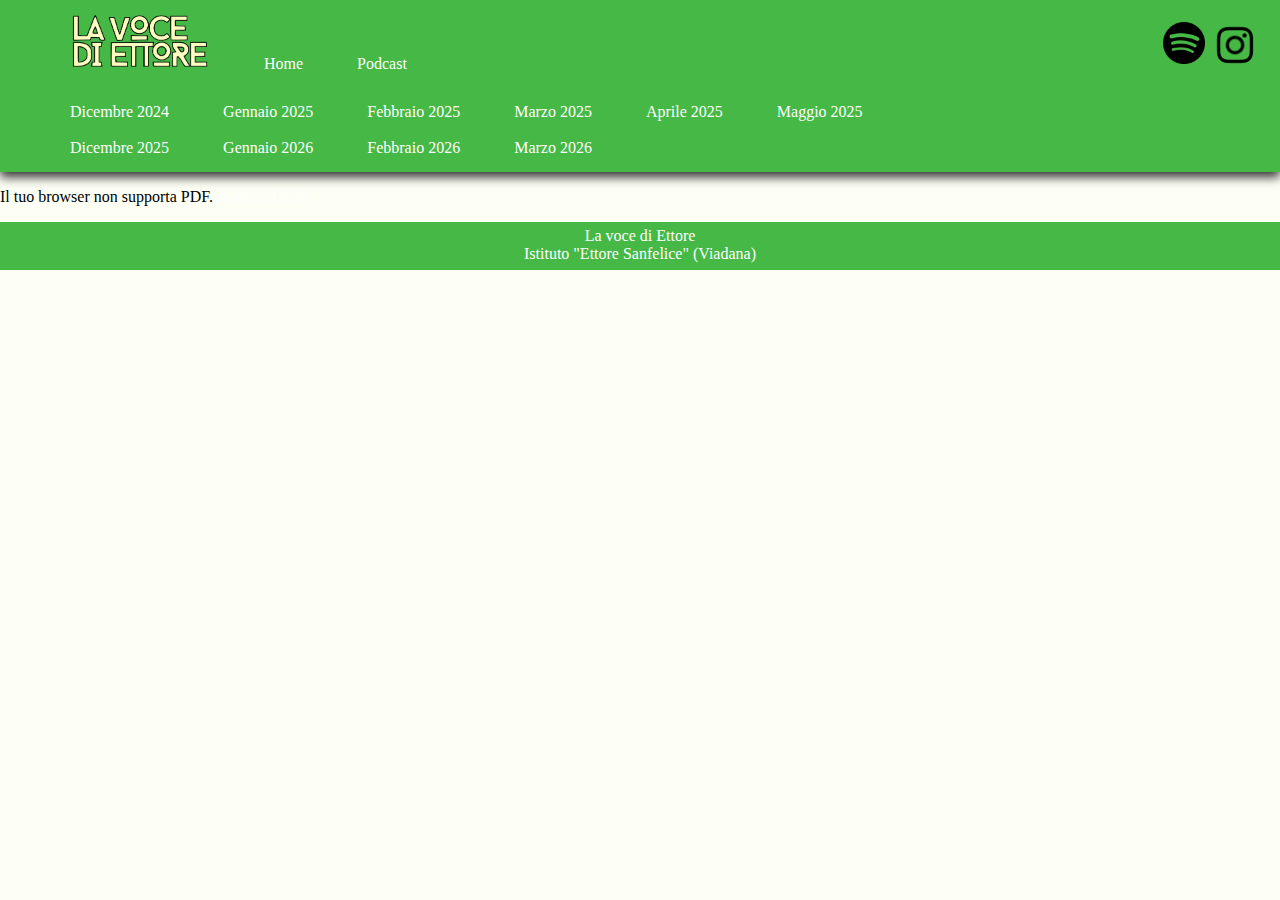
<file: QuartaEdizione.html>
<!DOCTYPE html>

<html lang="en">
<head>
    <meta charset="UTF-8">
    <meta name="viewport" content="width=device-width, initial-scale=1.0">
    <link rel="stylesheet" href="Copertina_style.css">
    <title>Edizione N.4</title>
</head>
<body>
    <nav>
            <ul id="navigation">
                <li><img id="titoloimmagine" src="Images/immagine-titolo.png" alt="err. titolo"></li>
                <li><a href="Home.html">Home</a></li>
                <li><a href="Podcast.html">Podcast</a></li>
                <li style="height: 60px;width: 60px;float: right; padding: 0px;"><a href="https://www.instagram.com/lavocediettore?utm_source=ig_web_button_share_sheet&igsh=ZDNlZDc0MzIxNw==" target="_blank"><img src="Images/instagram_logo_icon_181283.webp" alt="immagine non disponibile"></a></li>
                <li style="height: 42px;width: 42px;float: right; padding: 7px 0px 0px 0px;"><a href="https://open.spotify.com/show/12IDpIYCO0IIWMIBSwitNZ?si=39f19439823f4d6d" target="_blank"><img src="Images/spotify.png" alt="immagine non disponibile"></a></li>
            </ul>
        <ul>
            <li><a href="PrimaEdizione.html" id="primaED">Dicembre 2024</a></li>
            <li><a href="SecondaEdizione.html" id="secondaED">Gennaio 2025</a></li>
            <li><a href="TerzaEdizione.html" id="terzaED">Febbraio 2025</a></li>
            <li><a href="QuartaEdizione.html" id="quartaED">Marzo 2025</a></li>
            <li><a href="QuintaEdizione.html" id="quintaED">Aprile 2025</a></li>
            <li><a href="SestaEdizione.html" id="sestaED">Maggio 2025</a></li>
            <br>
            <br>
            <li><a href="SettimaEdizione.html" id="settimaED">Dicembre 2025</a></li>
            <li><a href="OttavaEdizione.html" id="ottavaED">Gennaio 2026</a></li>
            <li><a href="NonaEdizione.html" id="nonaED">Febbraio 2026</a></li>
            <li><a href="DecimaEdizione.html" id="decimaED">Marzo 2026</a></li>

        </ul>
        
    </nav>
            <object
                class="pdf-viewer"
                data="Editions/La voce di Ettore n.4 - Marzo 2025.pdf"
                type="application/pdf">
                <p>
                    Il tuo browser non supporta PDF.
                    <a href="Editions/La voce di Ettore n.4 - Marzo 2025.pdf">Scarica il PDF</a>
                </p>
            </object>
       
       <footer style="margin-top: 0px; height: 48px">
            La voce di Ettore <br>
            Istituto "Ettore Sanfelice" (Viadana)
        </footer>
</body>
</file>
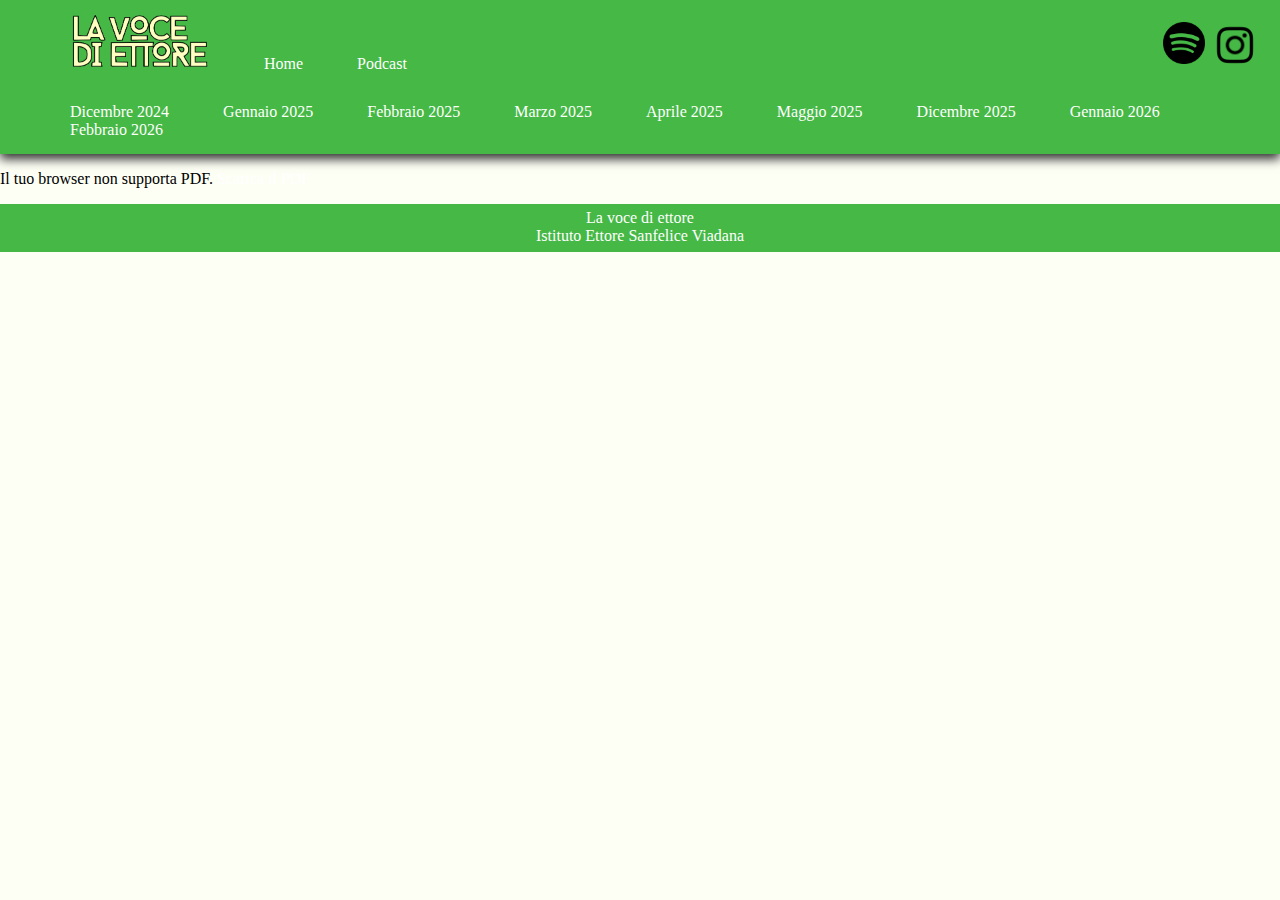
<file: QuintaEdizione.html>
<!DOCTYPE html>
<html lang="en">
<head>
    <meta charset="UTF-8">
    <meta name="viewport" content="width=device-width, initial-scale=1.0">
    <link rel="stylesheet" href="Copertina_style.css">
    <title>Edizione N.1</title>

</head>
<body>
    <nav>
            <ul id="navigation">
                <li><img id="titoloimmagine" src="Images/immagine-titolo.png" alt="err. titolo"></li>
                <li><a href="Home.html">Home</a></li>
                <li><a href="Podcast.html">Podcast</a></li>
                <li style="height: 60px;width: 60px;float: right; padding: 0px;"><a href="https://www.instagram.com/lavocediettore?utm_source=ig_web_button_share_sheet&igsh=ZDNlZDc0MzIxNw==" target="blank"><img src="Images/instagram_logo_icon_181283.webp" alt="immagine non disponibile"></a></li>
                <li style="height: 42px;width: 42px;float: right; padding: 7px 0px 0px 0px;"><a href="https://open.spotify.com/show/12IDpIYCO0IIWMIBSwitNZ?si=39f19439823f4d6d" target="blank"><img src="Images/spotify.png" alt="immagine non disponibile"></a></li>
            </ul>
        <ul>
           <li><a href="PrimaEdizione.html" id="primaED">Dicembre 2024</a></li>
            <li><a href="SecondaEdizione.html" id="secondaED">Gennaio 2025</a></li>
            <li><a href="TerzaEdizione.html" id="terzaED">Febbraio 2025</a></li>
            <li><a href="QuartaEdizione.html" id="quartaED">Marzo 2025</a></li>
            <li><a href="QuintaEdizione.html" id="quintaED">Aprile 2025</a></li>
            <li><a href="SestaEdizione.html" id="sestaED">Maggio 2025</a></li>
            <li><a href="SettimaEdizione.html" id="settimaED">Dicembre 2025</a></li>
            <li><a href="OttavaEdizione.html" id="ottavaED">Gennaio 2026</a></li>
            <li><a href="NonaEdizione.html" id="nonaED">Febbraio 2026</a></li>
        </ul>
        
    </nav>
        <object
                class="pdf-viewer"
                data="Editions/La voce di Ettore n.5 - Aprile 2025 v1.0.pdf"
                type="application/pdf">
                <p>
                    Il tuo browser non supporta PDF.
                    <a href="Editions/La voce di Ettore n.5 - Aprile 2025 v1.0.pdf">Scarica il PDF</a>
                </p>
            </object>
        <footer style="margin-top: 0px; height: 48px">
            La voce di ettore <br>
            Istituto Ettore Sanfelice Viadana
        </footer>
</body>
</html>
</file>
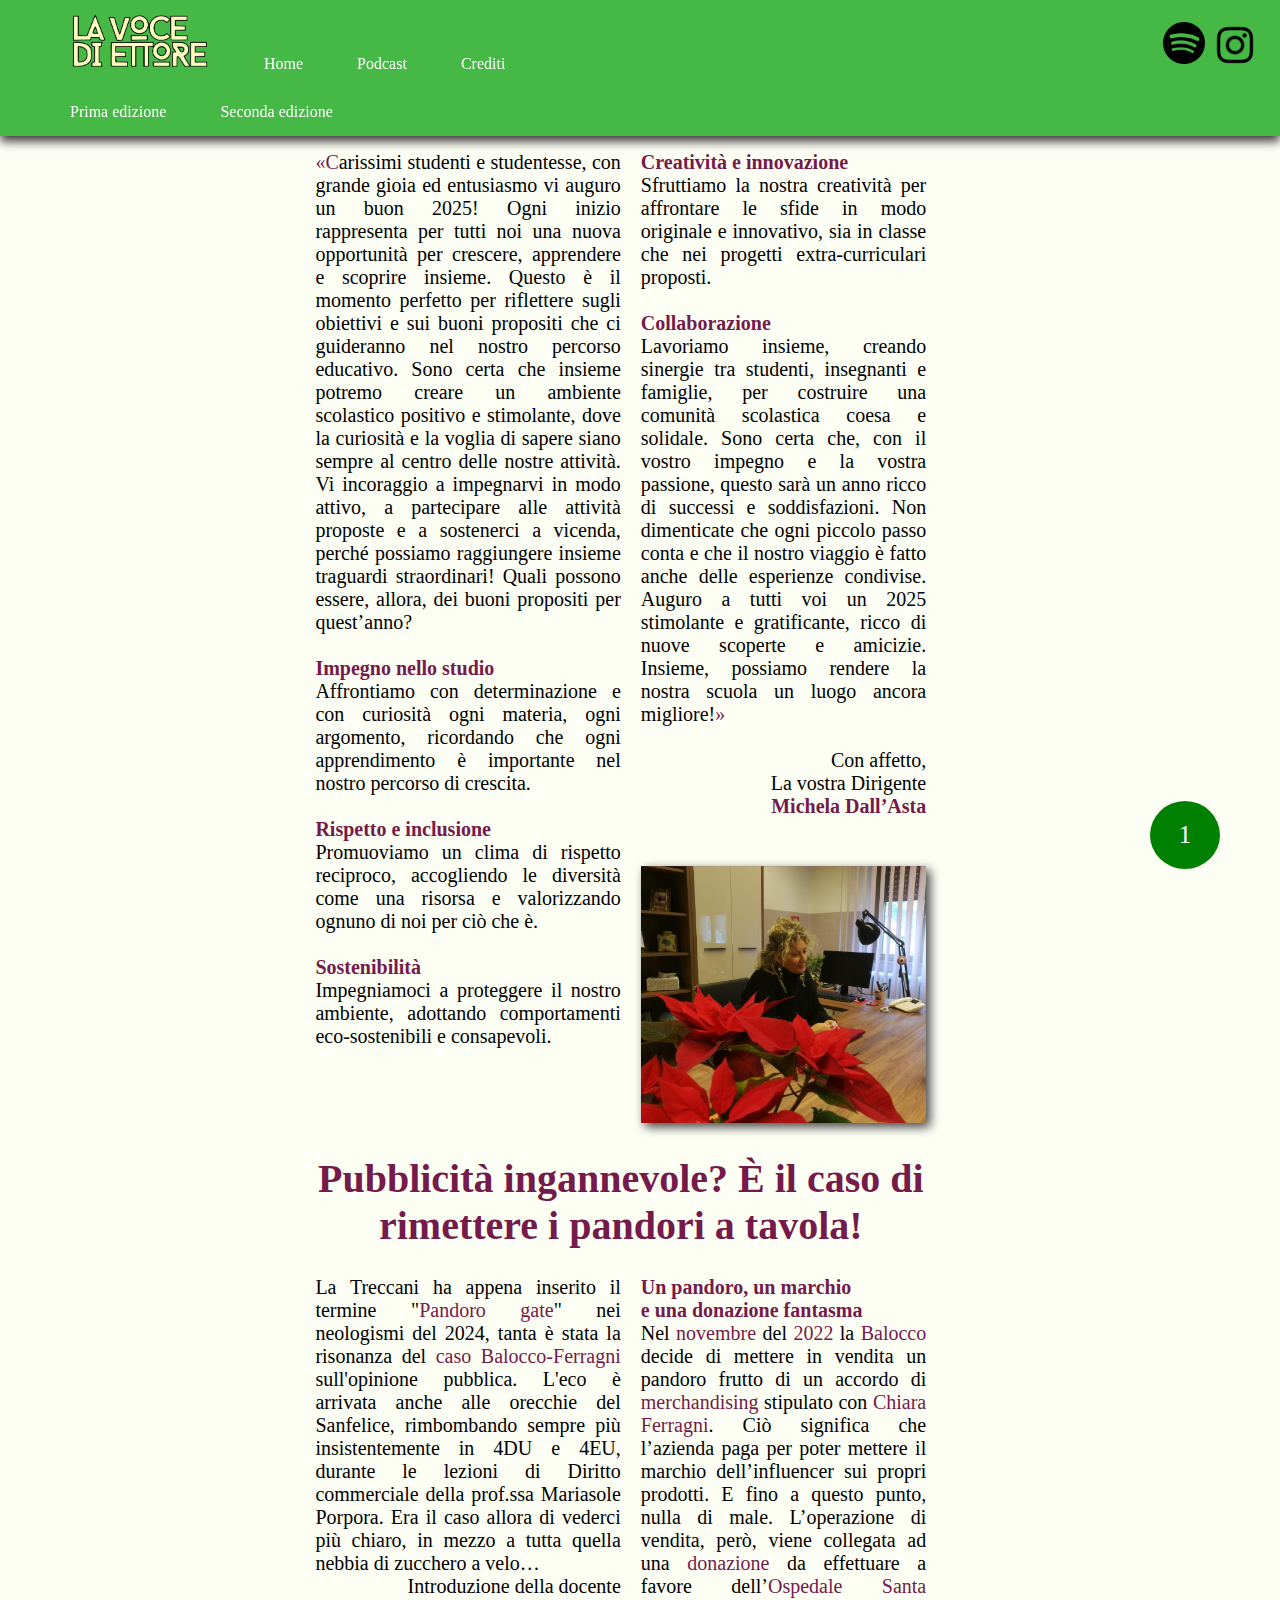
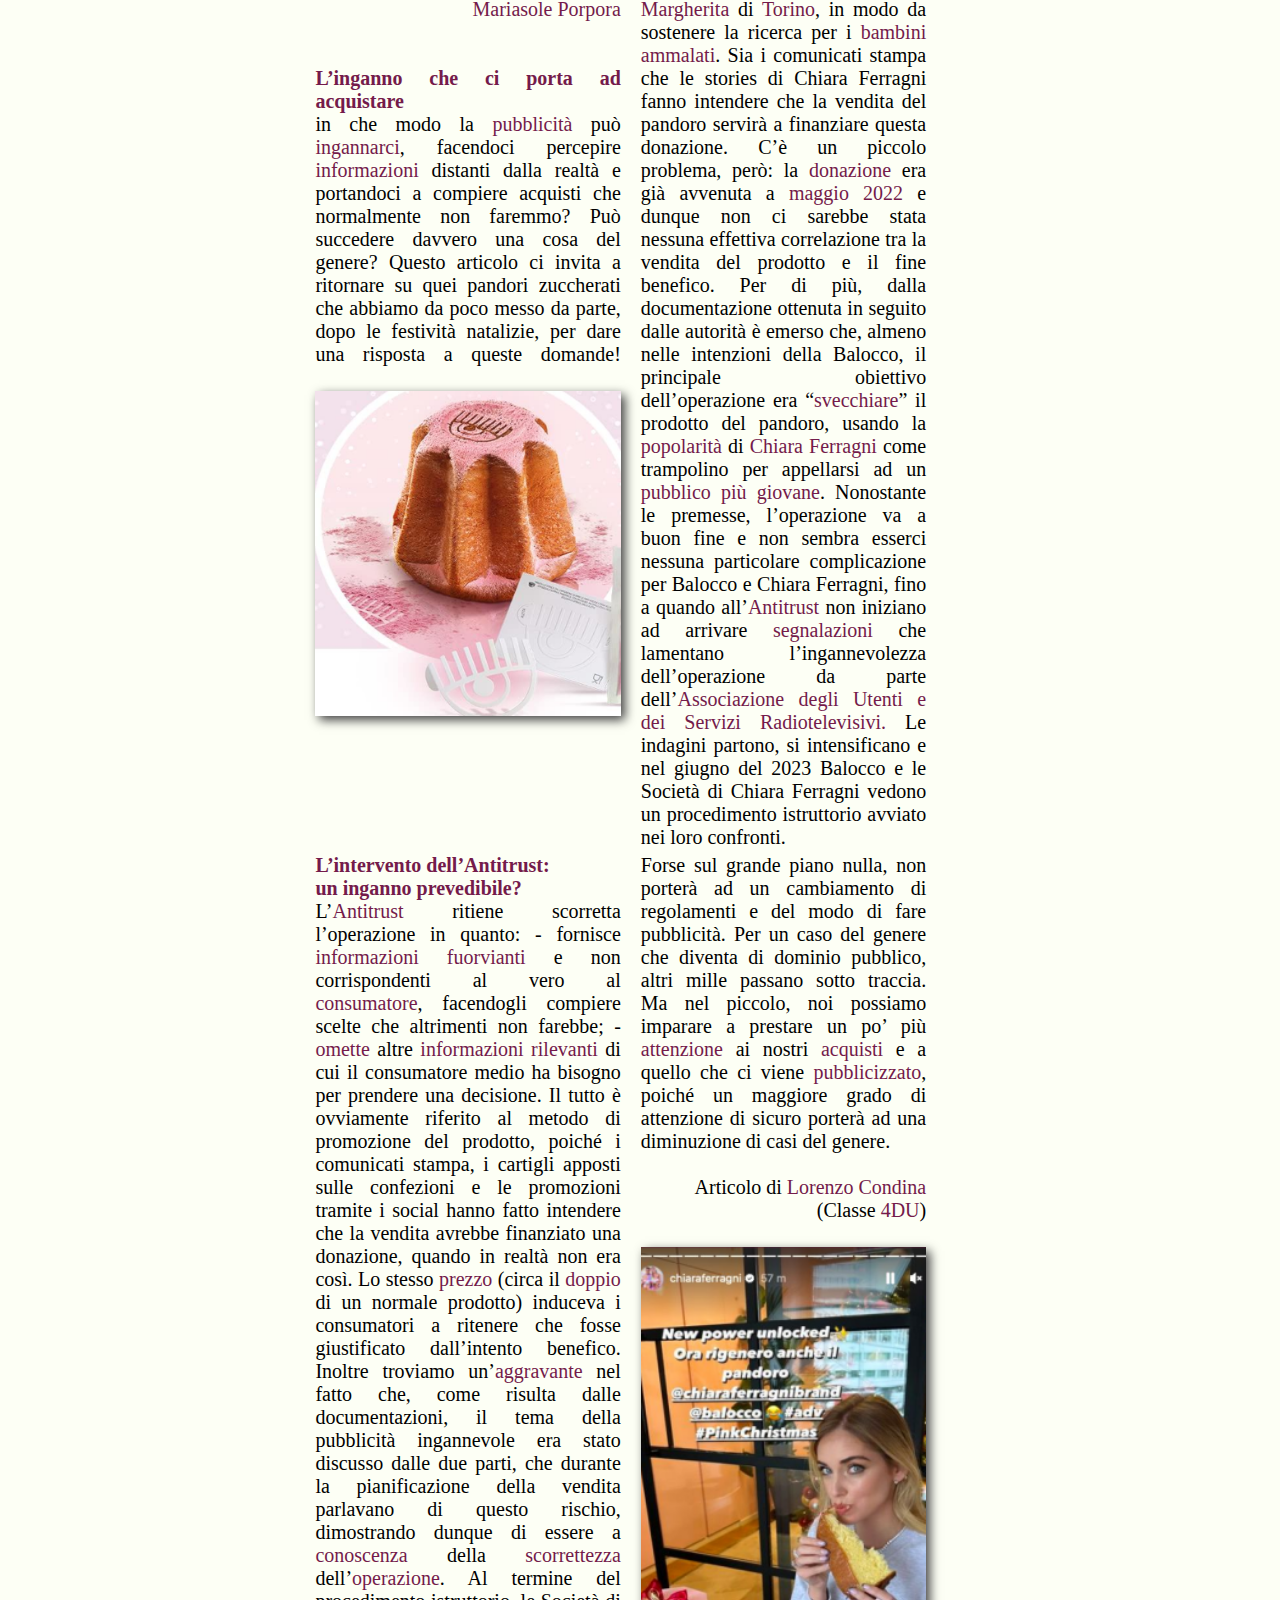
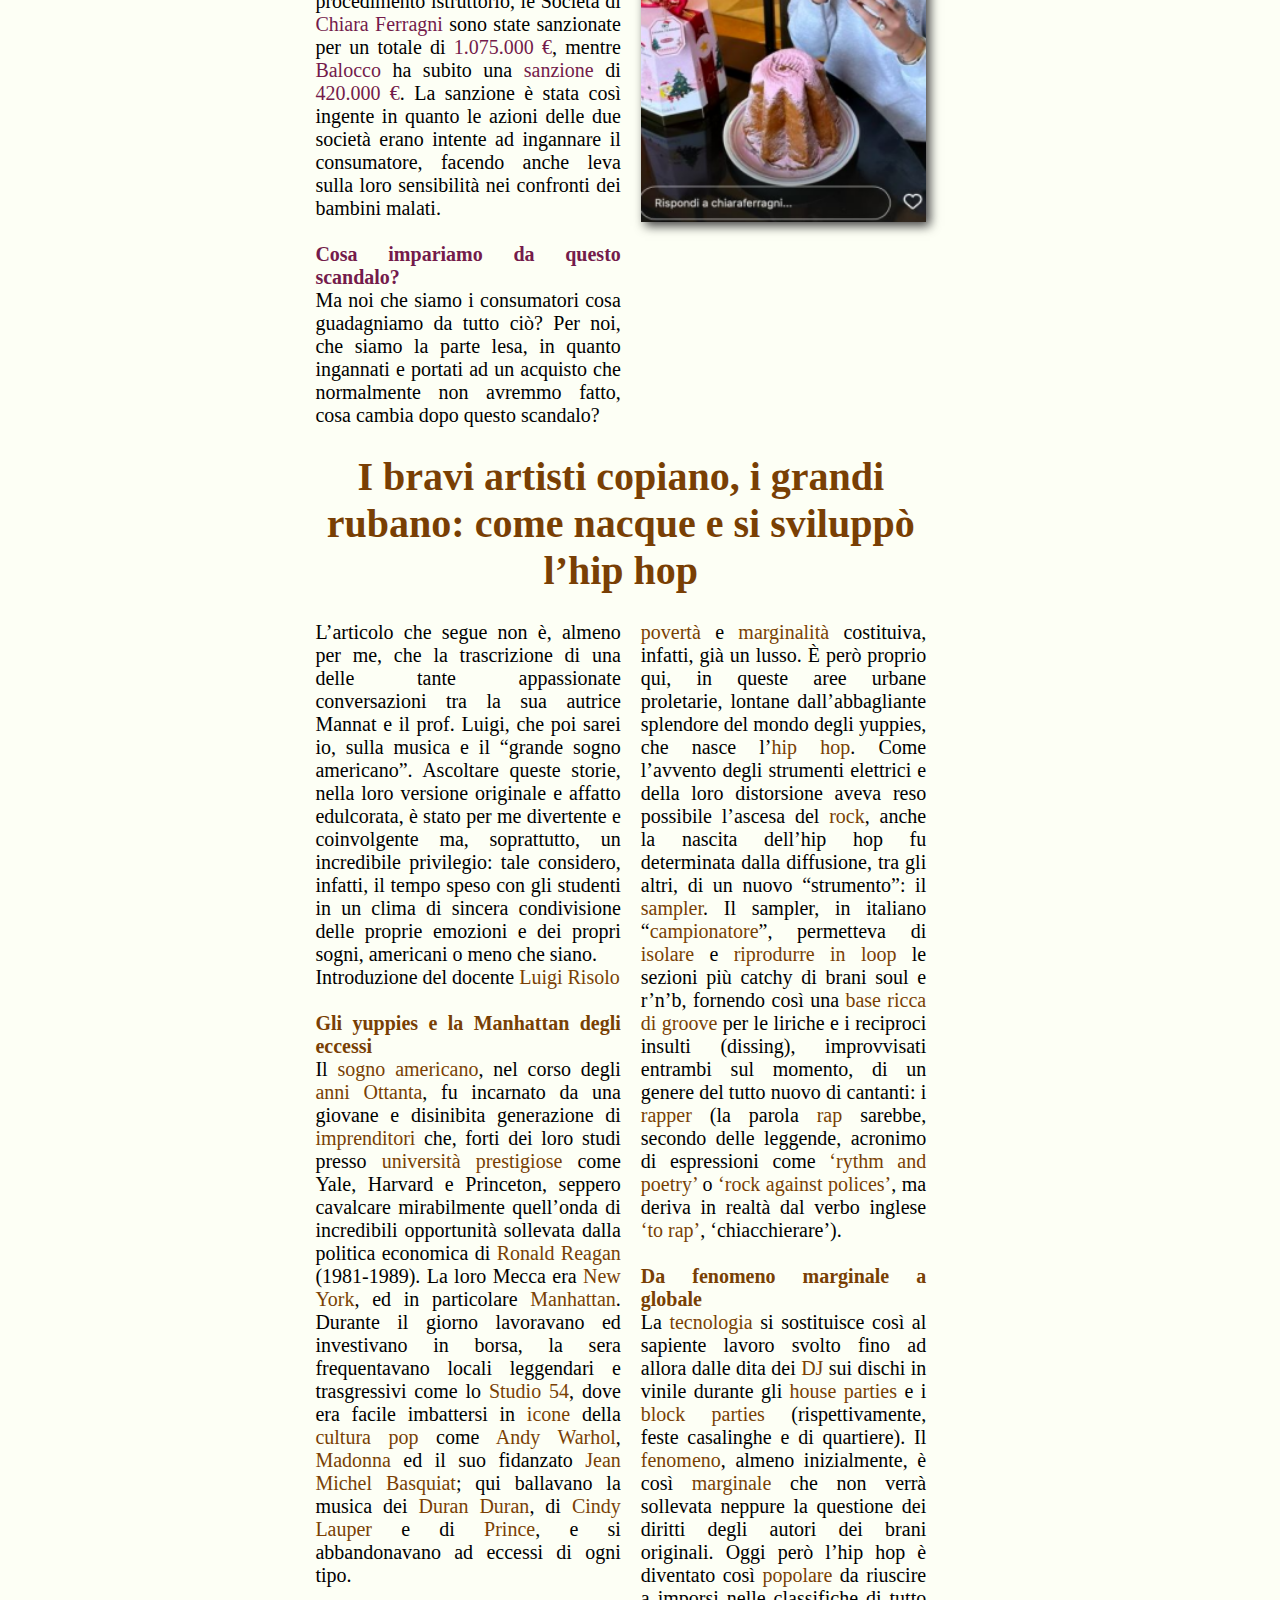
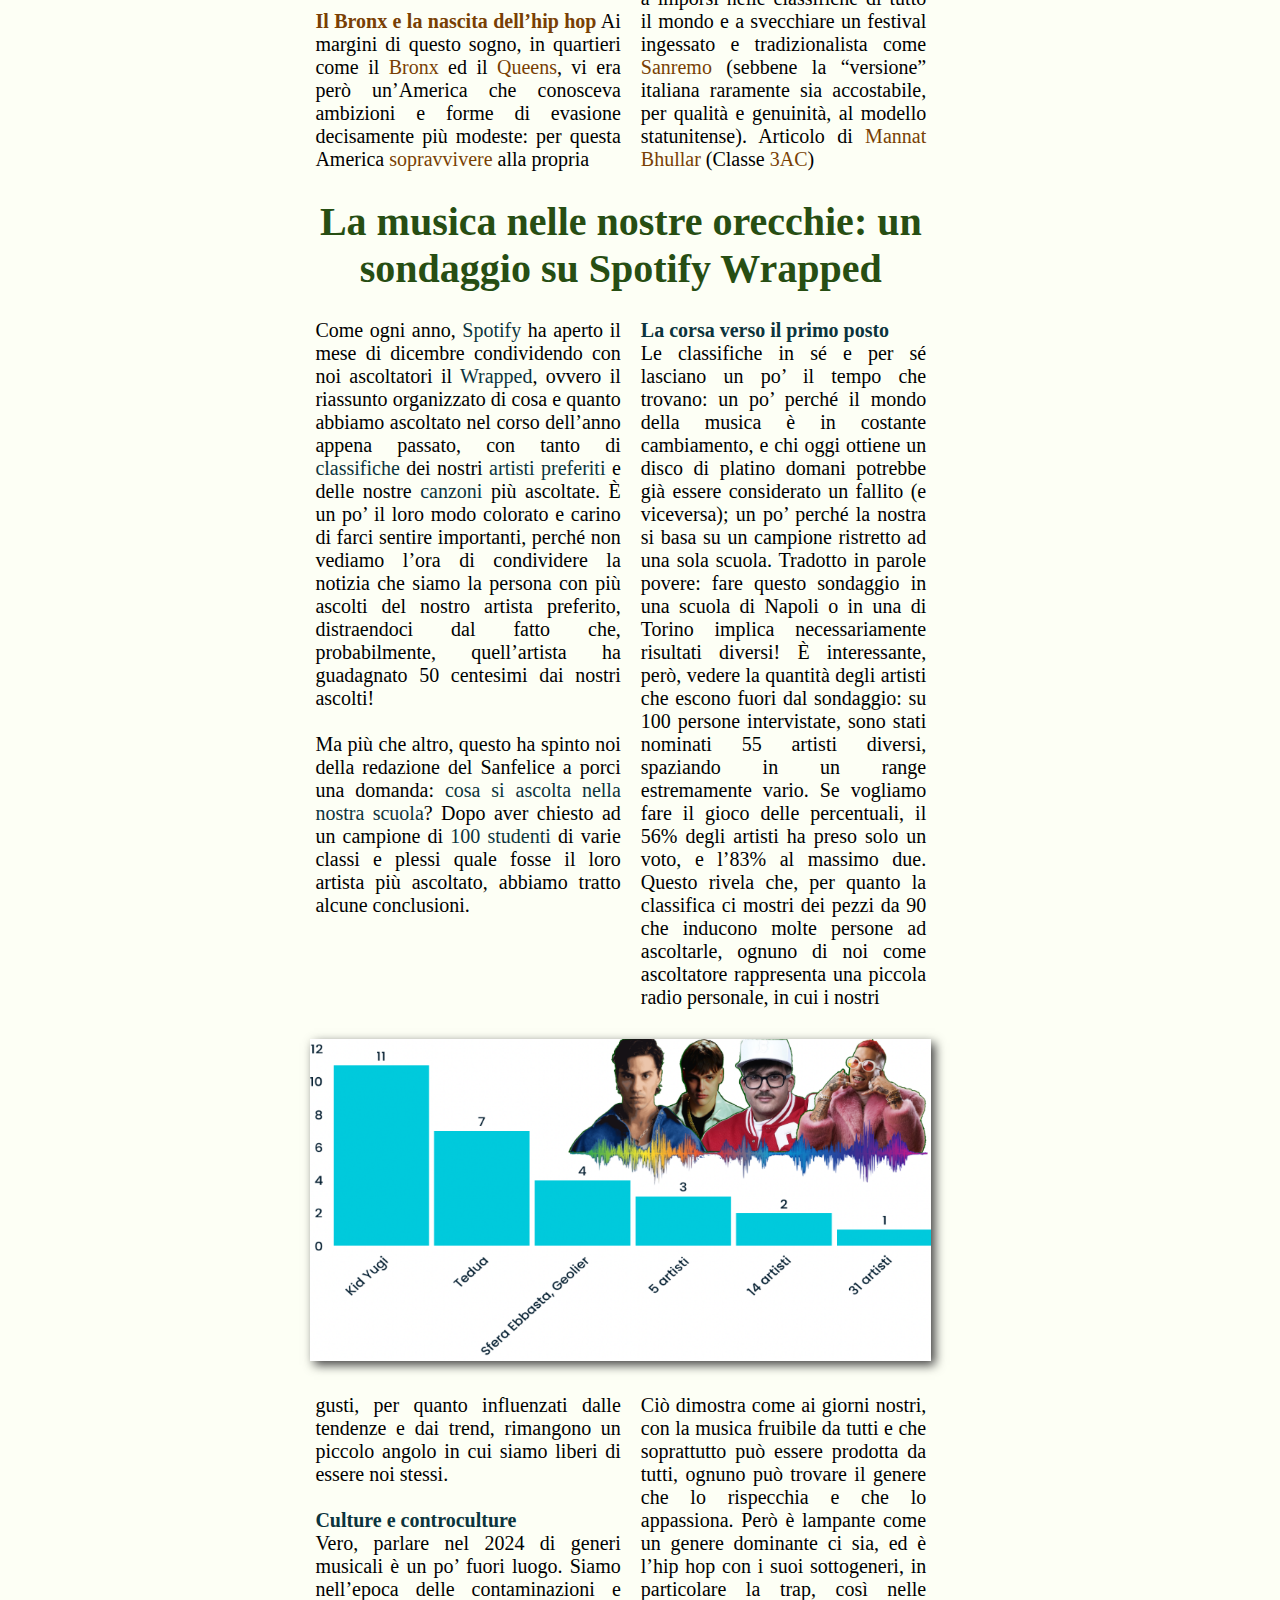
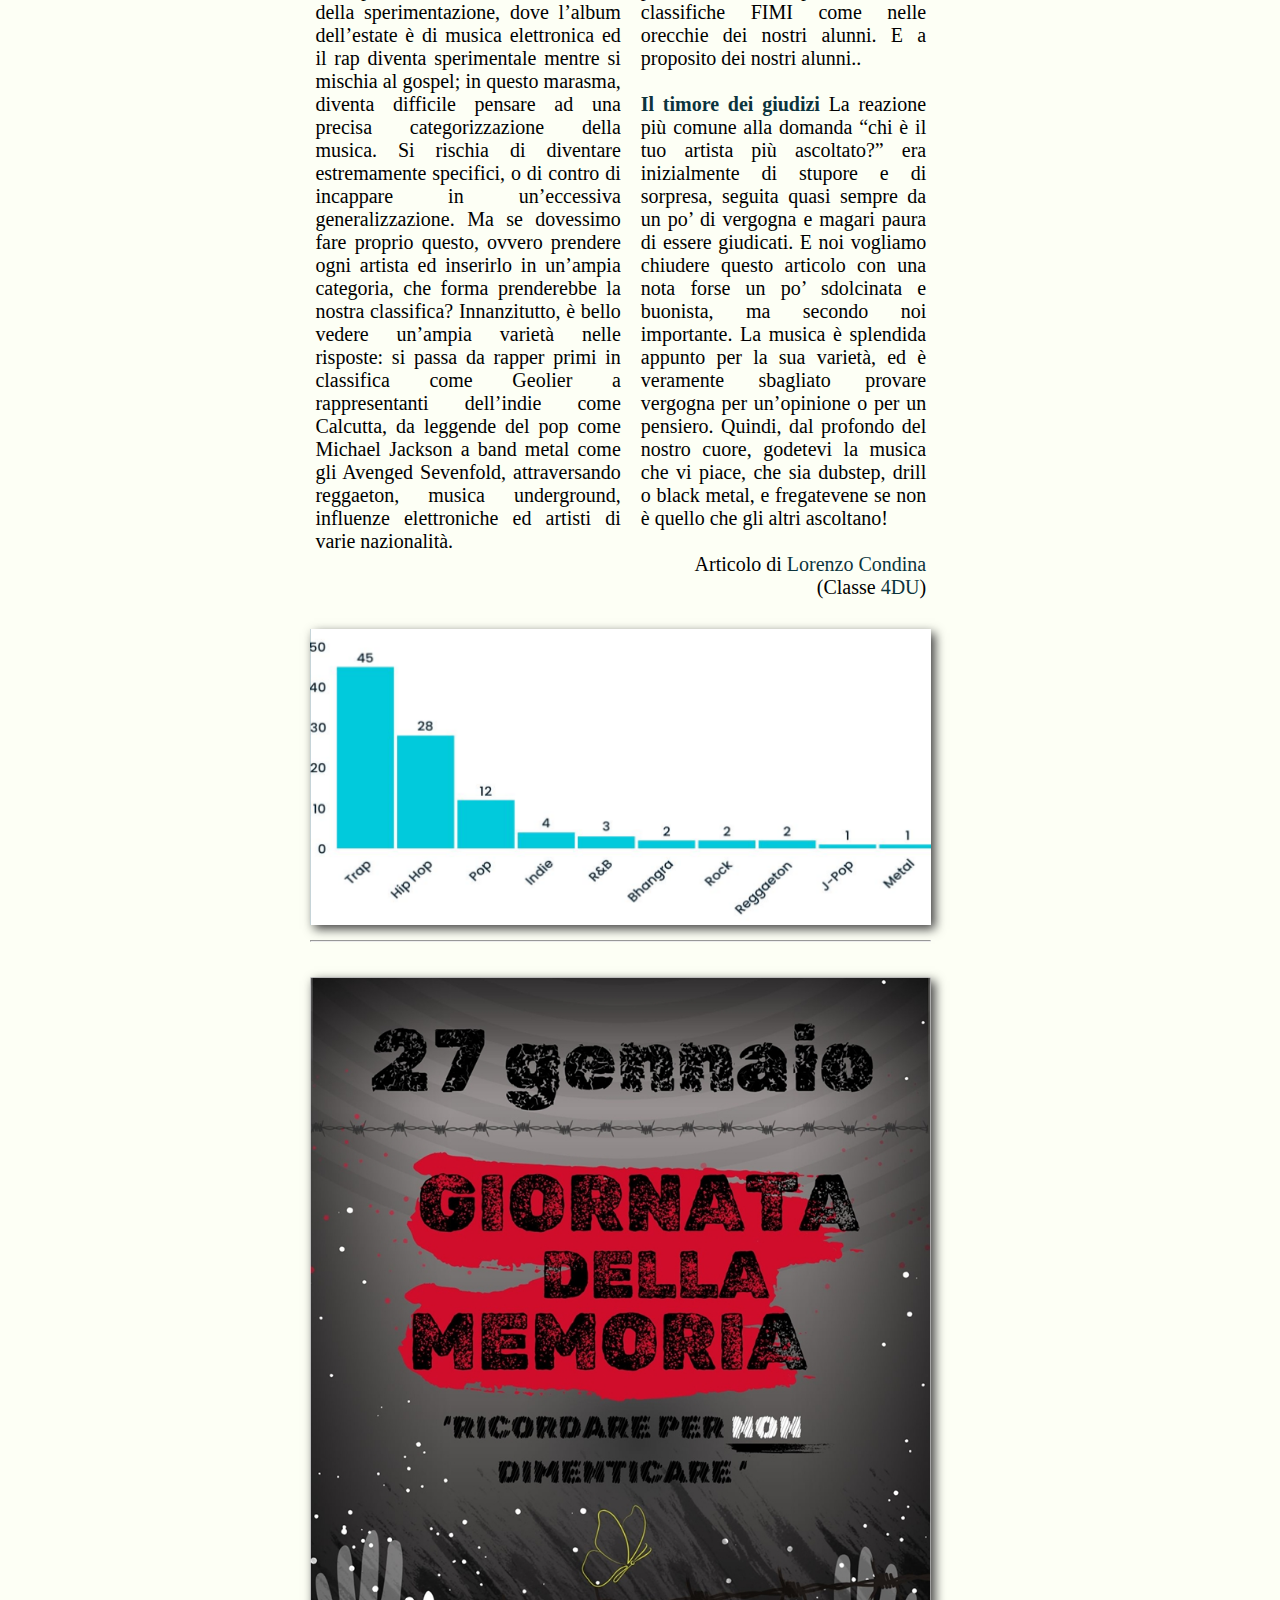
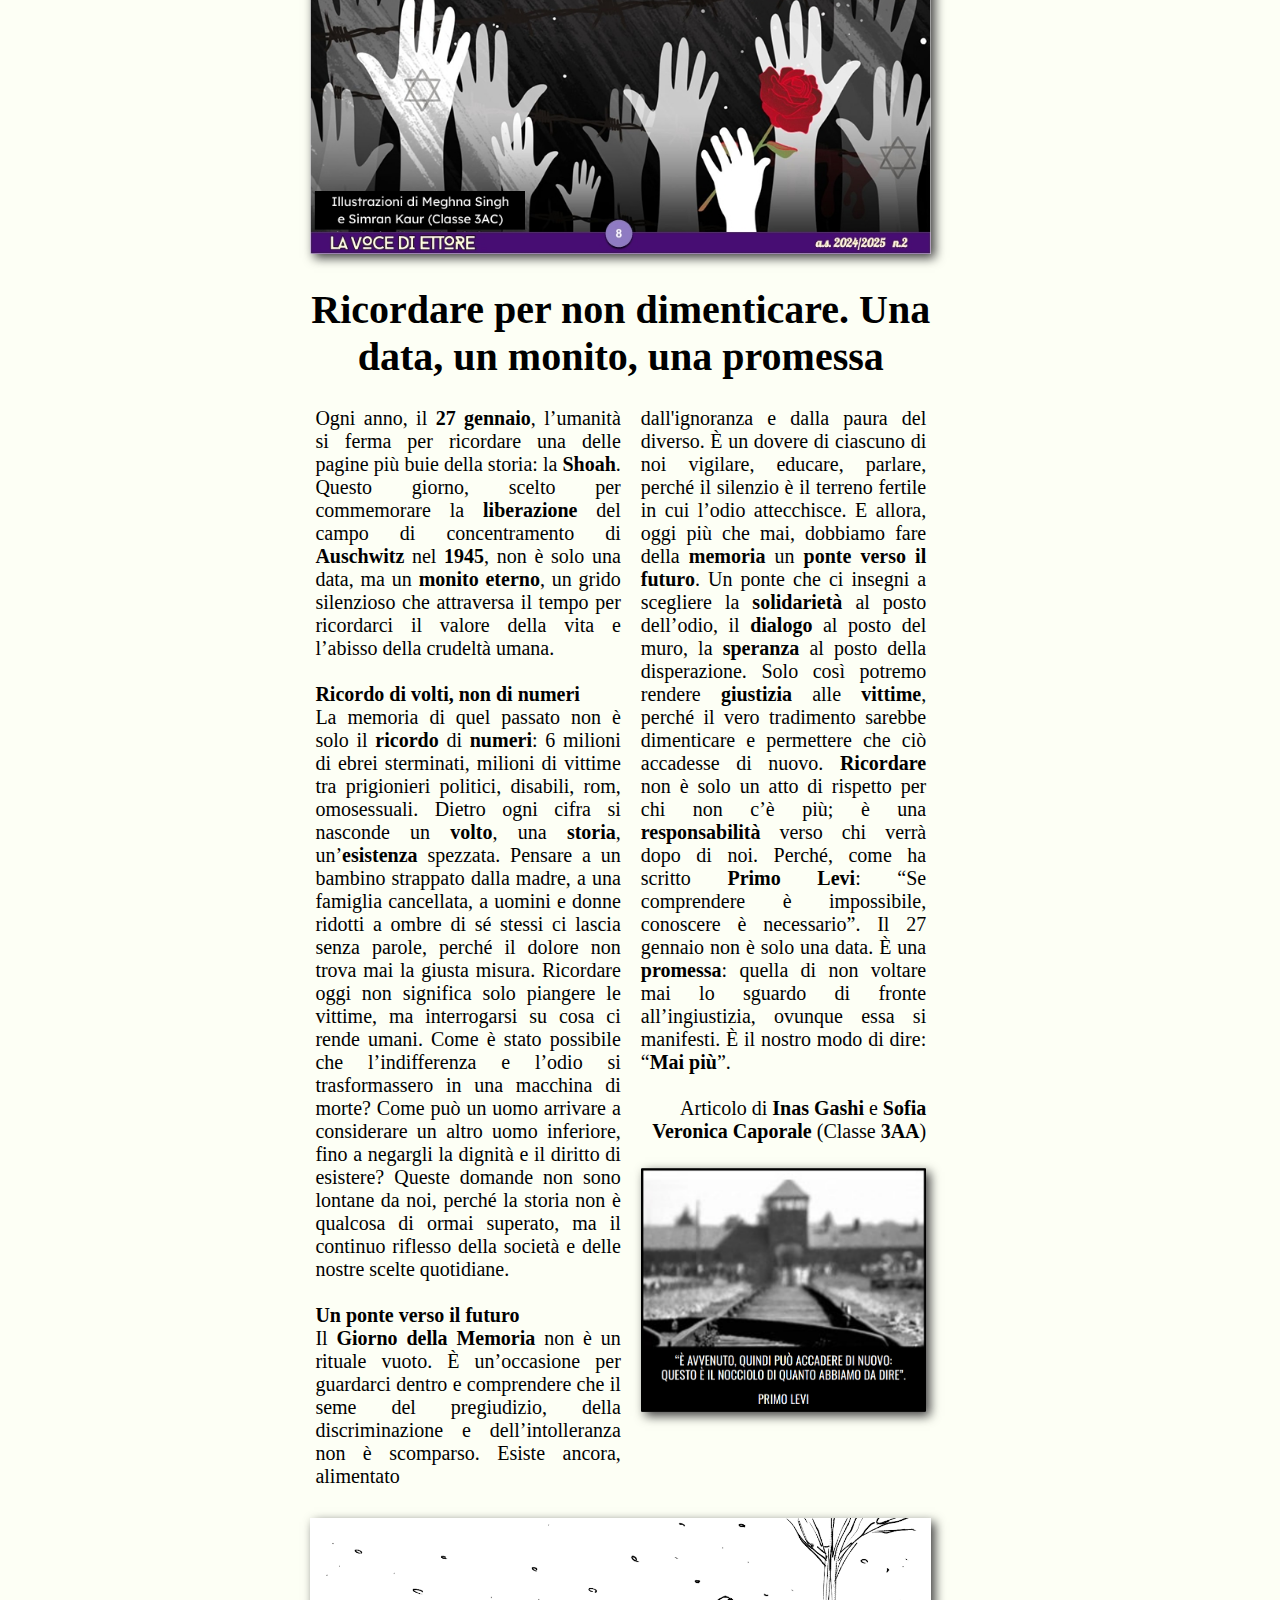
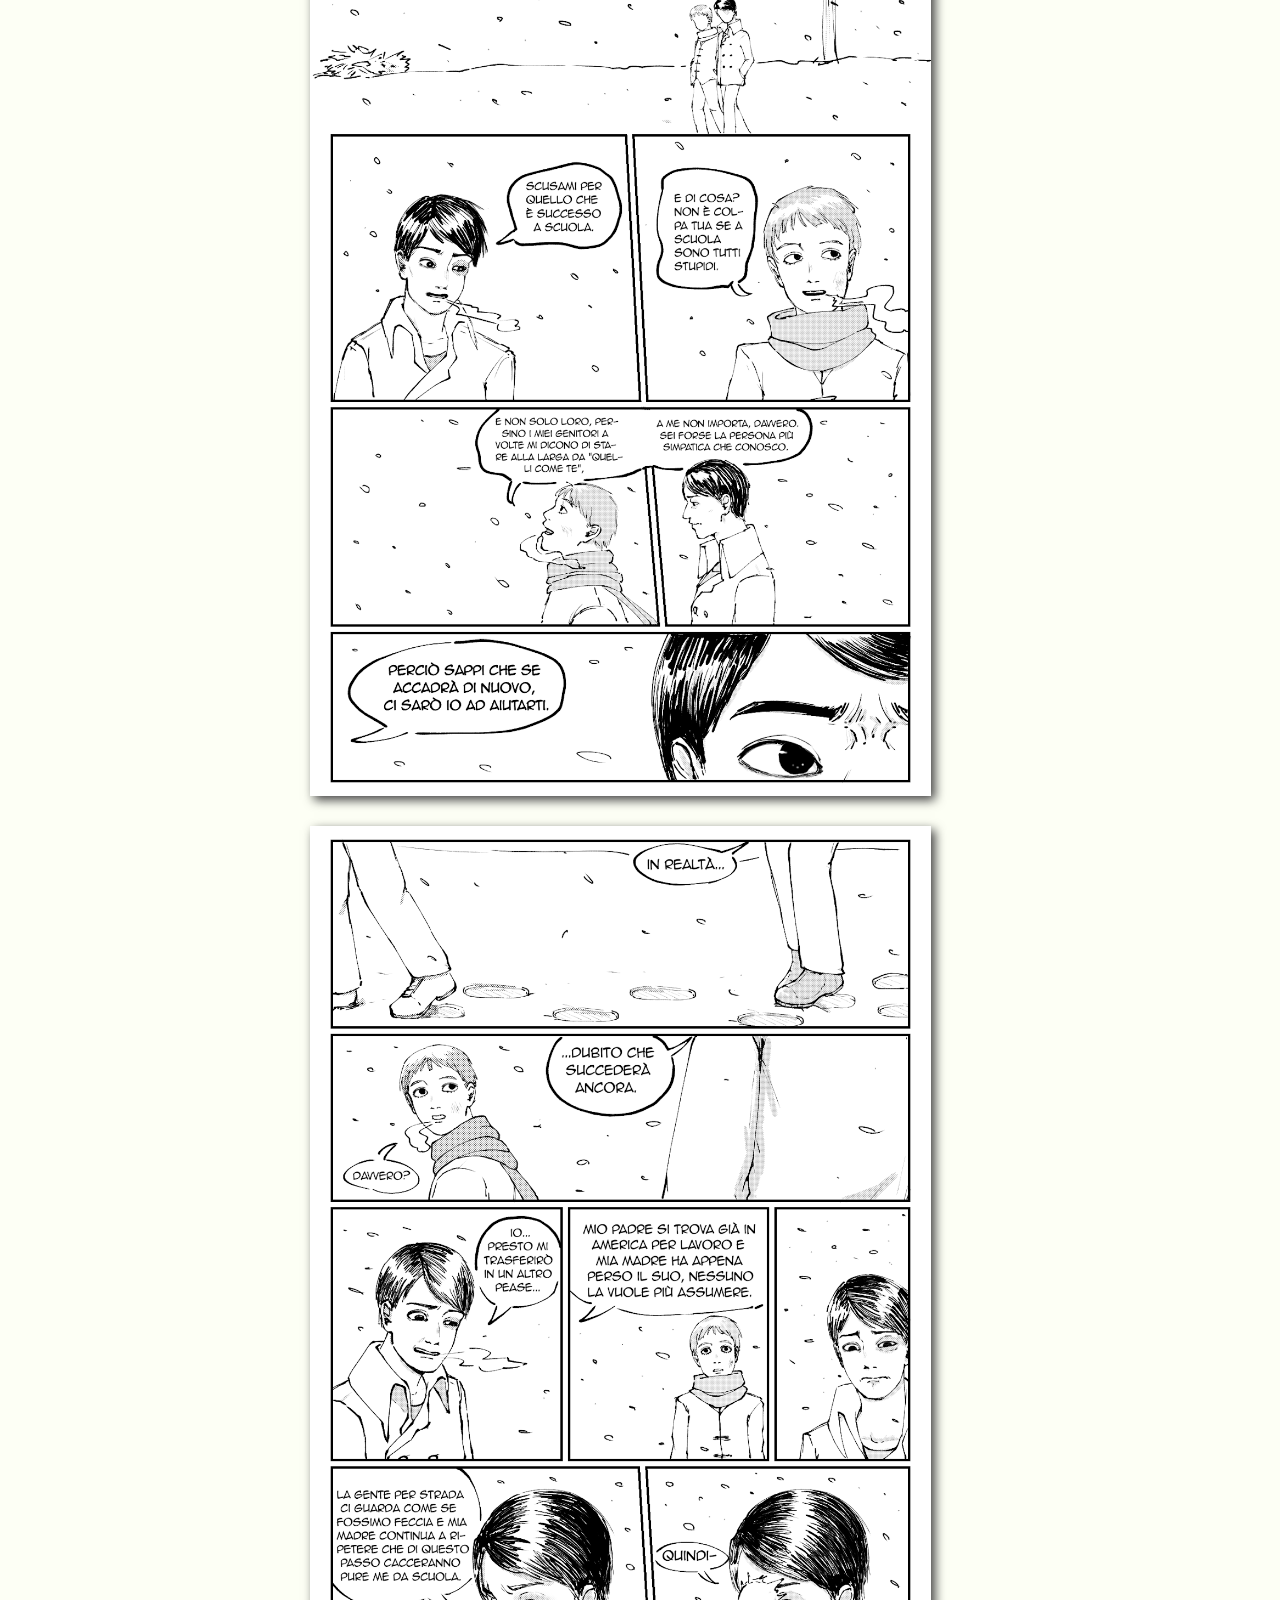
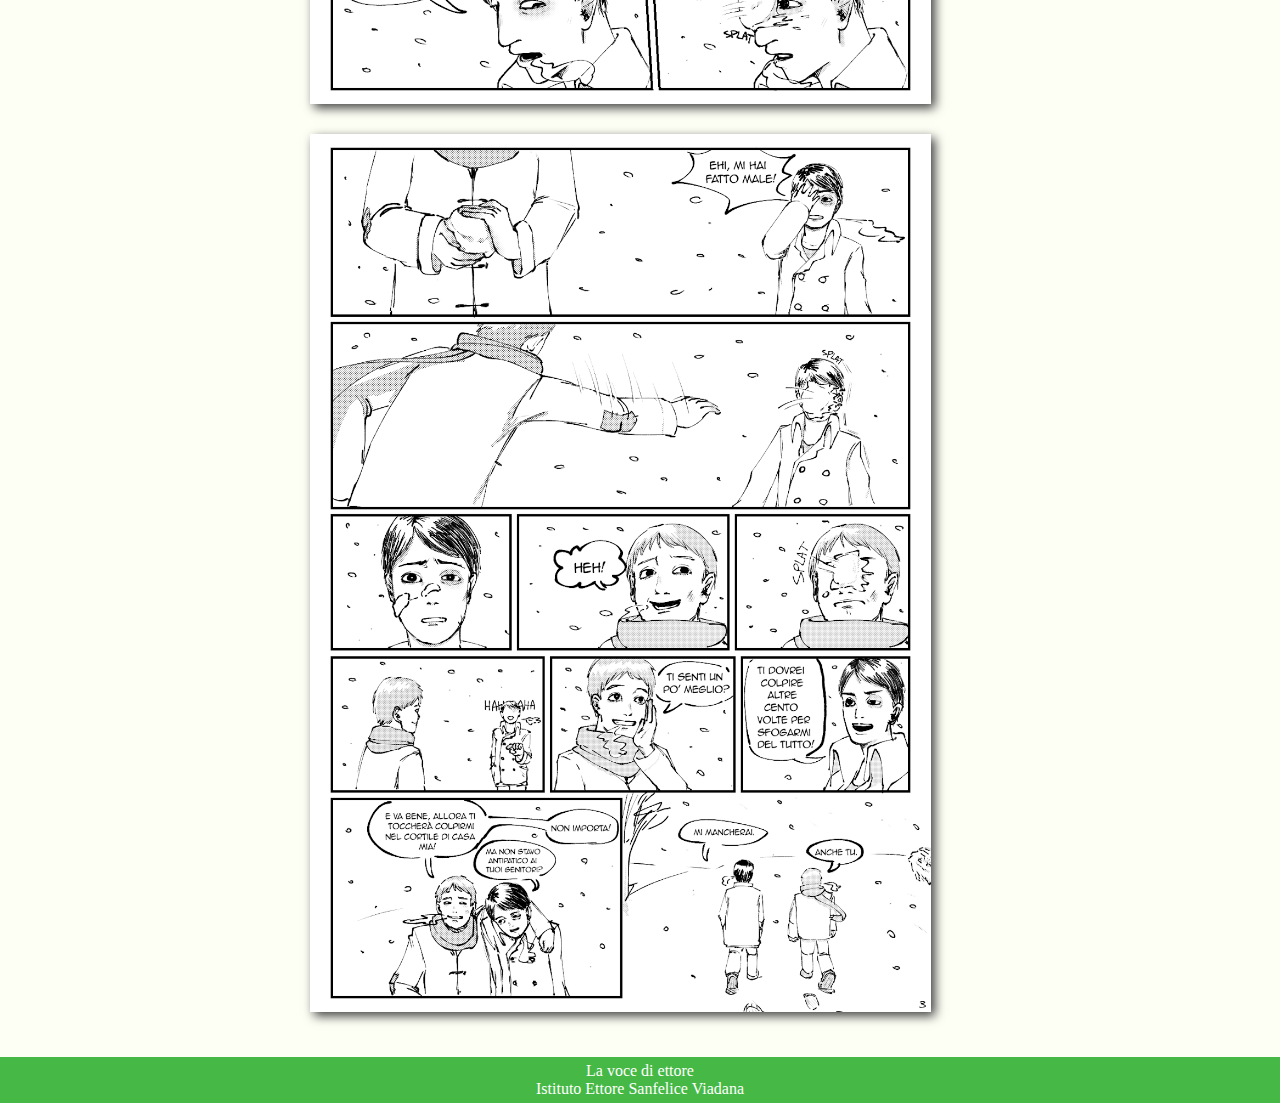
<file: SecondaEdizione.html>
<!DOCTYPE html>

<html lang="en">
<head>
    <meta charset="UTF-8">
    <meta name="viewport" content="width=device-width, initial-scale=1.0">
    <link rel="stylesheet" href="Copertina_style.css">
    <title>Giornale</title>
    <script>
        let pagina = 1;
        document.onscroll = function(){ 
            var pos = getVerticalScrollPercentage(document.body)
            if (pos == 0){
                pagina = 1;
            } 
            if (pos == 100){
                document.getElementById("pagina").style.backgroundColor = "rgb(69, 184, 69)";
            }else{
                document.getElementById("pagina").style.backgroundColor = "green";
            }
            if (pos == 99){
                pagina = 19;
            } 
            if (pos == 93){
                pagina = 18;
            } 
            if (pos == 87){
                pagina = 17;
            } 
            if (pos == 81){
                pagina = 16;
            } 
            if (pos == 75){
                pagina = 15;
            } 
            if (pos == 71){
                pagina = 14;
            } 
            if (pos == 66){
                pagina = 13;
            } 
            if (pos == 60){
                pagina = 12;
            } 
            if (pos == 52){
                pagina = 11;
            }
            if (pos == 47){
                pagina = 10;
            }  
            if (pos == 41){
                pagina = 9;
            }  
            if (pos == 36){
                pagina = 8;
            }  
            if (pos == 33){
                pagina = 7;
            }  
            if (pos == 27){
                pagina = 6;
            }  
            if (pos == 22){
                pagina = 5;
            }
            if (pos == 16){
                pagina = 4;
            }  
            if (pos == 10){
                pagina = 3;
            }  
            if (pos == 6){
                pagina = 2;
            }       
            if(Math.round(pos)> 4){
                pagina
            }
            document.getElementById("pagina").innerHTML = pagina;
}

function getVerticalScrollPercentage( elm ){
  var p = elm.parentNode
  return (elm.scrollTop || p.scrollTop) / (p.scrollHeight - p.clientHeight ) * 100
}
    </script>

</head>
<body>
    <nav>
            <ul id="navigation">
                <li><img id="titoloimmagine" src="Images/immagine-titolo.png" alt="err. titolo"></li>
                <li><a href="Home.html">Home</a></li>
                <li><a href="">Podcast</a></li>
                <li><a href="">Crediti</a></li>
                <li style="height: 60px;width: 60px;float: right; padding: 0px;"><a href="https://www.instagram.com/lavocediettore?utm_source=ig_web_button_share_sheet&igsh=ZDNlZDc0MzIxNw==" target="_blank"><img src="Images/instagram_logo_icon_181283.webp" alt="immagine non disponibile"></a></li>
                <li style="height: 42px;width: 42px;float: right; padding: 7px 0px 0px 0px;"><a href="https://open.spotify.com/show/12IDpIYCO0IIWMIBSwitNZ?si=39f19439823f4d6d" target="_blank"><img src="Images/spotify.png" alt="immagine non disponibile"></a></li>
            </ul>
        <ul>
            <li><a href="PrimaEdizione.html" id="primaED">Prima edizione</a></li>
            <li><a href="SecondaEdizione.html" id="secondaED">Seconda edizione</a></li>
            </div>
        </ul>
        
    </nav>
    <span style="position: fixed; background-color: green;padding: 20px;color: white;border-radius: 100%;text-align: center;font-size: 25px;right: 60px;top: 89%; width: 70px;" id="pagina">1</span>
                
       
        <div class="argomenti">
        <!-- Seconda edizione giornale -->
            <div class="giornale">
                <div class="Saluti">
                    <div class="grid">
                        <div>
                            <span>«C</span>arissimi studenti e studentesse,
                            con grande gioia ed entusiasmo vi
                            auguro un buon 2025!
                            Ogni inizio rappresenta per tutti noi
                            una nuova opportunità per crescere,
                            apprendere e scoprire insieme.
                            Questo è il momento perfetto per
                            riflettere sugli obiettivi e sui buoni
                            propositi che ci guideranno nel nostro
                            percorso educativo.
                            Sono certa che insieme potremo
                            creare un ambiente scolastico
                            positivo e stimolante, dove la
                            curiosità e la voglia di sapere siano
                            sempre al centro delle nostre attività.
                            Vi incoraggio a impegnarvi in modo
                            attivo, a partecipare alle attività
                            proposte e a sostenerci a vicenda,
                            perché possiamo raggiungere
                            insieme traguardi straordinari!
                            Quali possono essere, allora, dei
                            buoni propositi per quest’anno? 
                            <br><br>
                            <b>Impegno nello studio</b>
                            <br>
                            Affrontiamo con determinazione e
                            con curiosità ogni materia, ogni
                            argomento, ricordando che ogni
                            apprendimento è importante nel
                            nostro percorso di crescita.
                            <br><br>
                            <b>Rispetto e inclusione</b>
                            <br>
                            Promuoviamo un clima di rispetto
                            reciproco, accogliendo le diversità
                            come una risorsa e valorizzando
                            ognuno di noi per ciò che è. 
                            <br><br>
                            <b>Sostenibilità </b>
                            <br>
                            Impegniamoci a proteggere il nostro
                            ambiente, adottando comportamenti
                            eco-sostenibili e consapevoli. <br>
                        </div>

                        <div>
                            <b>Creatività e innovazione</b>
                            <br>
                            Sfruttiamo la nostra creatività per
                            affrontare le sfide in modo originale e
                            innovativo, sia in classe che nei
                            progetti extra-curriculari proposti.
                            <br><br>
                            <b>Collaborazione</b>
                            <br>
                            Lavoriamo insieme, creando sinergie
                            tra studenti, insegnanti e famiglie, per
                            costruire una comunità scolastica
                            coesa e solidale.
                            Sono certa che, con il vostro impegno
                            e la vostra passione, questo sarà un
                            anno ricco di successi e soddisfazioni.
                            Non dimenticate che ogni piccolo
                            passo conta e che il nostro viaggio è
                            fatto anche delle esperienze condivise.
                            Auguro a tutti voi un 2025 stimolante e
                            gratificante, ricco di nuove scoperte e
                            amicizie. Insieme, possiamo rendere la
                            nostra scuola un luogo ancora
                            migliore!<span>»</span>
                            <br><br>
                            <div class="Align">
                                Con affetto,
                                <br>
                                La vostra Dirigente
                                <br>
                                <b>Michela Dall’Asta</b>
                            </div>
                            <br>
                            <img src="Images/Preside.png" alt="immagine non disponibile" style="box-shadow: 4px 4px 10px rgb(65, 65, 65); margin-top: 25px;">
                        </div>
                        
                    </div>
                </div>
                <div class="Ferragni">
                    <h1>Pubblicità ingannevole? È il caso di rimettere i pandori a tavola!</h1>
                    <div class="grid">
                        <div>
                            La Treccani ha appena inserito il termine
                            "<span>Pandoro gate</span>" nei neologismi del 2024,
                            tanta è stata la risonanza del <span>caso
                            Balocco-Ferragni</span> sull'opinione pubblica.
                            L'eco è arrivata anche alle orecchie del
                            Sanfelice, rimbombando sempre più
                            insistentemente in 4DU e 4EU, durante le
                            lezioni di Diritto commerciale della prof.ssa
                            Mariasole Porpora. Era il caso allora di
                            vederci più chiaro, in mezzo a tutta quella
                            nebbia di zucchero a velo…
                            <br>
                            <div class="Align">
                                Introduzione della docente
                                <br>
                                <span>Mariasole Porpora</span>
                            </div>
                            <br><br>
                            <b>L’inganno che ci porta ad acquistare</b>
                            <br>
                            in che modo la <span>pubblicità</span> può <span>ingannarci</span>,
                            facendoci percepire <span>informazioni</span> distanti
                            dalla realtà e portandoci a compiere acquisti
                            che normalmente non faremmo? Può
                            succedere davvero una cosa del genere?
                            Questo articolo ci invita a ritornare su quei
                            pandori zuccherati che abbiamo da poco
                            messo da parte, dopo le festività natalizie,
                            per dare una risposta a queste domande!
                            <img src="Images/Pandoro.png" alt="immagine non disponibile" style="box-shadow: 4px 4px 10px rgb(65, 65, 65); margin-top: 25px;">
                            <br><br>
                        </div>
                        <div>
                            <b>Un pandoro, un marchio</b>
                            <br> 
                            <b>e una donazione fantasma</b>
                            <br>
                            Nel <span>novembre</span> del <span>2022</span> la <span>Balocco</span> decide di 
                            mettere in vendita un pandoro frutto di un 
                            accordo di <span>merchandising</span> stipulato con 
                            <span>Chiara Ferragni</span>. Ciò significa che l’azienda 
                            paga per poter mettere il marchio 
                            dell’influencer sui propri prodotti. E fino a 
                            questo punto, nulla di male.
                            L’operazione di vendita, però, viene 
                            collegata ad una <span>donazione</span> da effettuare a 
                            favore dell’<span>Ospedale Santa Margherita</span> di 
                            <span>Torino</span>, in modo da sostenere la ricerca per i 
                            <span>bambini ammalati</span>. Sia i comunicati stampa 
                            che le stories di Chiara Ferragni fanno 
                            intendere che la vendita del pandoro servirà 
                            a finanziare questa donazione. 
                            C’è un piccolo problema, però: la <span>donazione</span>
                            era già avvenuta a <span>maggio 2022</span> e dunque 
                            non ci sarebbe stata nessuna effettiva 
                            correlazione tra la vendita del prodotto e il 
                            fine benefico.
                            Per di più, dalla documentazione ottenuta in 
                            seguito dalle autorità è emerso che, almeno 
                            nelle intenzioni della Balocco, il principale 
                            obiettivo dell’operazione era “<span>svecchiare</span>” il 
                            prodotto del pandoro, usando la <span>popolarità</span>
                            di <span>Chiara Ferragni</span> come trampolino per 
                            appellarsi ad un <span>pubblico più giovane</span>.
                            Nonostante le premesse, l’operazione va a 
                            buon fine e non sembra esserci nessuna 
                            particolare complicazione per Balocco e 
                            Chiara Ferragni, fino a quando all’<span>Antitrust</span>
                            non iniziano ad arrivare <span>segnalazioni</span> che 
                            lamentano l’ingannevolezza dell’operazione 
                            da parte dell’<span>Associazione degli Utenti e dei 
                            Servizi Radiotelevisivi.</span>
                            Le indagini partono, si intensificano e nel 
                            giugno del 2023 Balocco e le Società di 
                            Chiara Ferragni vedono un procedimento 
                            istruttorio avviato nei loro confronti.
                        </div>
                    </div>
                    <div class="grid">
                        <div>
                            <b>L’intervento dell’Antitrust:</b>
                            <br>
                            <b>un inganno prevedibile?</b>
                            <br>
                            L’<span>Antitrust</span> ritiene scorretta l’operazione in
                            quanto:
                            - fornisce <span>informazioni fuorvianti</span> e non
                            corrispondenti al vero al <span>consumatore</span>,
                            facendogli compiere scelte che altrimenti
                            non farebbe;
                            - <span>omette</span> altre <span>informazioni rilevanti</span> di cui il
                            consumatore medio ha bisogno per
                            prendere una decisione.
                            Il tutto è ovviamente riferito al metodo di
                            promozione del prodotto, poiché i
                            comunicati stampa, i cartigli apposti sulle
                            confezioni e le promozioni tramite i social
                            hanno fatto intendere che la vendita
                            avrebbe finanziato una donazione, quando
                            in realtà non era così.
                            Lo stesso <span>prezzo</span> (circa il <span>doppio</span> di un
                            normale prodotto) induceva i consumatori a
                            ritenere che fosse giustificato dall’intento
                            benefico.
                            Inoltre troviamo un’<span>aggravante</span> nel fatto
                            che, come risulta dalle documentazioni, il
                            tema della pubblicità ingannevole era stato
                            discusso dalle due parti, che durante la
                            pianificazione della vendita parlavano di
                            questo rischio, dimostrando dunque di
                            essere a <span>conoscenza</span> della <span>scorrettezza</span>
                            dell’<span>operazione</span>.
                            Al termine del procedimento istruttorio, le
                            Società di <span>Chiara Ferragni</span> sono state
                            sanzionate per un totale di <span>1.075.000 €</span>,
                            mentre <span>Balocco</span> ha subito una <span>sanzione</span> di
                            <span>420.000 €</span>. La sanzione è stata così ingente
                            in quanto le azioni delle due società erano
                            intente ad ingannare il consumatore,
                            facendo anche leva sulla loro sensibilità nei
                            confronti dei bambini malati.
                            <br>
                            <br>
                            <b>Cosa impariamo da questo scandalo?</b>
                            <br>
                            Ma noi che siamo i consumatori cosa
                            guadagniamo da tutto ciò?
                            Per noi, che siamo la parte lesa, in quanto
                            ingannati e portati ad un acquisto che
                            normalmente non avremmo fatto, cosa
                            cambia dopo questo scandalo?
                        </div>
                        <div>
                            Forse sul grande piano nulla, non porterà ad
                            un cambiamento di regolamenti e del modo
                            di fare pubblicità. Per un caso del genere che
                            diventa di dominio pubblico, altri mille
                            passano sotto traccia.
                            Ma nel piccolo, noi possiamo imparare a
                            prestare un po’ più <span>attenzione</span> ai nostri
                            <span>acquisti</span> e a quello che ci viene
                            <span>pubblicizzato</span>, poiché un maggiore grado di
                            attenzione di sicuro porterà ad una
                            diminuzione di casi del genere.
                            <br><br>
                            <div class="Align">
                                Articolo di <span>Lorenzo Condina</span> (Classe <span>4DU</span>)
                            </div>
                            <img src="Images/mangiona.png" alt="immagine non disponibile" style="box-shadow: 4px 4px 10px rgb(65, 65, 65); margin-top: 25px;">
                        </div>
                    </div>
                </div>
                <div class="Bronx">
                    <h1>I bravi artisti copiano, i grandi rubano: 
                        come nacque e si sviluppò l’hip hop</h1>
                    <div class="grid">
                        <div>
                            L’articolo che segue non è, almeno per me, 
                            che la trascrizione di una delle tante 
                            appassionate conversazioni tra la sua 
                            autrice Mannat e il prof. Luigi, che poi sarei 
                            io, sulla musica e il “grande sogno 
                            americano”.
                            Ascoltare queste storie, nella loro versione 
                            originale e affatto edulcorata, è stato per 
                            me divertente e coinvolgente ma, 
                            soprattutto, un incredibile privilegio: tale 
                            considero, infatti, il tempo speso con gli 
                            studenti in un clima di sincera condivisione 
                            delle proprie emozioni e dei propri sogni, 
                            americani o meno che siano.
                            <br>
                            Introduzione del docente <span>Luigi Risolo</span>
                            <br><br>
                            <b>Gli yuppies e la Manhattan degli eccessi</b>
                            <br>
                            Il <span>sogno americano</span>, nel corso degli <span>anni
                            Ottanta</span>, fu incarnato da una giovane e 
                            disinibita generazione di <span>imprenditori</span> che, 
                            forti dei loro studi presso <span>università</span>
                            <span>prestigiose</span> come Yale, Harvard e Princeton, 
                            seppero cavalcare mirabilmente quell’onda 
                            di incredibili opportunità sollevata dalla 
                            politica economica di <span>Ronald Reagan</span>
                            (1981-1989).
                            La loro Mecca era <span>New York</span>, ed in 
                            particolare <span>Manhattan</span>. Durante il giorno 
                            lavoravano ed investivano in borsa, la sera 
                            frequentavano locali leggendari e 
                            trasgressivi come lo <span>Studio 54</span>, dove era 
                            facile imbattersi in <span>icone</span> della <span>cultura pop</span>
                            come <span>Andy Warhol</span>, <span>Madonna</span> ed il suo 
                            fidanzato <span>Jean Michel Basquiat</span>; qui 
                            ballavano la musica dei <span>Duran Duran</span>, di 
                            <span>Cindy Lauper</span> e di <span>Prince</span>, e si 
                            abbandonavano ad eccessi di ogni tipo.
                            <br><br>
                            <b>Il Bronx e la nascita dell’hip hop</b>
                            Ai margini di questo sogno, in quartieri come 
                            il <span>Bronx</span> ed il <span>Queens</span>, vi era però un’America 
                            che conosceva ambizioni e forme di 
                            evasione decisamente più modeste: per 
                            questa America <span>sopravvivere</span> alla propria
                        </div>
                        <div>
                            <span>povertà</span> e <span>marginalità</span> costituiva, infatti, già
                            un lusso. È però proprio qui, in queste aree
                            urbane proletarie, lontane dall’abbagliante
                            splendore del mondo degli yuppies, che
                            nasce l’<span>hip hop</span>.
                            Come l’avvento degli strumenti elettrici e
                            della loro distorsione aveva reso possibile
                            l’ascesa del <span>rock</span>, anche la nascita dell’hip
                            hop fu determinata dalla diffusione, tra gli
                            altri, di un nuovo “strumento”: il <span>sampler</span>.
                            Il sampler, in italiano “<span>campionatore</span>”,
                            permetteva di <span>isolare</span> e <span>riprodurre in loop</span> le
                            sezioni più catchy di brani soul e r’n’b,
                            fornendo così una <span>base ricca di groove</span> per
                            le liriche e i reciproci insulti (dissing),
                            improvvisati entrambi sul momento, di un
                            genere del tutto nuovo di cantanti: i <span>rapper</span>
                            (la parola <span>rap</span> sarebbe, secondo delle
                            leggende, acronimo di espressioni come
                            <span>‘rythm and poetry’</span> o <span>‘rock against polices’</span>,
                            ma deriva in realtà dal verbo inglese <span>‘to rap’</span>,
                            ‘chiacchierare’).
                            <br><br>
                            <b>Da fenomeno marginale a globale</b>
                            <br>
                            La <span>tecnologia</span> si sostituisce così al sapiente
                            lavoro svolto fino ad allora dalle dita dei <span>DJ</span>
                            sui dischi in vinile durante gli <span>house parties</span> e
                            i <span>block parties</span> (rispettivamente, feste
                            casalinghe e di quartiere). Il <span>fenomeno</span>,
                            almeno inizialmente, è così <span>marginale</span> che
                            non verrà sollevata neppure la questione dei
                            diritti degli autori dei brani originali.
                            Oggi però l’hip hop è diventato così
                            <span>popolare</span> da riuscire a imporsi nelle
                            classifiche di tutto il mondo e a svecchiare
                            un festival ingessato e tradizionalista come
                            <span>Sanremo</span> (sebbene la “versione” italiana
                            raramente sia accostabile, per qualità e
                            genuinità, al modello statunitense).
                            Articolo di <span>Mannat Bhullar</span> (Classe <span>3AC</span>)
                        </div>
                    </div>
                </div>
                <div class="Wrapper">
                    <h1>La musica nelle nostre orecchie:
                        un sondaggio su Spotify Wrapped</h1>
                    <div class="grid">
                        <div>
                            Come ogni anno, <span>Spotify</span> ha aperto il mese
                            di dicembre condividendo con noi ascoltatori
                            il <span>Wrapped</span>, ovvero il riassunto organizzato
                            di cosa e quanto abbiamo ascoltato nel
                            corso dell’anno appena passato, con tanto di
                            <span>classifiche</span> dei nostri <span>artisti preferiti</span> e delle
                            nostre <span>canzoni</span> più ascoltate. È un po’ il loro
                            modo colorato e carino di farci sentire
                            importanti, perché non vediamo l’ora di
                            condividere la notizia che siamo la persona
                            con più ascolti del nostro artista preferito,
                            distraendoci dal fatto che, probabilmente,
                            quell’artista ha guadagnato 50 centesimi dai
                            nostri ascolti!
                            <br><br>
                            Ma più che altro, questo ha spinto noi della
                            redazione del Sanfelice a porci una
                            domanda: <span>cosa si ascolta nella nostra
                            scuola</span>?
                            Dopo aver chiesto ad un campione di <span>100
                            studenti</span> di varie classi e plessi quale fosse il
                            loro artista più ascoltato, abbiamo tratto
                            alcune conclusioni.
                        </div>
                        <div>
                            <b>La corsa verso il primo posto</b>
                            <br>
                            Le classifiche in sé e per sé lasciano un po’ il
                            tempo che trovano: un po’ perché il mondo
                            della musica è in costante cambiamento, e
                            chi oggi ottiene un disco di platino domani
                            potrebbe già essere considerato un fallito (e
                            viceversa); un po’ perché la nostra si basa su
                            un campione ristretto ad una sola scuola.
                            Tradotto in parole povere: fare questo
                            sondaggio in una scuola di Napoli o in una di
                            Torino implica necessariamente risultati
                            diversi! È interessante, però, vedere la
                            quantità degli artisti che escono fuori dal
                            sondaggio: su 100 persone intervistate, sono
                            stati nominati 55 artisti diversi, spaziando in
                            un range estremamente vario. Se vogliamo
                            fare il gioco delle percentuali, il 56% degli
                            artisti ha preso solo un voto, e l’83% al
                            massimo due. Questo rivela che, per quanto
                            la classifica ci mostri dei pezzi da 90 che
                            inducono molte persone ad ascoltarle,
                            ognuno di noi come ascoltatore rappresenta
                            una piccola radio personale, in cui i nostri
                        </div>
                    </div>
                    <img src="Images/Data.png" alt="immagine non disponibile" style="box-shadow: 4px 4px 10px rgb(65, 65, 65); margin-top: 25px;">
                    <br><br>
                </div>
                <div class="Wrapper">
                    <div class="grid">
                        <div>
                            gusti, per quanto influenzati dalle tendenze e
                            dai trend, rimangono un piccolo angolo in
                            cui siamo liberi di essere noi stessi.
                            <br><br>
                            <b>Culture e controculture</b>
                            <br>
                            Vero, parlare nel 2024 di generi musicali è un
                            po’ fuori luogo. Siamo nell’epoca delle
                            contaminazioni e della sperimentazione,
                            dove l’album dell’estate è di musica
                            elettronica ed il rap diventa sperimentale
                            mentre si mischia al gospel; in questo
                            marasma, diventa difficile pensare ad una
                            precisa categorizzazione della musica. Si
                            rischia di diventare estremamente specifici,
                            o di contro di incappare in un’eccessiva
                            generalizzazione.
                            Ma se dovessimo fare proprio questo, ovvero
                            prendere ogni artista ed inserirlo in un’ampia
                            categoria, che forma prenderebbe la nostra
                            classifica?
                            Innanzitutto, è bello vedere un’ampia varietà
                            nelle risposte: si passa da rapper primi in
                            classifica come Geolier a rappresentanti
                            dell’indie come Calcutta, da leggende del
                            pop come Michael Jackson a band metal
                            come gli Avenged Sevenfold, attraversando
                            reggaeton, musica underground, influenze
                            elettroniche ed artisti di varie nazionalità.
                        </div>
                        <div>
                            Ciò dimostra come ai giorni nostri, con la
                            musica fruibile da tutti e che soprattutto può
                            essere prodotta da tutti, ognuno può trovare
                            il genere che lo rispecchia e che lo
                            appassiona.
                            Però è lampante come un genere dominante
                            ci sia, ed è l’hip hop con i suoi sottogeneri, in
                            particolare la trap, così nelle classifiche FIMI
                            come nelle orecchie dei nostri alunni.
                            E a proposito dei nostri alunni..
                            <br><br>
                            <b>Il timore dei giudizi</b>
                            La reazione più comune alla domanda “chi è
                            il tuo artista più ascoltato?” era inizialmente
                            di stupore e di sorpresa, seguita quasi
                            sempre da un po’ di vergogna e magari
                            paura di essere giudicati. E noi vogliamo
                            chiudere questo articolo con una nota forse
                            un po’ sdolcinata e buonista, ma secondo noi
                            importante.
                            La musica è splendida appunto per la sua
                            varietà, ed è veramente sbagliato provare
                            vergogna per un’opinione o per un pensiero.
                            Quindi, dal profondo del nostro cuore,
                            godetevi la musica che vi piace, che sia
                            dubstep, drill o black metal, e fregatevene se
                            non è quello che gli altri ascoltano!
                            <br><br>
                            <div class="Align">
                            Articolo di <span>Lorenzo Condina</span> (Classe <span>4DU</span>)
                            </div>
                        </div>
                    </div>
                    <img src="Images/data_alunni.png" alt="immagine non disponibile" style="box-shadow: 4px 4px 10px rgb(65, 65, 65); margin-top: 25px;">
                </div>
                <hr>
                <img src="Images/memoria.png" alt="immagine non disponibile" style="box-shadow: 4px 4px 10px rgb(65, 65, 65); margin-top: 25px;">
                <div class="Ebrei">
                    <h1>Ricordare per non dimenticare.
                        Una data, un monito, una promessa</h1>
                    <div class="grid">
                        <div>
                            Ogni anno, il <b>27 gennaio</b>, l’umanità si ferma
                            per ricordare una delle pagine più buie della
                            storia: la <b>Shoah</b>. Questo giorno, scelto per
                            commemorare la <b>liberazione</b> del campo di
                            concentramento di <b>Auschwitz</b> nel <b>1945</b>, non è
                            solo una data, ma un <b>monito eterno</b>, un
                            grido silenzioso che attraversa il tempo per
                            ricordarci il valore della vita e l’abisso della
                            crudeltà umana.
                            <br><br>
                            <b>Ricordo di volti, non di numeri</b>
                            <br>
                            La memoria di quel passato non è solo il
                            <b>ricordo</b> di <b>numeri</b>: 6 milioni di ebrei
                            sterminati, milioni di vittime tra prigionieri
                            politici, disabili, rom, omosessuali. Dietro
                            ogni cifra si nasconde un <b>volto</b>, una <b>storia</b>,
                            un’<b>esistenza</b> spezzata. Pensare a un
                            bambino strappato dalla madre, a una
                            famiglia cancellata, a uomini e donne ridotti
                            a ombre di sé stessi ci lascia senza parole,
                            perché il dolore non trova mai la giusta
                            misura.
                            Ricordare oggi non significa solo piangere le
                            vittime, ma interrogarsi su cosa ci rende
                            umani. Come è stato possibile che
                            l’indifferenza e l’odio si trasformassero in
                            una macchina di morte? Come può un uomo
                            arrivare a considerare un altro uomo
                            inferiore, fino a negargli la dignità e il diritto
                            di esistere? Queste domande non sono
                            lontane da noi, perché la storia non è
                            qualcosa di ormai superato, ma il continuo
                            riflesso della società e delle nostre scelte
                            quotidiane.
                            <br><br>
                            <b>Un ponte verso il futuro</b>
                            <br>
                            Il <b>Giorno della Memoria</b> non è un rituale
                            vuoto. È un’occasione per guardarci dentro e
                            comprendere che il seme del pregiudizio,
                            della discriminazione e dell’intolleranza non
                            è scomparso. Esiste ancora, alimentato
                        </div>
                        <div>
                            dall'ignoranza e dalla paura del diverso. È un
                            dovere di ciascuno di noi vigilare, educare,
                            parlare, perché il silenzio è il terreno fertile in
                            cui l’odio attecchisce.
                            E allora, oggi più che mai, dobbiamo fare
                            della <b>memoria</b> un <b>ponte verso il futuro</b>. Un
                            ponte che ci insegni a scegliere la <b>solidarietà</b>
                            al posto dell’odio, il <b>dialogo</b> al posto del
                            muro, la <b>speranza</b> al posto della
                            disperazione.
                            Solo così potremo rendere <b>giustizia</b> alle
                            <b>vittime</b>, perché il vero tradimento sarebbe
                            dimenticare e permettere che ciò accadesse
                            di nuovo.
                            <b>Ricordare</b> non è solo un atto di rispetto per
                            chi non c’è più; è una <b>responsabilità</b> verso
                            chi verrà dopo di noi. Perché, come ha scritto
                            <b>Primo Levi</b>: “Se comprendere è impossibile,
                            conoscere è necessario”.
                            Il 27 gennaio non è solo una data. È una
                            <b>promessa</b>: quella di non voltare mai lo
                            sguardo di fronte all’ingiustizia, ovunque
                            essa si manifesti. È il nostro modo di dire:
                            “<b>Mai più</b>”.
                            <br><br>
                            <div class="Align">
                                Articolo di <b>Inas Gashi</b>
                                e <b>Sofia Veronica Caporale</b> (Classe <b>3AA</b>)
                            </div>
                            <img src="Images/Levi.PNG" alt="immagine non disponibile" style="box-shadow: 4px 4px 10px rgb(65, 65, 65); margin-top: 25px;">
                        </div>
                    </div>
                </div>
                <img src="Images/ebreipag1.png" alt="immagine non disponibile" style="box-shadow: 4px 4px 10px rgb(65, 65, 65); margin-top: 25px;">
                <img src="Images/ebreipag2.png" alt="immagine non disponibile" style="box-shadow: 4px 4px 10px rgb(65, 65, 65); margin-top: 25px;">
                <img src="Images/ebreipag3.png" alt="immagine non disponibile" style="box-shadow: 4px 4px 10px rgb(65, 65, 65); margin-top: 25px;">
            </div>
        </div>
        <footer style="margin-top: 30px;">
            La voce di ettore <br>
            Istituto Ettore Sanfelice Viadana
        </footer>
</body>
</file>
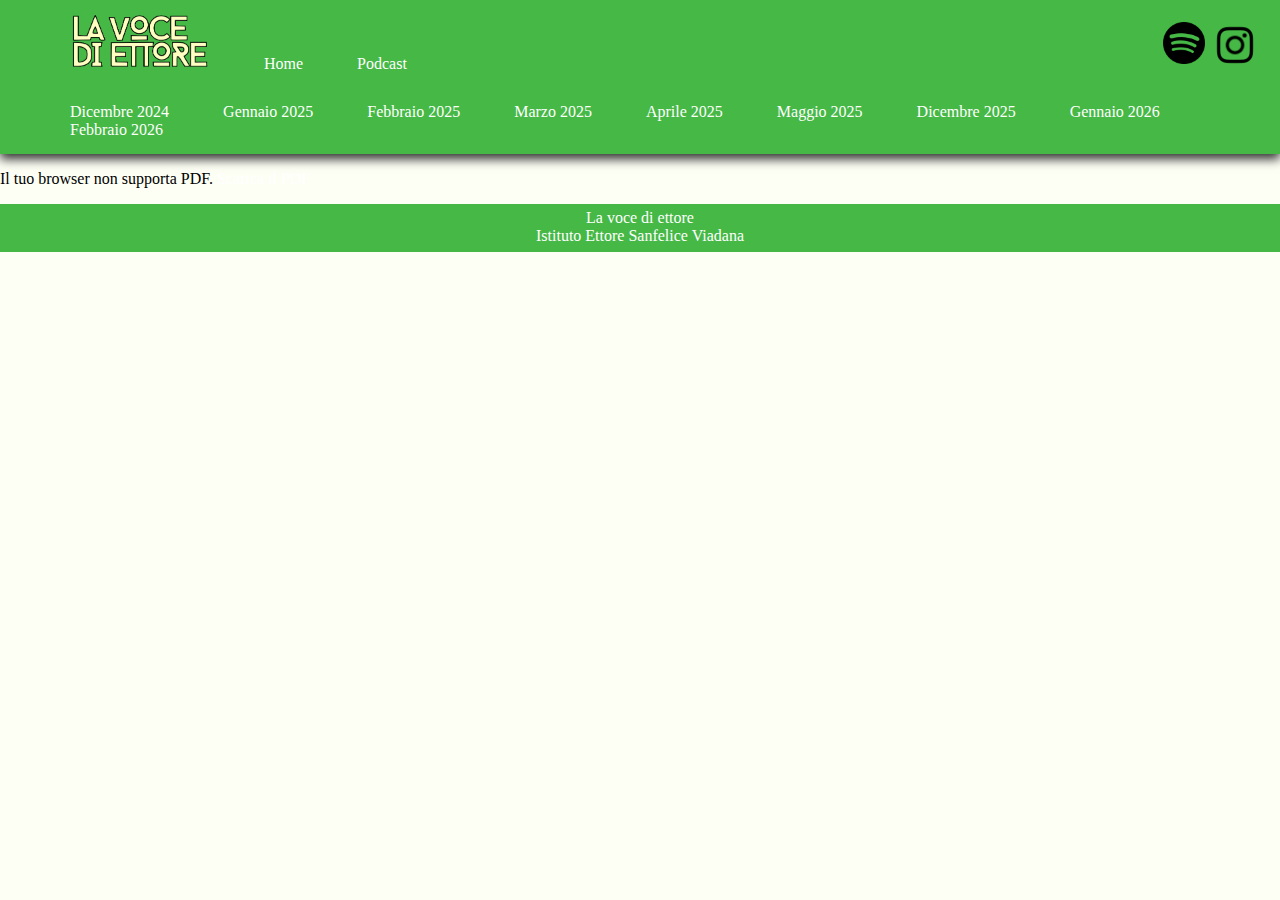
<file: SestaEdizione.html>
<!DOCTYPE html>
<html lang="en">
<head>
    <meta charset="UTF-8">
    <meta name="viewport" content="width=device-width, initial-scale=1.0">
    <link rel="stylesheet" href="Copertina_style.css">
    <title>Edizione N.1</title>

</head>
<body>
    <nav>
            <ul id="navigation">
                <li><img id="titoloimmagine" src="Images/immagine-titolo.png" alt="err. titolo"></li>
                <li><a href="Home.html">Home</a></li>
                <li><a href="Podcast.html">Podcast</a></li>
                <li style="height: 60px;width: 60px;float: right; padding: 0px;"><a href="https://www.instagram.com/lavocediettore?utm_source=ig_web_button_share_sheet&igsh=ZDNlZDc0MzIxNw==" target="blank"><img src="Images/instagram_logo_icon_181283.webp" alt="immagine non disponibile"></a></li>
                <li style="height: 42px;width: 42px;float: right; padding: 7px 0px 0px 0px;"><a href="https://open.spotify.com/show/12IDpIYCO0IIWMIBSwitNZ?si=39f19439823f4d6d" target="blank"><img src="Images/spotify.png" alt="immagine non disponibile"></a></li>
            </ul>
        <ul>
            <li><a href="PrimaEdizione.html" id="primaED">Dicembre 2024</a></li>
            <li><a href="SecondaEdizione.html" id="secondaED">Gennaio 2025</a></li>
            <li><a href="TerzaEdizione.html" id="terzaED">Febbraio 2025</a></li>
            <li><a href="QuartaEdizione.html" id="quartaED">Marzo 2025</a></li>
            <li><a href="QuintaEdizione.html" id="quintaED">Aprile 2025</a></li>
            <li><a href="SestaEdizione.html" id="sestaED">Maggio 2025</a></li>
            <li><a href="SettimaEdizione.html" id="settimaED">Dicembre 2025</a></li>
            <li><a href="OttavaEdizione.html" id="ottavaED">Gennaio 2026</a></li>
            <li><a href="NonaEdizione.html" id="nonaED">Febbraio 2026</a></li>
            </div>
        </ul>
        
    </nav>
        <object
                class="pdf-viewer"
                data="Editions/La voce di Ettore n.6 - Maggio 2025 v1.0.pdf"
                type="application/pdf">
                <p>
                    Il tuo browser non supporta PDF.
                    <a href="Editions/La voce di Ettore n.6 - Maggio 2025 v1.0.pdf">Scarica il PDF</a>
                </p>
            </object>
        <footer style="margin-top: 0px; height: 48px">
            La voce di ettore <br>
            Istituto Ettore Sanfelice Viadana
        </footer>
</body>
</html>
</file>
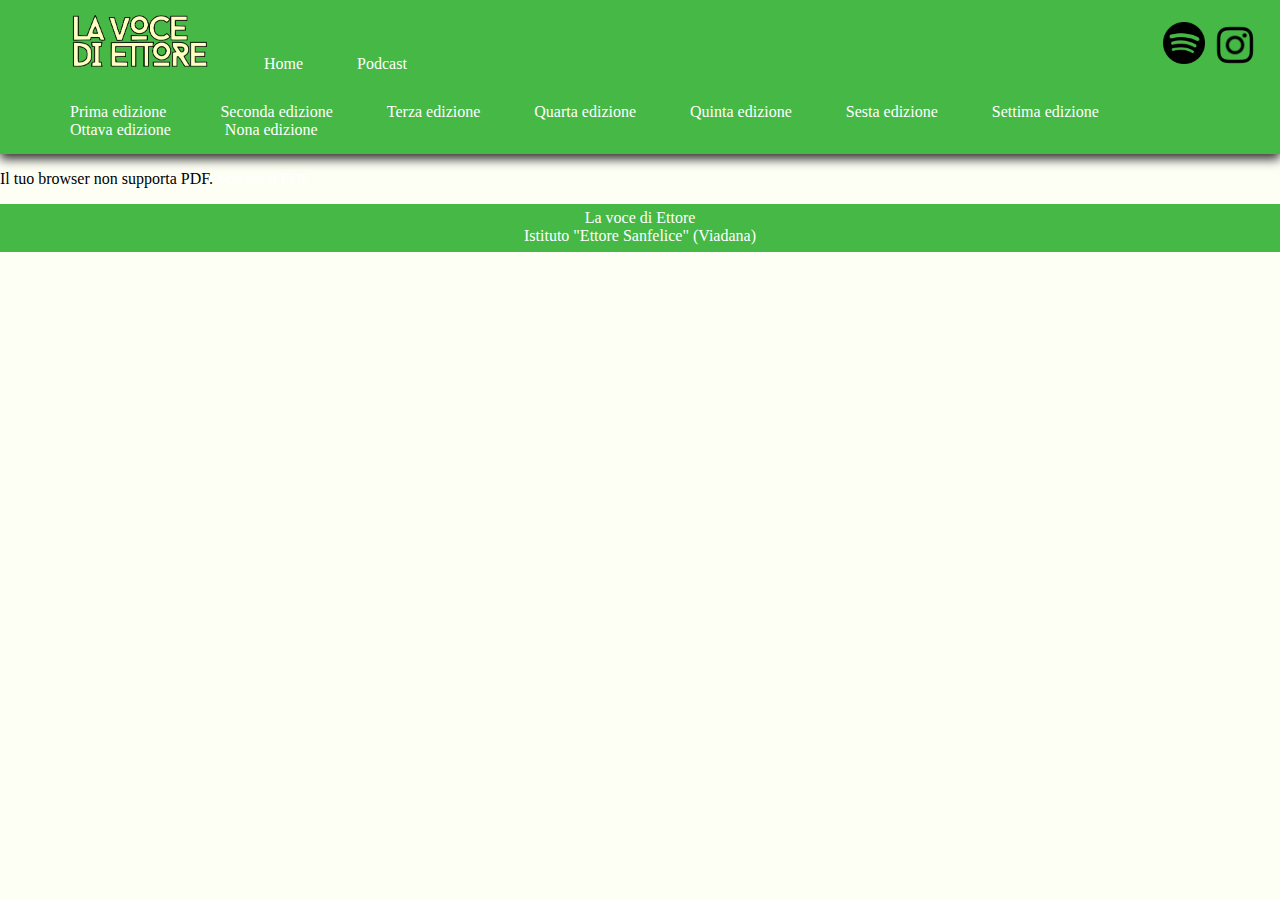
<file: SettimaEdizione.html>
<!DOCTYPE html>
<html lang="en">
<head>
    <meta charset="UTF-8">
    <meta name="viewport" content="width=device-width, initial-scale=1.0">
    <link rel="stylesheet" href="Copertina_style.css">
    <title>Edizione N.1</title>

</head>
<body>
    <nav>
            <ul id="navigation">
                <li><img id="titoloimmagine" src="Images/immagine-titolo.png" alt="err. titolo"></li>
                <li><a href="Home.html">Home</a></li>
                <li><a href="Podcast.html">Podcast</a></li>
                <li style="height: 60px;width: 60px;float: right; padding: 0px;"><a href="https://www.instagram.com/lavocediettore?utm_source=ig_web_button_share_sheet&igsh=ZDNlZDc0MzIxNw==" target="blank"><img src="Images/instagram_logo_icon_181283.webp" alt="immagine non disponibile"></a></li>
                <li style="height: 42px;width: 42px;float: right; padding: 7px 0px 0px 0px;"><a href="https://open.spotify.com/show/12IDpIYCO0IIWMIBSwitNZ?si=39f19439823f4d6d" target="blank"><img src="Images/spotify.png" alt="immagine non disponibile"></a></li>
            </ul>
        <ul>
            <li><a href="PrimaEdizione.html" id="primaED">Prima edizione</a></li>
            <li><a href="SecondaEdizione.html" id="secondaED">Seconda edizione</a></li>
            <li><a href="TerzaEdizione.html" id="terzaED">Terza edizione</a></li>
            <li><a href="QuartaEdizione.html" id="quartaED">Quarta edizione</a></li>
            <li><a href="QuintaEdizione.html" id="quintaED">Quinta edizione</a></li>
            <li><a href="SestaEdizione.html" id="sestaED">Sesta edizione</a></li>
            <li><a href="SettimaEdizione.html" id="settimaED">Settima edizione</a></li>
            <li><a href="OttavaEdizione.html" id="ottavaED">Ottava edizione</a></li>
            <li><a href="NonaEdizione.html" id="nonaED">Nona edizione</a></li>
            </div>
        </ul>
        
    </nav>
        <object
                class="pdf-viewer"
                data="Editions/La voce di Ettore n.1 - Dicembre 2025.pdf"
                type="application/pdf">
                <p>
                    Il tuo browser non supporta PDF.
                    <a href="Editions/La voce di Ettore n.1 - Dicembre 2025.pdf">Scarica il PDF</a>
                </p>
            </object>
       
        </div>
       <footer style="margin-top: 0px; height: 48px">
            La voce di Ettore <br>
            Istituto "Ettore Sanfelice" (Viadana)
        </footer>
</body>
</html>
</file>
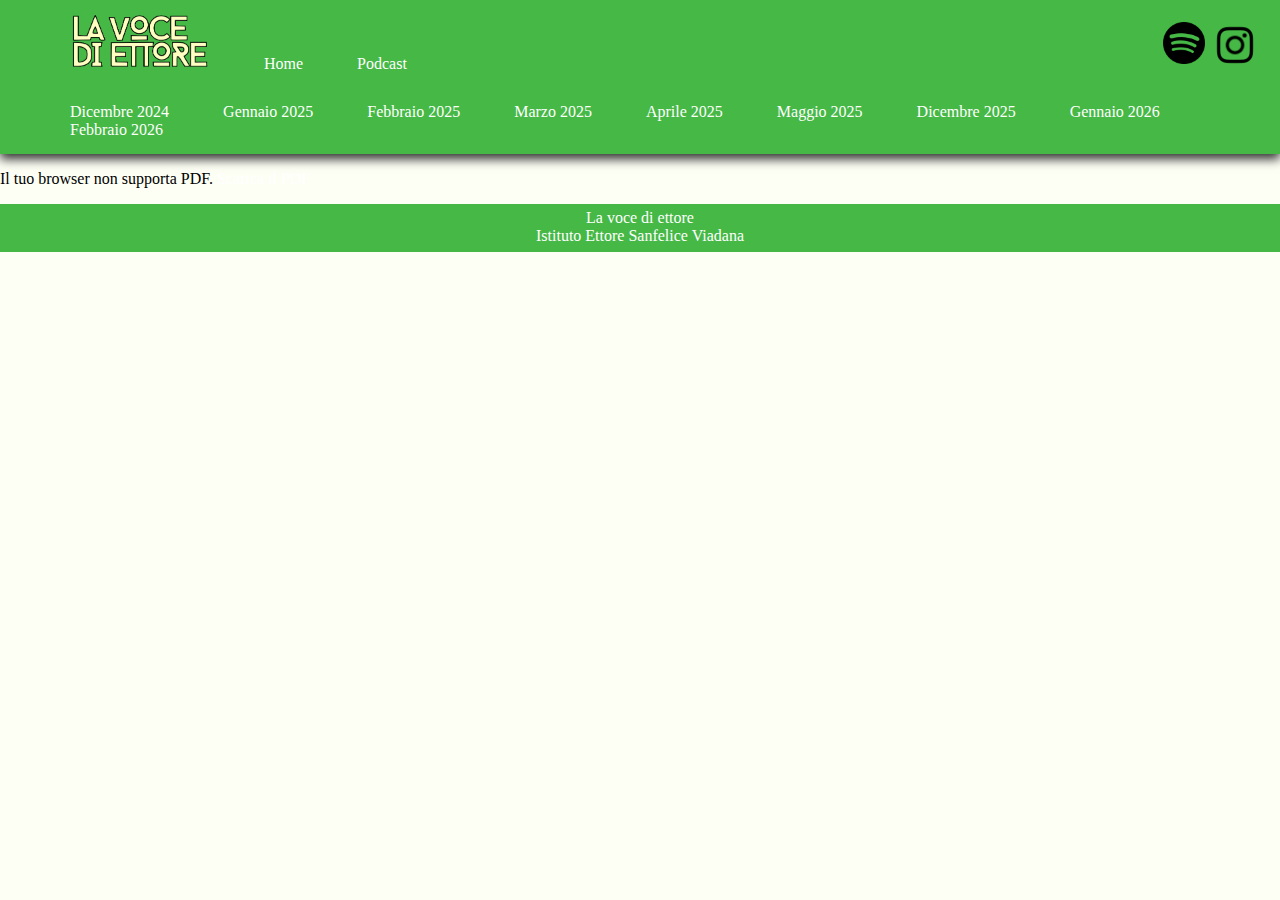
<file: TerzaEdizione.html>
<!DOCTYPE html>

<html lang="en">
<head>
    <meta charset="UTF-8">
    <meta name="viewport" content="width=device-width, initial-scale=1.0">
    <link rel="stylesheet" href="Copertina_style.css">
    <title>Edizione N.3</title>
</head>
<body>
    <nav>
            <ul id="navigation">
                <li><img id="titoloimmagine" src="Images/immagine-titolo.png" alt="err. titolo"></li>
                <li><a href="Home.html">Home</a></li>
                <li><a href="Podcast.html">Podcast</a></li>
                <li style="height: 60px;width: 60px;float: right; padding: 0px;"><a href="https://www.instagram.com/lavocediettore?utm_source=ig_web_button_share_sheet&igsh=ZDNlZDc0MzIxNw==" target="_blank"><img src="Images/instagram_logo_icon_181283.webp" alt="immagine non disponibile"></a></li>
                <li style="height: 42px;width: 42px;float: right; padding: 7px 0px 0px 0px;"><a href="https://open.spotify.com/show/12IDpIYCO0IIWMIBSwitNZ?si=39f19439823f4d6d" target="_blank"><img src="Images/spotify.png" alt="immagine non disponibile"></a></li>
            </ul>
        <ul>
            <li><a href="PrimaEdizione.html" id="primaED">Dicembre 2024</a></li>
            <li><a href="SecondaEdizione.html" id="secondaED">Gennaio 2025</a></li>
            <li><a href="TerzaEdizione.html" id="terzaED">Febbraio 2025</a></li>
            <li><a href="QuartaEdizione.html" id="quartaED">Marzo 2025</a></li>
            <li><a href="QuintaEdizione.html" id="quintaED">Aprile 2025</a></li>
            <li><a href="SestaEdizione.html" id="sestaED">Maggio 2025</a></li>
            <li><a href="SettimaEdizione.html" id="settimaED">Dicembre 2025</a></li>
            <li><a href="OttavaEdizione.html" id="ottavaED">Gennaio 2026</a></li>
            <li><a href="NonaEdizione.html" id="nonaED">Febbraio 2026</a></li>
            </div>
        </ul>
        
    </nav>
    <object
                class="pdf-viewer"
                data="Editions/La voce di Ettore n.3 - Febbraio 2025.pdf"
                type="application/pdf">
                <p>
                    Il tuo browser non supporta PDF.
                    <a href="Editions/La voce di Ettore n.3 - Febbraio 2025.pdf">Scarica il PDF</a>
                </p>
            </object>      
       
        <footer style="margin-top: 0px; height: 48px">
            La voce di ettore <br>
            Istituto Ettore Sanfelice Viadana
        </footer>
</body>
</file>
<file: Copertina_style.css>
nav{background-color: rgb(69, 184, 69);color:white;margin: 0px;box-shadow: 0px 5px 10px rgb(46, 46, 46);position: sticky;top: 0;}
a{text-decoration: none;color: white;font-size: 100%;}
li{display:inline-block;padding:0px 25px 0px 25px;color: white;}
ul{padding: 15px;margin: 0px 0px 0px 30px;}
body{margin: 0px;}
.giornale{padding: 10px 25% 10px 25%; font-size: 20px;}
div{text-align: justify; /*color:grey;*/}
img{width: 100%; }
#titolo{color:white;/*box-shadow: 0px 1px 5px rgb(46, 46, 46);*/z-index: 50;}
#titoloimmagine{width: 140px;}
*{box-sizing: border-box;}
.menuTendina{position: absolute;text-decoration: none;z-index: 1;min-width: 150px;color:black;}
.argomentoStoria{background-color: rgb(35, 124, 102);color: white;writing-mode: vertical-rl; text-orientation: sideways;padding: 5px;}
div.aStoria h1, div.aStoria b, div.aStoria span{color:rgb(35, 84, 102);}
.argomentoMusica{background-color: rgb(153, 60, 214);color: white;writing-mode: vertical-rl; text-orientation: sideways;padding: 5px;}
div.aMusica h1, div.aMusica b, div.aMusica span{color:rgb(153, 60, 174);}
.argomentoProgetti{background-color: rgb(75, 60, 214);color: white;writing-mode: vertical-rl; text-orientation: sideways;padding: 5px;}
div.aProgetti h1, div.aProgetti b, div.aProgetti span{color:rgb(75, 60, 174);}
.argomentoCinema{background-color: rgb(172, 170, 58);color: white;writing-mode: vertical-rl; text-orientation: sideways;padding: 5px;}
div.aCinema h1, div.aCinema b, div.aCinema span{color:rgb(172, 170, 58);}
.argomentoDonne{background-color: rgb(163, 27, 27);color: white;writing-mode: vertical-rl; text-orientation: sideways;padding: 5px;}
div.aDonne h1, div.aDonne b, div.aDonne span{color: rgb(163, 27, 27);}
.argomenti{display: grid;grid-template-columns: 97% auto;font-size: 20px;}
div.Saluti h1, div.Saluti b, div.Saluti span{color: rgb(116, 27, 75);}
div.Ferragni h1, div.Ferragni b, div.Ferragni span{color: rgb(116, 27, 75);}
div.Bronx h1, div.Bronx b, div.Bronx span{color: rgb(121, 63, 4);}
div.Wrapper b, div.Wrapper span{color: rgb(12, 52, 61);}
div.Wrapper h1{color: rgb(39, 78, 19)}
div.Ebrei b, div.Ebrei span, div.Ebrei h1{color: rgb(0, 0, 0);}
div.Align{text-align: right;}
footer{background-color: rgb(69, 184, 69);color: white;text-align: center;padding: 5px;}
h1{text-align: center;}
.grid{display: grid;grid-template-columns: 50% auto;gap:20px; margin:5px;}
.copertina{background-color: red; border: 2px solid black; color: rgb(0, 0, 0);}
html{margin: 0px; /*background-color: #0e1111;*/ background-color: #FDFFF5;}
div b{text-align: center;}
/*box-shadow: 0px 5px 10px rgb(46, 46, 46);
</file>
